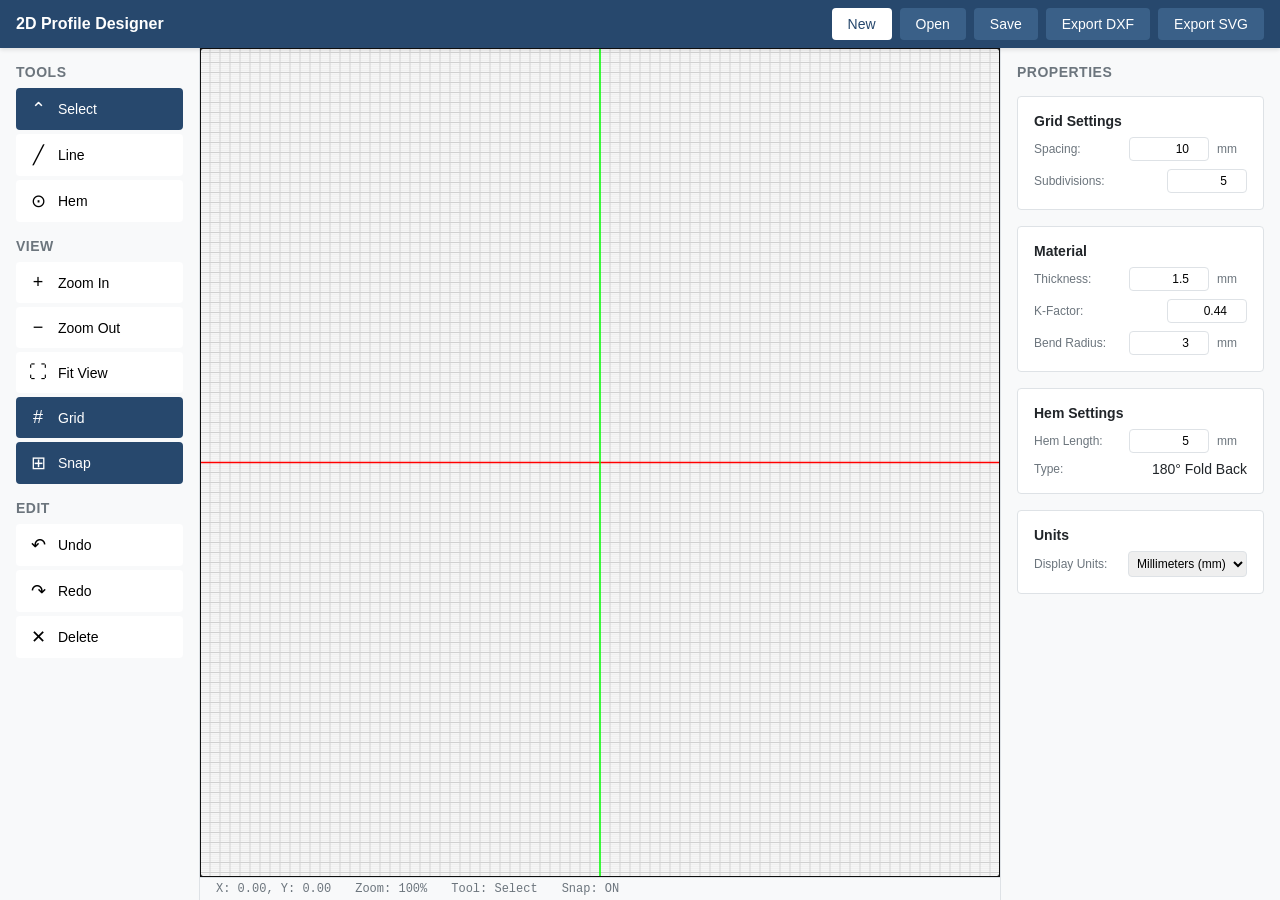
<file: 2D_Profile_Designer2.0/index.html>
<!DOCTYPE html>
<html lang="en">
<head>
    <meta charset="UTF-8">
    <meta name="viewport" content="width=device-width, initial-scale=1.0">
    <title>2D Profile Designer - Kynetic Metal Works</title>
    <link rel="stylesheet" href="styles/main.css">
</head>
<body>
    <div id="app">
        <!-- Header -->
        <header class="app-header">
            <div class="logo-section">
                <h1>2D Profile Designer</h1>
            </div>
            <div class="header-actions">
                <button id="btn-new" class="btn btn-primary" title="New Profile (Ctrl+N)">New</button>
                <button id="btn-open" class="btn btn-secondary" title="Open Profile (Ctrl+O)">Open</button>
                <button id="btn-save" class="btn btn-secondary" title="Save Profile (Ctrl+S)">Save</button>
                <button id="btn-export-dxf" class="btn btn-secondary" title="Export to DXF">Export DXF</button>
                <button id="btn-export-svg" class="btn btn-secondary" title="Export to SVG">Export SVG</button>
            </div>
        </header>

        <!-- Main Content -->
        <div class="app-content">
            <!-- Tool Palette -->
            <aside class="tool-palette">
                <h3>Tools</h3>
                <div class="tool-group">
                    <button id="tool-select" class="tool-btn active" data-tool="select" title="Select Tool (V)">
                        <span class="tool-icon">⌃</span>
                        <span class="tool-label">Select</span>
                    </button>
                    <button id="tool-line" class="tool-btn" data-tool="line" title="Line Tool (L)">
                        <span class="tool-icon">╱</span>
                        <span class="tool-label">Line</span>
                    </button>
                    <button id="tool-hem" class="tool-btn" data-tool="hem" title="Hem Tool (H)">
                        <span class="tool-icon">⊙</span>
                        <span class="tool-label">Hem</span>
                    </button>
                </div>

                <h3>View</h3>
                <div class="tool-group">
                    <button id="view-zoom-in" class="tool-btn" title="Zoom In (+)">
                        <span class="tool-icon">+</span>
                        <span class="tool-label">Zoom In</span>
                    </button>
                    <button id="view-zoom-out" class="tool-btn" title="Zoom Out (-)">
                        <span class="tool-icon">−</span>
                        <span class="tool-label">Zoom Out</span>
                    </button>
                    <button id="view-fit" class="tool-btn" title="Fit to View (F)">
                        <span class="tool-icon">⛶</span>
                        <span class="tool-label">Fit View</span>
                    </button>
                    <button id="view-grid" class="tool-btn active" data-toggle="grid" title="Toggle Grid (G)">
                        <span class="tool-icon">#</span>
                        <span class="tool-label">Grid</span>
                    </button>
                    <button id="view-snap" class="tool-btn active" data-toggle="snap" title="Toggle Snap (Shift+G)">
                        <span class="tool-icon">⊞</span>
                        <span class="tool-label">Snap</span>
                    </button>
                </div>

                <h3>Edit</h3>
                <div class="tool-group">
                    <button id="edit-undo" class="tool-btn" title="Undo (Ctrl+Z)">
                        <span class="tool-icon">↶</span>
                        <span class="tool-label">Undo</span>
                    </button>
                    <button id="edit-redo" class="tool-btn" title="Redo (Ctrl+Y)">
                        <span class="tool-icon">↷</span>
                        <span class="tool-label">Redo</span>
                    </button>
                    <button id="edit-delete" class="tool-btn" title="Delete (Del)">
                        <span class="tool-icon">✕</span>
                        <span class="tool-label">Delete</span>
                    </button>
                </div>
            </aside>

            <!-- Canvas Area -->
            <main class="canvas-container">
                <div id="canvas-wrapper" class="canvas-wrapper">
                    <!-- Canvas will be created here by JavaScript -->
                </div>
                <div class="status-bar">
                    <span id="status-coords">X: 0.00, Y: 0.00</span>
                    <span id="status-zoom">Zoom: 100%</span>
                    <span id="status-tool">Tool: Select</span>
                    <span id="status-snap">Snap: ON</span>
                </div>
            </main>

            <!-- Properties Panel -->
            <aside class="properties-panel">
                <h3>Properties</h3>
                <div id="properties-content" class="properties-content">
                    <div class="property-section">
                        <h4>Grid Settings</h4>
                        <div class="property-field">
                            <label for="grid-spacing">Spacing:</label>
                            <input type="number" id="grid-spacing" value="10" min="1" step="1">
                            <span class="unit">mm</span>
                        </div>
                        <div class="property-field">
                            <label for="grid-subdivisions">Subdivisions:</label>
                            <input type="number" id="grid-subdivisions" value="5" min="1" max="10" step="1">
                        </div>
                    </div>

                    <div class="property-section">
                        <h4>Material</h4>
                        <div class="property-field">
                            <label for="material-thickness">Thickness:</label>
                            <input type="number" id="material-thickness" value="1.5" min="0.1" step="0.1">
                            <span class="unit">mm</span>
                        </div>
                        <div class="property-field">
                            <label for="material-kfactor">K-Factor:</label>
                            <input type="number" id="material-kfactor" value="0.44" min="0" max="1" step="0.01">
                        </div>
                        <div class="property-field">
                            <label for="bend-radius">Bend Radius:</label>
                            <input type="number" id="bend-radius" value="3" min="0" step="0.1">
                            <span class="unit">mm</span>
                        </div>
                    </div>

                    <div class="property-section">
                        <h4>Hem Settings</h4>
                        <div class="property-field">
                            <label for="hem-length">Hem Length:</label>
                            <input type="number" id="hem-length" value="5" min="1" step="0.5">
                            <span class="unit">mm</span>
                        </div>
                        <div class="property-field">
                            <label>Type:</label>
                            <span>180° Fold Back</span>
                        </div>
                    </div>

                    <div class="property-section">
                        <h4>Units</h4>
                        <div class="property-field">
                            <label for="units">Display Units:</label>
                            <select id="units">
                                <option value="mm" selected>Millimeters (mm)</option>
                                <option value="in">Inches (in)</option>
                            </select>
                        </div>
                    </div>

                    <div class="property-section" id="selection-properties" style="display: none;">
                        <h4>Selection</h4>
                        <div id="selection-properties-content">
                            <!-- Dynamic content based on selection -->
                        </div>
                    </div>
                </div>
            </aside>
        </div>
    </div>

    <!-- Load JavaScript modules -->
    <script type="module" src="js/main.js"></script>
</body>
</html>
</file>
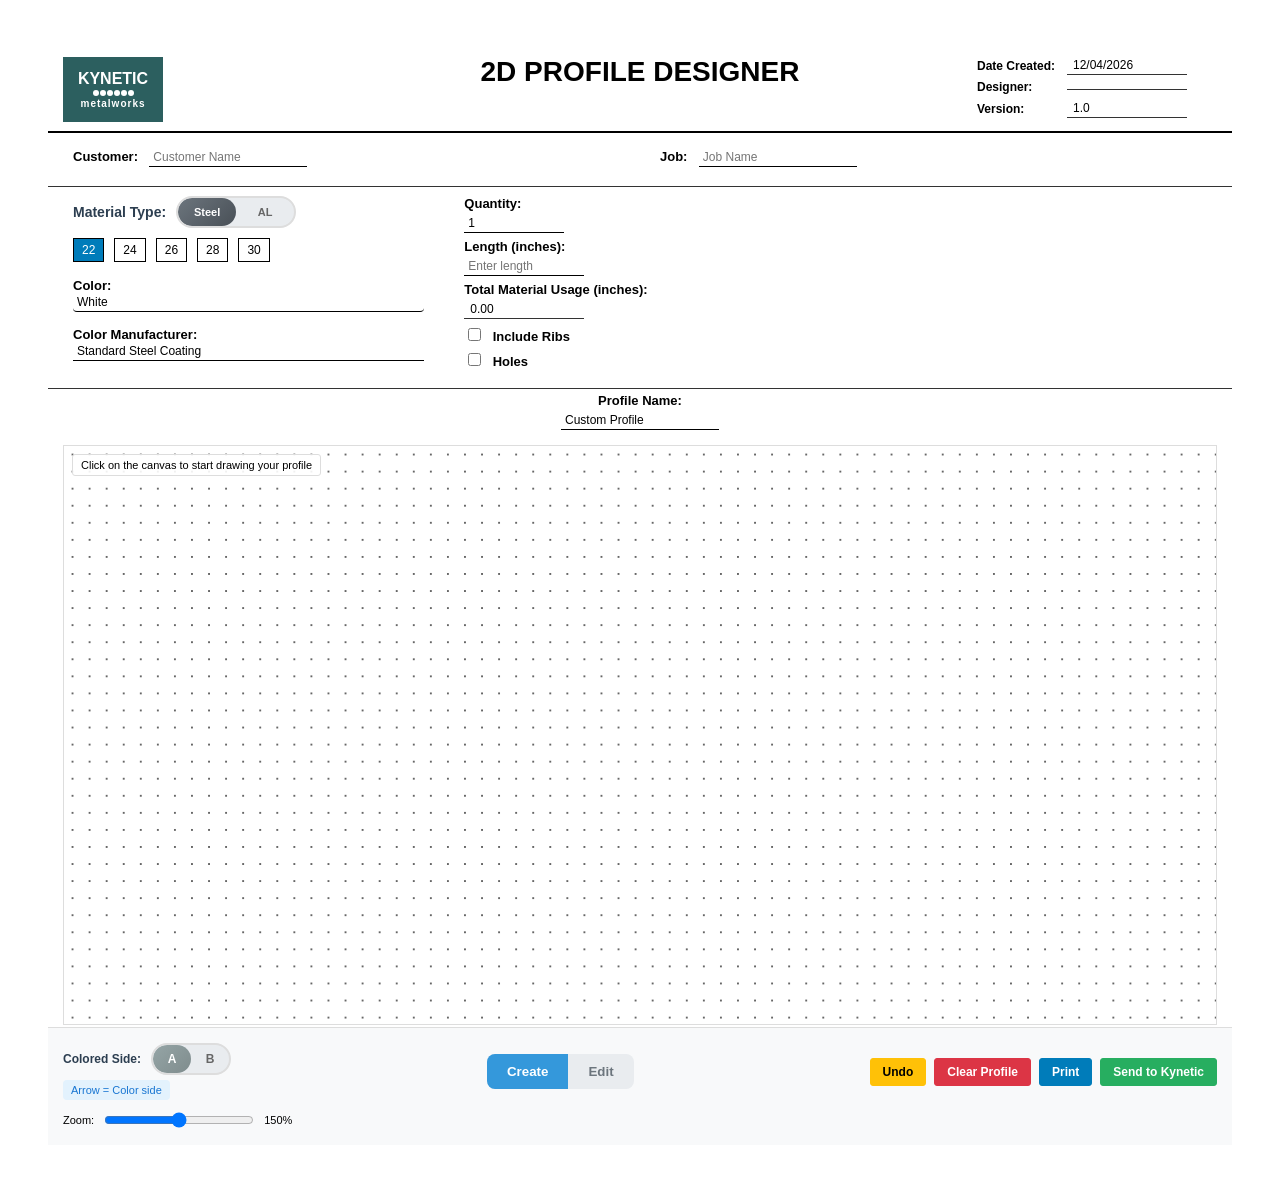
<file: 2D_Profile_Designer/profile.html>
<script>
    // --- PRINT SHEET DATA BINDING ---
    function populatePrintSheetFromDesigner() {
        try {
        // Gather data from designer fields
        const data = {};
        data.customer_name = document.getElementById('customerName')?.value || '';
        data.job_name = document.getElementById('jobName')?.value || '';
        data.profile_name = document.getElementById('profileName')?.value || '';
        data.color = document.getElementById('color')?.value || '';
        data.color_manufacturer = document.getElementById('colorManufacturer')?.value || '';
        data.quantity = document.getElementById('quantity')?.value || '';
        data.length = document.getElementById('lengthInput')?.value || '';
        data.material_usage = document.getElementById('totalLength') ? document.getElementById('totalLength').textContent.replace('"','') : '';
        data.date_ordered = new Date().toLocaleDateString();
        data.completed_by = '';
        data.date_finished = '';
        data.shipping_weight = '';
        data.dimensions = '';
        data.signature = '';

        // Metal type and gauge
        const metalType = document.getElementById('metalType').value;
        const metalGauge = document.getElementById('metalGauge').value;
        // Steel
        data.steel_22 = metalType === 'steel' && metalGauge === '22';
        data.steel_24 = metalType === 'steel' && metalGauge === '24';
        data.steel_26 = metalType === 'steel' && metalGauge === '26';
        data.steel_28 = metalType === 'steel' && metalGauge === '28';
        data.steel_30 = metalType === 'steel' && metalGauge === '30';
        // Aluminum
        data.al_019 = metalType === 'aluminum' && metalGauge === '.019';
        data.al_027 = metalType === 'aluminum' && metalGauge === '.027';
        data.al_032 = metalType === 'aluminum' && metalGauge === '.032';
        data.al_040 = metalType === 'aluminum' && metalGauge === '.040';
        data.al_050 = metalType === 'aluminum' && metalGauge === '.050';

        // Hole specifications
        data.has_holes = document.getElementById('hasHoles')?.checked || false;
        const holeUnit = document.querySelector('input[name="holeUnits"]:checked')?.value || 'inches';
        data.hole_unit = holeUnit;
        data.hole_size = getHoleSizeValue().toFixed(holeUnit === 'mm' ? 1 : 4);
        data.hole_spacing = getHoleSpacingValue().toFixed(holeUnit === 'mm' ? 1 : 4);
        data.start_from_end = getStartFromEndValue().toFixed(holeUnit === 'mm' ? 1 : 4);
        data.distance_from_edge = getDistanceFromEdgeValue().toFixed(holeUnit === 'mm' ? 1 : 4);

        // Ribs specifications
        data.has_ribs = document.getElementById('hasRibs')?.checked || false;

        // DXF and task specifications  
        data.dxf_standards = document.getElementById('dxfStandards')?.value || '';
        data.task_priority = document.getElementById('taskPriority')?.value || '';

        // Process checkboxes (example: not tracked in designer, so default to false)
        data.process_slit = false;
        data.process_punched = false;
        data.process_bent = false;
        data.process_packaged = false;
        data.process_shipped = false;
        data.process_invoiced = false;

        // Fill all print sheet fields
        for (const key in data) {
            const el = document.querySelector('#printSheetSection [data-field="' + key + '"]');
            if (el) {
                if (el.classList.contains('checkbox') || el.classList.contains('process-checkbox')) {
                    if (data[key]) {
                        el.classList.add('checked');
                    } else {
                        el.classList.remove('checked');
                    }
                } else {
                    el.textContent = data[key] || '';
                }
            }
        }
        
        // Show or hide hole details column based on has_holes
        const holeDetailsColumn = document.getElementById('holeDetailsColumn');
        if (holeDetailsColumn) {
            if (data.has_holes) {
                holeDetailsColumn.style.display = 'block';
            } else {
                holeDetailsColumn.style.display = 'none';
            }
        }

        // Copy the profile SVG to the drawing area
        const originalSvg = document.getElementById('canvas');
        const drawingArea = document.querySelector('#printSheetSection .drawing-area');
        
        if (originalSvg && drawingArea) {
            // Clear existing content except overlay
            const overlay = drawingArea.querySelector('.drawing-overlay');
            drawingArea.innerHTML = '';
            if (overlay) drawingArea.appendChild(overlay);
            
            // Clone and add the SVG
            const svgClone = originalSvg.cloneNode(true);
            
            // Scale the viewBox to fit content properly
            const bbox = originalSvg.getBBox ? originalSvg.getBBox() : null;
            if (bbox && bbox.width > 0 && bbox.height > 0) {
                const padding = 50;
                svgClone.setAttribute('viewBox', `${bbox.x - padding} ${bbox.y - padding} ${bbox.width + padding * 2} ${bbox.height + padding * 2}`);
                svgClone.setAttribute('preserveAspectRatio', 'xMidYMid meet');
            }
            
            // Center the SVG within the drawing area
            svgClone.style.width = '95%';
            svgClone.style.height = '95%';
            svgClone.style.display = 'block';
            svgClone.style.margin = '2.5% auto';
            svgClone.style.border = '1px solid #ccc';
            
            drawingArea.appendChild(svgClone);
        }
        
        } catch (error) {
            console.error('Error in populatePrintSheetFromDesigner:', error);
            alert('Error populating print sheet: ' + error.message);
        }
    }
    </script>



    <meta charset="UTF-8">
    <meta name="viewport" content="width=device-width, initial-scale=1.0">
    <title>Kynetic Metalworks - 2D Profile Designer</title>
    <style>
        /* Scope all resets to our container only - don't affect Odoo's layout */
        .profile-designer * {
            box-sizing: border-box;
        }

        .profile-designer {
            font-family: 'Segoe UI', Tahoma, Geneva, Verdana, sans-serif;
            background: white;
            margin: 0;
            padding: 20px;
        }

        .profile-designer .container {
            max-width: 100%;
            width: 100%;
            min-height: 100vh;
            margin: 0 auto;
            background: white;
            font-family: Arial, sans-serif;
            font-size: 12px;
            color: black;
            padding: 20px;
            box-sizing: border-box;
        }

        /* Order Sheet Input Styles - scoped to profile designer */
        .profile-designer .order-input {
            border: none;
            border-bottom: 1px solid #000;
            background: transparent;
            padding: 2px 4px;
            font-size: 12px;
            font-family: Arial, sans-serif;
            outline: none;
        }

        .profile-designer .order-input:focus {
            border-bottom: 2px solid #007cba;
            background: #f8f9fa;
        }

        .order-select {
            border: 1px solid #000;
            background: white;
            padding: 2px 4px;
            font-size: 12px;
            font-family: Arial, sans-serif;
            outline: none;
        }

        .order-select:focus {
            border-color: #007cba;
            background: #f8f9fa;
        }

        /* Gauge Selection Styling */
        .gauge-option {
            display: inline-block;
            padding: 4px 8px;
            border: 1px solid #000;
            cursor: pointer;
            background: white;
            margin-right: 2px;
        }

        .gauge-option.selected {
            background: #007cba;
            color: white;
        }

        .gauge-option:hover {
            background: #e6f3ff;
        }

        .top-controls {
            padding: 0;
            background: white;
            border: none;
        }

        .profile-info {
            flex: 1 1 auto;
            min-width: 0;
            display: flex;
            gap: 20px;
            align-items: center;
        }

        .input-field {
            display: flex;
            flex-direction: column;
            gap: 5px;
            min-width: 0;
        }

        .input-field label {
            font-weight: 600;
            color: #2c3e50;
            font-size: 14px;
        }

        .input-field input {
            padding: 8px 12px;
            border: 2px solid #e9ecef;
            border-radius: 6px;
            font-size: 14px;
            transition: border-color 0.3s ease;
        }

        .input-field input:focus {
            outline: none;
            border-color: #3498db;
            box-shadow: 0 0 10px rgba(52, 152, 219, 0.2);
        }

        .side-indicator {
            display: flex;
            align-items: center;
            margin-right: 20px;
            min-width: fit-content; /* Ensure it doesn't get compressed */
            flex-shrink: 0; /* Prevent shrinking */
        }

        .side-toggle-label {
            display: flex;
            align-items: center;
            gap: 10px;
            font-weight: 600;
            color: #2c3e50;
            cursor: pointer;
        }

        .side-toggle {
            position: relative;
            width: 80px;
            height: 32px;
            background: #e9ecef;
            border-radius: 16px;
            overflow: hidden;
            border: 2px solid #ddd;
            flex-shrink: 0; /* Prevent the toggle from shrinking */
            cursor: pointer;
        }

        .side-toggle input[type="checkbox"] {
            display: none;
        }

        .side-toggle-slider {
            position: relative;
            width: 100%;
            height: 100%;
            display: flex;
            align-items: center;
            transition: all 0.3s ease;
        }

        .side-toggle-slider::before {
            content: '';
            position: absolute;
            width: 50%;
            height: 100%;
            background: linear-gradient(135deg, #95a5a6, #7f8c8d);
            border-radius: 14px;
            transition: all 0.3s ease;
            transform: translateX(0);
            z-index: 1;
        }

        .side-toggle input:checked + .side-toggle-slider::before {
            transform: translateX(100%);
            background: linear-gradient(135deg, #3498db, #2980b9);
        }

        .side-label {
            position: absolute;
            width: 50%;
            text-align: center;
            font-size: 12px;
            font-weight: bold;
            color: white;
            z-index: 2;
            transition: all 0.3s ease;
        }

        .side-label.left {
            left: 0;
        }

        .side-label.right {
            right: 0;
        }

        .side-toggle input:not(:checked) + .side-toggle-slider .side-label.left {
            color: white;
        }

        .side-toggle input:not(:checked) + .side-toggle-slider .side-label.right {
            color: #666;
        }

        .side-toggle input:checked + .side-toggle-slider .side-label.left {
            color: #666;
        }

        .side-toggle input:checked + .side-toggle-slider .side-label.right {
            color: white;
        }

        .mode-controls {
            flex-shrink: 0;
            display: flex;
            gap: 15px;
            align-items: center;
            min-width: 0;
        }

        .mode-toggle {
            display: flex;
            background: #e9ecef;
            border-radius: 8px;
            overflow: hidden;
        }

        .mode-btn {
            padding: 10px 20px;
            border: none;
            background: transparent;
            color: #6c757d;
            font-weight: 600;
            cursor: pointer;
            transition: all 0.3s ease;
        }

        .mode-btn.active {
            background: #3498db;
            color: white;
        }

        .btn {
            padding: 10px 20px;
            border: none;
            border-radius: 6px;
            cursor: pointer;
            font-size: 14px;
            font-weight: 600;
            transition: all 0.3s ease;
        }

        .btn-primary {
            background: linear-gradient(135deg, #3498db, #2980b9);
            color: white;
        }

        .btn-primary:hover {
            background: linear-gradient(135deg, #2980b9, #1f6591);
            transform: translateY(-2px);
            box-shadow: 0 5px 15px rgba(52, 152, 219, 0.3);
        }

        .btn-success {
            background: linear-gradient(135deg, #27ae60, #229954);
            color: white;
        }

        .btn-success:hover {
            background: linear-gradient(135deg, #229954, #1e8449);
            transform: translateY(-2px);
            box-shadow: 0 5px 15px rgba(39, 174, 96, 0.3);
        }

        .btn-danger {
            background: linear-gradient(135deg, #e74c3c, #c0392b);
            color: white;
        }

        .btn-danger:hover {
            background: linear-gradient(135deg, #c0392b, #a93226);
            transform: translateY(-2px);
            box-shadow: 0 5px 15px rgba(231, 76, 60, 0.3);
        }

        .main-content {
            height: calc(100vh - 300px);
            min-height: 500px;
        }

        .canvas-container {
            width: 100%;
            height: 100%;
            position: relative;
            background: #ffffff;
            overflow: hidden;
        }

        .canvas-container.edit-mode #canvas {
            cursor: default;
        }

        #canvas {
            cursor: crosshair;
            background: 
                radial-gradient(circle, #666666 1px, transparent 1px);
            background-size: 24px 24px;
        }

        .measurement-label {
            fill: #000000;
            font-size: 12px;
            font-weight: bold;
            font-family: 'Segoe UI', sans-serif;
            pointer-events: none;
            user-select: none;
            transition: all 0.3s ease;
        }

        .angle-label {
            fill: #e67e22;
            font-size: 12px;
            font-weight: bold;
            font-family: 'Segoe UI', sans-serif;
            pointer-events: none;
            user-select: none;
            transition: all 0.3s ease;
            stroke: white;
            stroke-width: 3px;
            paint-order: stroke fill;
        }

        .edit-mode .measurement-label,
        .edit-mode .angle-label {
            pointer-events: all;
            cursor: pointer;
        }

        .edit-mode .measurement-label:hover {
            fill: #e74c3c;
            font-size: 14px;
        }

        .edit-mode .angle-label:hover {
            fill: #9b59b6;
            font-size: 14px;
        }

        .clickable-bg {
            fill: rgba(255, 255, 255, 0.8);
            stroke: rgba(52, 152, 219, 0.5);
            stroke-width: 1;
            rx: 3;
            ry: 3;
            pointer-events: all;
            cursor: pointer;
            opacity: 0;
            transition: opacity 0.3s ease;
        }

        .edit-mode .clickable-bg {
            opacity: 1;
        }

        .edit-mode .clickable-bg:hover {
            fill: rgba(52, 152, 219, 0.1);
            stroke: rgba(52, 152, 219, 0.8);
            stroke-width: 2;
        }

        .angle-arc {
            stroke: #f39c12;
            stroke-width: 1;
            fill: rgba(243, 156, 18, 0.4);
            stroke-dasharray: 3,3;
            opacity: 0.8;
        }

        .snap-guide {
            pointer-events: none;
            z-index: 10;
        }

        .snap-guide[stroke] {
            animation: snapPulse 1s ease-in-out infinite alternate;
        }

        @keyframes snapPulse {
            from { opacity: 0.6; }
            to { opacity: 1.0; }
        }

        /* Color Picker Styles */
        .color-picker-input {
            background: white;
            border: 1px solid #ddd;
            padding: 8px;
            border-radius: 4px;
        }

        .color-picker-popup {
            position: absolute;
            left: 100%;
            top: 0;
            margin-left: 10px;
            background: white;
            border: 2px solid #3498db;
            border-radius: 10px;
            padding: 15px;
            box-shadow: 0 8px 25px rgba(0,0,0,0.2);
            z-index: 99999;
            min-width: 280px;
        }

        .color-grid {
            display: grid;
            grid-template-columns: repeat(5, 1fr);
            gap: 12px;
            margin-bottom: 10px;
        }

        .color-option {
            display: flex;
            flex-direction: column;
            align-items: center;
            cursor: pointer;
            padding: 8px;
            border-radius: 6px;
            transition: background-color 0.2s;
        }

        .color-option:hover {
            background-color: #f0f8ff;
        }

        .color-square {
            width: 32px;
            height: 32px;
            border-radius: 6px;
            border: 2px solid #ddd;
            margin-bottom: 5px;
            box-shadow: 0 2px 4px rgba(0,0,0,0.1);
        }

        .color-name {
            font-size: 11px;
            text-align: center;
            color: #333;
            font-weight: 500;
        }

        .edit-popup {
            position: absolute;
            background: white;
            border: 2px solid #3498db;
            border-radius: 10px;
            padding: 20px;
            box-shadow: 0 10px 30px rgba(0,0,0,0.3);
            z-index: 99999;
            min-width: 250px;
            display: none;
        }

        .edit-popup h4 {
            margin: 0 0 15px 0;
            color: #2c3e50;
            font-size: 16px;
        }

        .edit-popup .input-group {
            margin-bottom: 15px;
        }

        .edit-popup .input-group label {
            display: block;
            margin-bottom: 5px;
            color: #2c3e50;
            font-weight: 600;
        }

        .edit-popup .input-group input {
            width: 100%;
            padding: 10px;
            border: 2px solid #e9ecef;
            border-radius: 6px;
            font-size: 14px;
        }

        .edit-popup .btn {
            width: 48%;
            margin-right: 4%;
        }

        .edit-popup .btn:last-child {
            margin-right: 0;
        }

        .point {
            fill: #ff6b35;
            stroke: white;
            stroke-width: 2;
            cursor: pointer;
        }

        .point:hover {
            fill: #e85a2d;
            stroke-width: 3;
        }

        .point.draggable {
            cursor: grab;
            stroke-width: 2;
            r: 3;
        }

        .point.dragging {
            cursor: grabbing;
            fill: #e74c3c;
            stroke-width: 4;
        }

        .line {
            stroke: #b0b4b9;
            stroke-width: 3;
            fill: none;
            stroke-linecap: round;
            stroke-linejoin: round;
        }

        .preview-line {
            stroke: #95a5a6;
            stroke-width: 2;
            fill: none;
            stroke-dasharray: 5,5;
        }



        .hem-parallel {
            stroke: #b0b4b9;
            stroke-width: 3;
            fill: none;
            stroke-linecap: round;
            opacity: 1;
        }

        .leader-line {
            stroke: #666666;
            stroke-width: 1;
            fill: none;
            stroke-dasharray: 2,2;
            opacity: 0.6;
            pointer-events: none;
        }

        .coating-hash {
            stroke: #e74c3c;
            stroke-width: 1;
            stroke-linecap: round;
            opacity: 0.8;
        }

        .coating-arrow {
            stroke: #b0b4b9;
            stroke-width: 2;
            fill: none;
            stroke-linejoin: miter;
            opacity: 0.9;
        }

        .status {
            position: fixed;
            bottom: 0;
            left: 0;
            right: 0;
            background: #2c3e50;
            color: white;
            padding: 10px 20px;
            font-size: 14px;
            display: flex;
            justify-content: space-between;
            z-index: 1000;
        }

        .coords {
            font-family: monospace;
        }

        @media (max-width: 768px) {
            .top-controls {
                flex-direction: column;
                align-items: stretch;
                flex-wrap: wrap;
            }
            
            .profile-info {
                flex-direction: column;
            }
        }

        /* Canvas and Drawing Area Styles */
        .drawing-area {
            height: 580px;
            border: 1px solid #000;
            margin-top: 8px;
            position: relative;
            background: white;
        }

        .canvas-container {
            width: 100%;
            height: 100%;
            position: relative;
            overflow: hidden;
        }

        .drawing-canvas {
            width: 100%;
            height: 100%;
            display: block;
        }

        .mode-display {
            position: absolute;
            top: 8px;
            left: 8px;
            background: rgba(255, 255, 255, 0.9);
            padding: 4px 8px;
            font-size: 11px;
            border: 1px solid #ddd;
            border-radius: 3px;
        }

        /* Control Sections */
        .controls-section {
            padding: 15px;
            border-top: 1px solid #ddd;
            background: #f8f9fa;
        }

        .control-row {
            display: flex;
            align-items: center;
            justify-content: space-between;
            gap: 20px;
            margin-bottom: 10px;
            flex-wrap: wrap;
            min-height: 40px; /* Ensure enough height for the toggle */
        }

        .side-indicator {
            display: flex;
            flex-direction: column;
            align-items: flex-start;
        }

        .hash-info {
            margin-top: 5px;
            padding: 4px 8px;
            background: #e3f2fd;
            border-radius: 4px;
            font-size: 11px;
            color: #1976d2;
            font-weight: 500;
        }

        .mode-controls {
            display: flex;
            gap: 5px;
        }

        .action-buttons {
            display: flex;
            gap: 8px;
        }

        .btn {
            padding: 6px 12px;
            border: 1px solid #000;
            background: white;
            cursor: pointer;
            font-size: 12px;
            border-radius: 3px;
            transition: all 0.2s;
        }

        .btn:hover {
            background: #f0f0f0;
        }

        .btn-primary {
            background: #007cba;
            color: white;
            border-color: #007cba;
        }

        .btn-primary:hover {
            background: #005a8a;
        }

        .btn-warning {
            background: #ffc107;
            border-color: #ffc107;
        }

        .btn-warning:hover {
            background: #e0a800;
        }

        .btn-danger {
            background: #dc3545;
            color: white;
            border-color: #dc3545;
        }

        .btn-danger:hover {
            background: #c82333;
        }

        .zoom-control {
            display: flex;
            align-items: center;
            gap: 8px;
            font-size: 11px;
        }

        .zoom-control input[type="range"] {
            width: 150px;
        }

        /* Material Type Toggle */
        .material-type-toggle {
            display: flex;
            align-items: center;
            margin-bottom: 10px;
        }

        .material-toggle-label {
            display: flex;
            align-items: center;
            gap: 10px;
            font-weight: 600;
            color: #2c3e50;
            cursor: pointer;
            font-size: 14px;
        }

        .material-toggle {
            position: relative;
            width: 120px; /* Wider to accommodate "Aluminum" */
            height: 32px;
            background: #e9ecef;
            border-radius: 16px;
            overflow: hidden;
            border: 2px solid #ddd;
            flex-shrink: 0;
            cursor: pointer;
        }

        .material-toggle-slider {
            position: relative;
            width: 100%;
            height: 100%;
            display: flex;
            align-items: center;
            transition: all 0.3s ease;
        }

        .material-toggle-slider::before {
            content: '';
            position: absolute;
            width: 50%;
            height: 100%;
            background: linear-gradient(135deg, #6c757d, #495057);
            border-radius: 14px;
            transition: all 0.3s ease;
            transform: translateX(0);
            z-index: 1;
        }

        .material-toggle-slider.aluminum::before {
            transform: translateX(100%);
            background: linear-gradient(135deg, #007cba, #0056b3);
        }

        .material-toggle-slider .material-label {
            position: relative;
            width: 50%;
            display: flex;
            align-items: center;
            justify-content: center;
            font-size: 11px;
            font-weight: bold;
            color: white;
            z-index: 2;
            transition: color 0.3s ease;
            pointer-events: none; /* let clicks pass to the toggle */
        }

        .material-toggle-slider .material-label.left {
            margin-left: 0;
        }

        .material-toggle-slider .material-label.right {
            margin-right: 0;
        }

        .material-toggle-slider:not(.aluminum) .material-label.left {
            color: white;
        }

        .material-toggle-slider:not(.aluminum) .material-label.right {
            color: #666;
        }

        .material-toggle-slider.aluminum .material-label.left {
            color: #666;
        }

        .material-toggle-slider.aluminum .material-label.right {
            color: white;
        }

        /* Hem Toggle Styles */
        .hem-toggle-label {
            display: flex;
            align-items: center;
            gap: 10px;
            font-weight: 600;
            color: #2c3e50;
            cursor: pointer;
            font-size: 14px;
        }

        .hem-toggle {
            position: relative;
            width: 80px;
            height: 32px;
            background: #e9ecef;
            border-radius: 16px;
            overflow: hidden;
            border: 2px solid #ddd;
            flex-shrink: 0;
            cursor: pointer;
        }

        .hem-toggle input[type="checkbox"] {
            display: none;
        }

        .hem-toggle-slider {
            position: relative;
            width: 100%;
            height: 100%;
            display: flex;
            align-items: center;
            transition: all 0.3s ease;
        }

        .hem-toggle-slider::before {
            content: '';
            position: absolute;
            width: 50%;
            height: 100%;
            background: linear-gradient(135deg, #95a5a6, #7f8c8d);
            border-radius: 14px;
            transition: all 0.3s ease;
            transform: translateX(0);
            z-index: 1;
        }

        .hem-toggle input:checked + .hem-toggle-slider::before {
            transform: translateX(100%);
            background: linear-gradient(135deg, #3498db, #2980b9);
        }

        .hem-label {
            position: absolute;
            width: 50%;
            text-align: center;
            font-size: 12px;
            font-weight: bold;
            color: white;
            z-index: 2;
            transition: all 0.3s ease;
        }

        .hem-label.left {
            left: 0;
        }

        .hem-label.right {
            right: 0;
        }

        .hem-toggle input:not(:checked) + .hem-toggle-slider .hem-label.left {
            color: white;
        }

        .hem-toggle input:not(:checked) + .hem-toggle-slider .hem-label.right {
            color: #666;
        }

        .hem-toggle input:checked + .hem-toggle-slider .hem-label.left {
            color: #666;
        }

        .hem-toggle input:checked + .hem-toggle-slider .hem-label.right {
            color: white;
        }

        /* Line Cross Popup */
        #lineCrossPopup {
            position: fixed;
            left: 50%;
            top: 50%;
            transform: translate(-50%, -50%);
            background: white;
            border: 2px solid #e74c3c;
            border-radius: 10px;
            padding: 24px;
            z-index: 3000;
            box-shadow: 0 10px 30px rgba(0,0,0,0.3);
            display: none;
        }

        #lineCrossPopup h3 {
            color: #e74c3c;
            margin-bottom: 12px;
        }

        #lineCrossPopup .btn {
            width: 100%;
            margin-top: 12px;
        }

        /* New styles for resizable description box */
        .input-field input#profileDescription {
            min-height: 48px;
            height: 48px;
            font-size: 15px;
            padding: 10px 12px;
            resize: vertical;
        }

        /* PRINT SHEET STYLES */
        @page {
            size: 8.5in 11in;
            margin: 0;
        }

        #printSheetSection {
            font-family: Arial, sans-serif;
            font-size: 12px;
            line-height: 1.2;
            background: white;
            width: 8.5in;
            height: 11in;
            padding: 15px;
            margin: 0 auto;
            box-sizing: border-box;
        }

        #printSheetSection * {
            box-sizing: border-box;
        }

        /* Data containers for easy insertion */
        .data-field {
            display: inline-block;
            min-width: 120px;
            padding: 2px 6px;
            border-bottom: 1px solid #333;
            font-weight: normal;
            background: transparent;
            font-size: 12px;
        }

        .data-field.wide {
            min-width: 250px;
        }

        .data-field.compact {
            min-width: 150px;
        }

        .data-field.full {
            width: 100%;
        }

        /* Print Sheet Header Section */
        .header {
            position: relative;
            display: flex;
            justify-content: space-between;
            align-items: center;
            margin-bottom: 10px;
            border-bottom: 2px solid black;
            padding: 8px 15px;
        }

        .logo-section {
            display: flex;
            align-items: center;
        }

        .logo-box {
            width: 100px;
            height: 65px;
            background-color: #2c5f5f;
            color: white;
            display: flex;
            flex-direction: column;
            justify-content: center;
            align-items: center;
            font-weight: bold;
        }

        .logo-text {
            font-size: 16px;
            margin-bottom: 2px;
        }

        .dots {
            display: flex;
            gap: 1px;
            margin-bottom: 2px;
        }

        .dot {
            width: 6px;
            height: 6px;
            background-color: white;
            border-radius: 50%;
        }

        .metalworks {
            font-size: 10px;
            letter-spacing: 1px;
        }

        .title-section {
            position: absolute;
            left: 50%;
            transform: translateX(-50%);
            top: 8px;
            text-align: center;
            pointer-events: none; /* allow clicks through header to controls */
        }

        .order-sheet-title {
            font-size: 28px;
            font-weight: bold;
            margin: 0 6px 3px;
        }

        .dates-section {
            text-align: left;
            min-width: 240px;
        }

        .date-row {
            margin-bottom: 5px;
            display: flex;
            align-items: center;
        }

        .date-label {
            font-size: 12px;
            font-weight: bold;
            width: 90px;
            display: inline-block;
        }

        /* Main Content Sections */
        .section {
            margin: 4px 0;
            padding: 5px 15px;
        }

        .section.bordered {
            border-bottom: 1px solid #333;
            padding-bottom: 5px;
        }

        .row {
            display: flex;
            gap: 20px;
            margin-bottom: 8px;
            align-items: flex-start;
        }

        .col {
            flex: 1;
            padding: 0 10px;
        }

        .col.narrow {
            flex: 0.8;
        }

        .col.wide {
            flex: 1.5;
        }

        .field-group {
            margin-bottom: 6px;
        }

        .field-group.centered-field {
            text-align: center;
            margin-bottom: 15px;
        }

        .field-label {
            font-size: 13px;
            font-weight: bold;
            margin-bottom: 3px;
            display: block;
        }

        .field-label.inline {
            display: inline;
            margin-right: 8px;
        }

        /* Material Selection */
        .material-group {
            margin-bottom: 8px;
        }

        .material-label {
            font-size: 14px;
            font-weight: bold;
            width: 40px;
            display: inline-block;
        }

        .option-group {
            display: inline-flex;
            gap: 8px;
            flex-wrap: wrap;
        }

        .option {
            display: flex;
            align-items: center;
            gap: 3px;
        }

        .checkbox {
            width: 14px;
            height: 14px;
            border: 2px solid #333;
            display: inline-block;
            position: relative;
        }

        .checkbox.checked::after {
            content: '✓';
            position: absolute;
            top: -2px;
            left: 1px;
            font-size: 12px;
            font-weight: bold;
        }

        .option-label {
            font-size: 12px;
            font-weight: bold;
        }

        /* Profile Drawing Area */
        .profile-section {
            margin: 4px 0 2px 0;
            padding: 0 15px;
        }

        .drawing-area {
            height: 580px;
            background-image: radial-gradient(circle, #666666 1px, transparent 1px);
            background-size: 24px 24px;
            border: 1px solid #ddd;
            margin-top: 3px;
            position: relative;
        }

        .drawing-overlay {
            position: absolute;
            top: 8px;
            left: 8px;
            background: rgba(255, 255, 255, 0.9);
            padding: 3px;
            font-size: 10px;
            border-radius: 2px;
        }

        /* Process Status */
        .process-section {
            margin-top: 3px;
        }

        .process-grid {
            display: grid;
            grid-template-columns: repeat(6, 1fr);
            gap: 4px;
            margin-top: 2px;
        }

        .process-item {
            display: flex;
            flex-direction: column;
            align-items: center;
            gap: 1px;
        }

        .process-checkbox {
            width: 18px;
            height: 14px;
            border: 1px solid #333;
            position: relative;
        }

        .process-checkbox.checked::after {
            content: '✓';
            position: absolute;
            top: -2px;
            left: 2px;
            font-size: 12px;
            font-weight: bold;
        }

        .process-label {
            font-size: 8px;
            font-weight: bold;
            text-align: center;
        }

        /* Bottom Section */
        .bottom-grid {
            display: grid;
            grid-template-columns: 1fr 1fr 1fr;
            gap: 6px;
            margin-top: 6px;
        }

        .bottom-field {
            display: flex;
            flex-direction: column;
        }

        .bottom-label {
            font-size: 9px;
            font-weight: bold;
            margin-bottom: 1px;
        }

        /* Print Optimizations */
        @media print {
            * {
                margin: 0;
                padding: 0;
                box-sizing: border-box;
            }

            body {
                -webkit-print-color-adjust: exact;
                print-color-adjust: exact;
            }
            
            .data-field {
                border-bottom-style: solid;
            }

            #printSheetSection {
                width: 100% !important;
                height: 100% !important;
                padding: 15px !important;
                margin: 0 !important;
                font-size: 12px !important;
                page-break-inside: avoid;
                display: block !important;
            }

            .container {
                display: none !important;
            }

            /* Hide any other elements that might show during print */
            body > *:not(#printSheetSection) {
                display: none !important;
            }
            
            /* Hide placeholder ghost text on print */
            .data-field:empty::after {
                display: none !important;
            }
            
            /* Remove dotted grid from profile area for print */
            .drawing-area {
                background-image: none !important;
                background: white !important;
            }
        }

        /* Data insertion helpers */
        .data-field:empty::after {
            content: attr(data-placeholder);
            color: #999;
            font-style: italic;
        }

        /* Minimal Odoo compatibility fix - scoped to prevent conflicts */
        .profile-designer .container {
            position: relative !important;
            z-index: 10000 !important;
        }
        
        .profile-designer .canvas-container,
        .profile-designer .control-panel {
            position: relative !important;
            z-index: 10001 !important;
        }
        
        /* TOP NAVIGATION BAR */
        .top-nav {
            background: linear-gradient(135deg, #2c3e50, #34495e);
            color: white;
            padding: 10px 20px;
            display: none; /* Hidden for now */
            justify-content: space-between;
            align-items: center;
            box-shadow: 0 2px 5px rgba(0,0,0,0.1);
            margin-bottom: 20px;
        }
        
        .nav-brand {
            font-size: 18px;
            font-weight: bold;
            color: #ecf0f1;
        }
        
        .nav-menu {
            display: flex;
            gap: 20px;
            align-items: center;
        }
        
        .nav-item {
            color: #bdc3c7;
            text-decoration: none;
            padding: 8px 12px;
            border-radius: 4px;
            transition: all 0.3s ease;
            cursor: pointer;
        }
        
        .nav-item:hover {
            background: rgba(255,255,255,0.1);
            color: #ecf0f1;
        }
        
        .nav-item.active {
            background: rgba(52, 152, 219, 0.8);
            color: white;
        }
        
        .nav-actions {
            display: flex;
            gap: 10px;
            align-items: center;
        }
        
        .nav-btn {
            background: #3498db;
            color: white;
            border: none;
            padding: 6px 12px;
            border-radius: 4px;
            cursor: pointer;
            font-size: 12px;
            transition: background 0.3s ease;
        }
        
        .nav-btn:hover {
            background: #2980b9;
        }
        
        .nav-btn.success {
            background: #27ae60;
        }
        
        .nav-btn.success:hover {
            background: #229954;
        }
    </style>

<div class="profile-designer">
    <!-- Top Navigation Bar -->
    <div class="top-nav">
        <div class="nav-brand">Kynetic MetalWorks - 2D Profile Designer</div>
        <div class="nav-menu">
            <a href="#" class="nav-item active" onclick="showDesigner()">Designer</a>
            <a href="#" class="nav-item" onclick="showTemplates()">Templates</a>
            <a href="#" class="nav-item" onclick="showHistory()">History</a>
            <a href="#" class="nav-item" onclick="showHelp()">Help</a>
        </div>
        <div class="nav-actions">
            <button class="nav-btn" onclick="saveProject()">Save</button>
            <button class="nav-btn" onclick="loadProject()">Load</button>
            <button class="nav-btn success" onclick="exportDXF()">Export DXF</button>
        </div>
    </div>
    
    <div class="container">
        <!-- Order Sheet Style Header -->
        <div class="header">
            <div class="logo-section">
                <div class="logo-box">
                    <div class="logo-text">KYNETIC</div>
                    <div class="dots">
                        <div class="dot"></div>
                        <div class="dot"></div>
                        <div class="dot"></div>
                        <div class="dot"></div>
                        <div class="dot"></div>
                        <div class="dot"></div>
                    </div>
                    <div class="metalworks">metalworks</div>
                </div>
            </div>
            
            <div class="title-section">
                <div class="order-sheet-title">2D PROFILE DESIGNER</div>
            </div>
            
            <div class="dates-section">
                <div class="date-row">
                    <span class="date-label">Date Created:</span>
                    <span class="data-field" id="dateCreated"></span>
                </div>
                <div class="date-row">
                    <span class="date-label">Designer:</span>
                    <span class="data-field" placeholder="Your Name"></span>
                </div>
                <div class="date-row">
                    <span class="date-label">Version:</span>
                    <span class="data-field">1.0</span>
                </div>
            </div>
        </div>
        
        <!-- Customer and Job Information Section -->
        <div class="section bordered">
            <div class="row">
                <div class="col">
                    <div class="field-group">
                        <span class="field-label inline">Customer:</span>
                        <input type="text" id="customerName" class="order-input" placeholder="Customer Name" required>
                    </div>
                </div>
                <div class="col">
                    <div class="field-group">
                        <span class="field-label inline">Job:</span>
                        <input type="text" id="jobName" class="order-input" placeholder="Job Name">
                    </div>
                </div>
            </div>
        </div>
        
        <!-- Material Properties and Order Information Section -->
        <div class="section bordered">
            <div class="row">
                <!-- Left Column: Material Properties -->
                <div class="col">
                    <!-- Hidden selects for compatibility -->
                    <select id="metalType" style="display: none;" onchange="updateGaugeOptions()">
                        <option value="steel" selected>Steel</option>
                        <option value="aluminum">Aluminum</option>
                    </select>
                    <select id="metalGauge" style="display: none;">
                        <option value="22" selected>22</option>
                        <option value="24">24</option>
                        <option value="26">26</option>
                        <option value="28">28</option>
                        <option value="30">30</option>
                    </select>
                    
                    <!-- Material Type Toggle -->
                    <div class="material-type-toggle" style="margin-bottom: 10px;">
                        <div class="material-toggle-label">
                            <span>Material Type:</span>
                            <div class="material-toggle" onclick="toggleMaterialType()">
                                <div class="material-toggle-slider" id="materialToggleSlider">
                                    <span class="material-label left">Steel</span>
                                    <span class="material-label right">AL</span>
                                </div>
                            </div>
                        </div>
                    </div>
                    
                    <div class="material-group">
                        <span class="material-label"></span>
                        <div class="option-group" id="steelOptions">
                            <div class="option">
                                <span class="gauge-option" data-gauge="22">22</span>
                            </div>
                            <div class="option">
                                <span class="gauge-option" data-gauge="24">24</span>
                            </div>
                            <div class="option">
                                <span class="gauge-option" data-gauge="26">26</span>
                            </div>
                            <div class="option">
                                <span class="gauge-option" data-gauge="28">28</span>
                            </div>
                            <div class="option">
                                <span class="gauge-option" data-gauge="30">30</span>
                            </div>
                        </div>
                    </div>
                    
                    <div class="material-group">
                        <span class="material-label"></span>
                        <div class="option-group" id="aluminumOptions" style="display: none;">
                            <div class="option">
                                <span class="gauge-option" data-gauge=".019">.019</span>
                            </div>
                            <div class="option">
                                <span class="gauge-option" data-gauge=".027">.027</span>
                            </div>
                            <div class="option">
                                <span class="gauge-option" data-gauge=".032">.032</span>
                            </div>
                            <div class="option">
                                <span class="gauge-option" data-gauge=".040">.040</span>
                            </div>
                            <div class="option">
                                <span class="gauge-option" data-gauge=".050">.050</span>
                            </div>
                        </div>
                    </div>
                    
                    <div class="field-group">
                        <span class="field-label inline">Color:</span>
                        <div style="position: relative;">
                            <input type="text" id="color" class="order-input color-picker-input" placeholder="Select color..." style="width: 100%; cursor: pointer;" readonly>
                            <div id="colorPickerPopup" class="color-picker-popup" style="display: none;"></div>
                        </div>
                    </div>
                    
                    <div class="field-group" style="margin-top: 15px;">
                        <span class="field-label inline">Color Manufacturer:</span>
                        <input type="text" id="colorManufacturer" class="order-input" placeholder="e.g. Sherwin Williams" style="width: 100%;">
                    </div>
                </div>
                
                <!-- Right Column: Quantity & Measurements -->
                <div class="col">
                    <div class="field-group">
                        <span class="field-label">Quantity:</span>
                        <input type="number" id="quantity" class="order-input" value="1" min="1" style="width: 100px;">
                    </div>
                    
                    <div class="field-group">
                        <span class="field-label">Length (inches):</span>
                        <input type="number" id="lengthInput" class="order-input" step="0.01" min="0" placeholder="Enter length" style="width: 120px;">
                    </div>
                    
                    <div class="field-group">
                        <span class="field-label">Total Material Usage (inches):</span>
                        <span class="data-field" id="totalLength">0.00</span>
                    </div>
                    
                    <div class="field-group">
                        <input type="checkbox" id="hasRibs" style="margin-right: 8px;">
                        <span class="field-label inline">Include Ribs</span>
                    </div>
                    
                    <div class="field-group">
                        <input type="checkbox" id="hasHoles" style="margin-right: 8px;">
                        <span class="field-label inline">Holes</span>
                    </div>
                </div>
                
                <!-- Third Column: Hole Specifications -->
                <div class="col">
                    <div id="holeFields" style="display: none; margin-top: 10px;">
                        <!-- Unit Toggle -->
                        <div class="field-group" style="margin-bottom: 12px; padding: 8px; background: #f8f9fa; border-radius: 4px;">
                            <span class="field-label" style="margin-right: 10px;">Units:</span>
                            <label style="margin-right: 15px; cursor: pointer;">
                                <input type="radio" name="holeUnits" value="inches" checked onchange="updateHoleUnitLabels()"> Inches
                            </label>
                            <label style="cursor: pointer;">
                                <input type="radio" name="holeUnits" value="mm" onchange="updateHoleUnitLabels()"> Millimeters
                            </label>
                        </div>

                        <div class="field-group">
                            <span class="field-label"><span id="holeSizeLabel">Hole Size (inches):</span></span>
                            <div class="increment-input-container">
                                <input type="number" id="holeSizeWhole" class="order-input" min="0" value="0" step="0.1" style="width: 70px;">
                                <span class="increment-controls" id="holeSizeControls">
                                    <button type="button" onclick="adjustHoleSize('holeSize', 1)" style="font-size: 10px; width: 20px; height: 15px;">+</button>
                                    <span id="holeSizeFraction" class="fraction-display">1/4</span>
                                    <button type="button" onclick="adjustHoleSize('holeSize', -1)" style="font-size: 10px; width: 20px; height: 15px;">-</button>
                                </span>
                            </div>
                        </div>

                        <div class="field-group">
                            <span class="field-label"><span id="holeSpacingLabel">Spacing (OC inches):</span></span>
                            <div class="increment-input-container">
                                <input type="number" id="holeSpacingWhole" class="order-input" min="0" value="12" step="0.1" style="width: 70px;">
                                <span class="increment-controls" id="holeSpacingControls">
                                    <button type="button" onclick="adjustHoleSize('holeSpacing', 1)" style="font-size: 10px; width: 20px; height: 15px;">+</button>
                                    <span id="holeSpacingFraction" class="fraction-display">0</span>
                                    <button type="button" onclick="adjustHoleSize('holeSpacing', -1)" style="font-size: 10px; width: 20px; height: 15px;">-</button>
                                </span>
                            </div>
                        </div>

                        <div class="field-group">
                            <span class="field-label"><span id="startFromEndLabel">From End (OC inches):</span></span>
                            <div class="increment-input-container">
                                <input type="number" id="startFromEndWhole" class="order-input" min="0" value="6" step="0.1" style="width: 70px;">
                                <span class="increment-controls" id="startFromEndControls">
                                    <button type="button" onclick="adjustHoleSize('startFromEnd', 1)" style="font-size: 10px; width: 20px; height: 15px;">+</button>
                                    <span id="startFromEndFraction" class="fraction-display">0</span>
                                    <button type="button" onclick="adjustHoleSize('startFromEnd', -1)" style="font-size: 10px; width: 20px; height: 15px;">-</button>
                                </span>
                            </div>
                        </div>

                        <div class="field-group">
                            <span class="field-label"><span id="distanceFromEdgeLabel">From Edge (OC inches):</span></span>
                            <div class="increment-input-container">
                                <input type="number" id="distanceFromEdgeWhole" class="order-input" min="0" value="1" step="0.1" style="width: 70px;">
                                <span class="increment-controls" id="distanceFromEdgeControls">
                                    <button type="button" onclick="adjustHoleSize('distanceFromEdge', 1)" style="font-size: 10px; width: 20px; height: 15px;">+</button>
                                    <span id="distanceFromEdgeFraction" class="fraction-display">0</span>
                                    <button type="button" onclick="adjustHoleSize('distanceFromEdge', -1)" style="font-size: 10px; width: 20px; height: 15px;">-</button>
                                </span>
                            </div>
                        </div>
                    </div>
                </div>
            </div>
        </div>
        
        <!-- Profile Drawing Section -->
        <div class="profile-section">
            <div class="field-group centered-field">
                <span class="field-label">Profile Name:</span>
                <input type="text" id="profileName" class="order-input full" value="Custom Profile" placeholder="Profile Description" required>
            </div>
            
            <div class="field-group" style="display: none;">
                <span class="field-label">DXF Standards:</span>
                <select id="dxfStandards" class="order-select full">
                    <option value="Imperial (Inches)" selected>Imperial (Inches)</option>
                    <option value="Metric (Millimeters)">Metric (Millimeters)</option>
                    <option value="AutoCAD 2018">AutoCAD 2018</option>
                    <option value="AutoCAD 2021">AutoCAD 2021</option>
                    <option value="Custom">Custom Standards</option>
                </select>
            </div>
            
            <div class="field-group" style="display: none;">
                <span class="field-label">Task Submission Priority:</span>
                <select id="taskPriority" class="order-select full">
                    <option value="Standard" selected>Standard (5-7 business days)</option>
                    <option value="Rush">Rush (2-3 business days)</option>
                    <option value="Expedited">Expedited (1-2 business days)</option>
                    <option value="Emergency">Emergency (Same day)</option>
                </select>
            </div>
            
            <div class="drawing-area">
                <div class="canvas-container" id="canvasContainer">
                    <svg id="canvas" class="drawing-canvas" 
                         style="cursor: crosshair; background: radial-gradient(circle, #666666 1px, transparent 1px); background-size: 24px 24px;">
                        <g id="grid"></g>
                        <g id="lines"></g>
                        <g id="points"></g>
                        <g id="labels"></g>
                    </svg>
                    <div id="mode" class="mode-display">Click on the canvas to start drawing your profile</div>
                </div>
            </div>
        </div>
        
        <!-- Control Buttons and Settings -->
        <div class="controls-section">
            <div class="control-row">
                <div class="side-indicator">
                    <label class="side-toggle-label" for="sideToggle">
                        <span>Colored Side:</span>
                        <div class="side-toggle">
                            <input type="checkbox" id="sideToggle" onchange="toggleCoatedSide()">
                            <div class="side-toggle-slider">
                                <span class="side-label left">A</span>
                                <span class="side-label right">B</span>
                            </div>
                        </div>
                    </label>
                    <div id="hashSideInfo" class="hash-info">Arrow = Color side</div>
                </div>
                
                <div class="mode-controls">
                    <div class="mode-toggle">
                        <button class="mode-btn active" onclick="setMode('create')" id="createModeBtn">Create</button>
                        <button class="mode-btn" onclick="setMode('edit')" id="editModeBtn">Edit</button>
                    </div>
                </div>
                
                <div class="action-buttons">
                    <button class="btn btn-warning" onclick="undoLastAction()" id="undoBtn">Undo</button>
                    <button class="btn btn-danger" onclick="clearCanvas()">Clear Profile</button>
                    <button class="btn btn-primary" onclick="forcePrint()">Print</button>
                    <button class="btn btn-success" onclick="sendToKynetic()" id="sendToKyneticBtn" style="background: #27ae60 !important; color: white !important; border: 1px solid #27ae60 !important;">Send to Kynetic</button>
                </div>
            </div>
            
            <div class="zoom-control">
                <label for="zoomSlider">Zoom:</label>
                <input type="range" id="zoomSlider" min="0" max="2" step="0.25" value="1" oninput="handleZoomSlider(this.value)">
                <span id="zoomValue">150%</span>
            </div>
        </div>
    </div> <!-- End profile-designer wrapper -->
    <script>
    // Odoo integration fix v2.6
    console.log('Profile Designer v2.6 - CSS Scoped to Prevent Odoo Conflicts');
    
    // --- PRINT SHEET SHOW/HIDE AND PRINT LOGIC ---
    function showPrintSheet() {
        try {
            // First, populate the print sheet with dataPerfec
            populatePrintSheetFromDesigner();
            
            // Clear the preview line so it doesn't appear in print
            clearPreviewLine();
            
            // Verify the print sheet exists
            const printSheet = document.getElementById('printSheetSection');
            const container = document.querySelector('.container');
            
            if (!printSheet) {
                alert('Error: Print sheet not found. Please refresh the page and try again.');
                return;
            }
            
            if (!container) {
                alert('Error: Main container not found. Please refresh the page and try again.');
                return;
            }
            
            // Hide main UI, show print sheet (with additional null checks)
            if (container && container.style) {
                container.style.display = 'none';
            }
            if (printSheet && printSheet.style) {
                printSheet.style.display = 'block';
            }
            
            // Force a repaint to ensure the print sheet is visible
            if (printSheet) {
                printSheet.offsetHeight;
            }
        
        // Hide main UI, show print sheet
        container.style.display = 'none';
        printSheet.style.display = 'block';
        
        // Force a repaint to ensure the print sheet is visible
        printSheet.offsetHeight;
        
        // Check for populated fields
        const populatedFields = printSheet.querySelectorAll('[data-field]');
        let nonEmptyFields = 0;
        populatedFields.forEach(field => {
            const hasTextContent = field.textContent.trim().length > 0;
            const isCheckedCheckbox = field.classList.contains('checked');
            const isCheckboxField = field.classList.contains('checkbox') || field.classList.contains('process-checkbox');
            
            // Count as populated if: has text content OR is a checkbox (checked or unchecked is still "populated")
            if (hasTextContent || isCheckboxField) {
                nonEmptyFields++;
            }
        });
        
        // Add a longer delay for Odoo environments and verify content before printing
        setTimeout(() => {
            // Final verification before printing
            const finalCheck = document.getElementById('printSheetSection');
            if (!finalCheck || finalCheck.style.display === 'none') {
                alert('Print sheet preparation failed. Please try again.');
                return;
            }
            
            window.print();
            window.print();
            // Restore UI after printing
            setTimeout(hidePrintSheet, 1000);
        }, 750); // Increased delay for Odoo
        
        } catch (error) {
            console.error('Error in showPrintSheet:', error);
            alert('Error showing print sheet: ' + error.message);
        }
    }
    
    function hidePrintSheet() {
        const printSheet = document.getElementById('printSheetSection');
        const container = document.querySelector('.container');
        
        if (printSheet) {
            printSheet.style.display = 'none';
        }
        if (container) {
            container.style.display = '';
        }
    }
    
    // FORCE PRINT FUNCTION FOR ODOO COMPATIBILITY
    function forcePrint() {
        
        // First, populate the print sheet with data
        populatePrintSheetFromDesigner();
        
        // Clear the preview line so it doesn't appear in print
        clearPreviewLine();
        
        // Get the print sheet content
        const printSheet = document.getElementById('printSheetSection');
        if (!printSheet) {
            alert('Print sheet not found!');
            return;
        }
        
        // Get all styles from the current document
        let allStyles = '';
        const styleElements = document.querySelectorAll('style');
        styleElements.forEach(style => {
            allStyles += style.innerHTML + '\n';
        });
        
        // Create a new window with just the print sheet content
        const printWindow = window.open('', '_blank', 'width=800,height=600');
        
        if (!printWindow) {
            alert('Popup blocked! Please allow popups for this site and try again.');
            return;
        }
        
        const htmlContent = `<!DOCTYPE html>
<html>
<head>
<title>Profile Order Sheet</title>
<style>
${allStyles}
body { margin: 0; padding: 0; }
.container { display: none !important; }
#printSheetSection { display: block !important; }
</style>
</head>
<body>
${printSheet.outerHTML}
</body>
</html>`;
        
        printWindow.document.write(htmlContent);
        printWindow.document.close();
        
        // Auto-print after a short delay
        setTimeout(function() {
            printWindow.print();
            setTimeout(function() {
                printWindow.close();
            }, 1000);
        }, 500);
    }
    
    // Optional: Hide print sheet on page load
    const initialPrintSheet = document.getElementById('printSheetSection');
    if (initialPrintSheet) {
        initialPrintSheet.style.display = 'none';
    }
    </script>
        </div>
    </div>

    <!-- Edit Popup (moved outside container) -->
    <div id="editPopup" class="edit-popup">
        <h4 id="popupTitle">Edit Element</h4>
        <div class="input-group">
            <label id="popupLabel">Value:</label>
            <!-- Length input with fraction controls and arrows -->
            <div id="lengthInputs" style="display: none;">
                <div style="display: flex; align-items: center; gap: 5px;">
                    <input type="number" id="wholeInches" min="0" step="1" style="width: 60px;" placeholder="0"> inches
                    <div style="display: flex; align-items: center; gap: 2px;">
                        <div id="fractionDisplay" style="min-width: 40px; text-align: center; border: 1px solid #ccc; padding: 2px 4px; background: white;">0</div>
                        <div style="display: flex; flex-direction: column;">
                            <button type="button" onclick="adjustFraction(1)" style="font-size: 10px; width: 20px; height: 15px; padding: 0; margin: 0;">▲</button>
                            <button type="button" onclick="adjustFraction(-1)" style="font-size: 10px; width: 20px; height: 15px; padding: 0; margin: 0;">▼</button>
                        </div>
                    </div>
                    <span>in</span>
                </div>
            </div>
            <!-- Angle input (whole degrees only) -->
            <input type="number" id="popupInput" step="1" placeholder="Enter angle in degrees" style="display: none;">
        </div>
        <div>
            <button class="btn btn-primary" onclick="applyPopupEdit()">Apply</button>
            <button class="btn btn-danger" onclick="closeEditPopup()">Cancel</button>
        </div>
    </div>
    

    <script>
async function downloadProfileImage() {
    const container = document.querySelector('.canvas-container');
    
    if (!container) {
        console.error('Canvas container not found');
        alert('Canvas container not found');
        return;
    }
    
    try {
        // Load html2canvas if not available
        if (typeof html2canvas === 'undefined') {
            await loadHtml2Canvas();
        }
        
        const canvas = await html2canvas(container, {
            backgroundColor: 'white',
            scale: 2, // Higher resolution for crisp image
            useCORS: true,
            allowTaint: true,
            logging: false,
            width: container.offsetWidth,
            height: container.offsetHeight,
            scrollX: 0,
            scrollY: 0
        });
        
        // Download the canvas as PNG
        canvas.toBlob((blob) => {
            if (!blob) {
                console.error('Failed to create blob from canvas');
                return;
            }
            
            const url = URL.createObjectURL(blob);
            const a = document.createElement('a');
            a.download = 'profile.png';
            a.href = url;
            a.style.display = 'none';
            
            document.body.appendChild(a);
            a.click();            
            setTimeout(() => URL.revokeObjectURL(url), 100);
        }, 'image/png', 1.0);
        
    } catch (error) {
        console.error('Screenshot failed:', error);
        alert('Screenshot failed: ' + error.message);
    }
}

function loadHtml2Canvas() {
    return new Promise((resolve, reject) => {
        if (typeof html2canvas !== 'undefined') {
            resolve();
            return;
        }
        
        const script = document.createElement('script');
        script.src = 'https://cdnjs.cloudflare.com/ajax/libs/html2canvas/1.4.1/html2canvas.min.js';
        script.onload = () => {
            resolve();
        };
        script.onerror = () => {
            // Note: This external library is only needed for the "Download Profile Image" feature
            // All other functionality (including print/export) works without external dependencies
            reject(new Error('Failed to load html2canvas library - Download Image feature unavailable'));
        };
        document.head.appendChild(script);
    });
}

        let isDrawing = true; // Auto-start drawing
        let isEditMode = false;
        let isDragging = false;
        let dragPointIndex = -1;
        let currentEditElement = null;
        let coatedSideRight = false; // false = left/top coated, true = right/bottom coated
        let points = [];
        let entities = []; // DXF entity storage
        let scale = 24; // Initialize to baseScale - this will be used for measurements only
        let offset = { x: 50, y: 50 };

        // Undo system
        let undoHistory = [];
        const MAX_UNDO_HISTORY = 50;

        // Zoom system
        let zoomLevel = 1.0;
        let baseScale = 24; // Base pixels per inch (1/4" grid spacing)
        let panOffset = { x: 0, y: 0 };
        let isPanning = false;
        let lastPanPoint = { x: 0, y: 0 };
        let isSpacePressed = false;
        let hasStartHem = false; // Flag to track if a start hem has been created

        // DXF layers
        const LAYERS = {
            PROFILE: 'PROFILE',
            HEM: 'HEM',
            CONSTRUCTION: 'CONSTRUCTION'
        };

            // Convert entities array to a valid DXF string (R12+)
            function entitiesToDXF(entities) {
                // DXF header
                let dxf = [
                    "0",
                    "SECTION",
                    "2",
                    "HEADER",
                    "0",
                    "ENDSEC",
                    "0",
                    "SECTION",
                    "2",
                    "TABLES",
                    "0",
                    "ENDSEC",
                    "0",
                    "SECTION",
                    "2",
                    "BLOCKS",
                    "0",
                    "ENDSEC",
                    "0",
                    "SECTION",
                    "2",
                    "ENTITIES"
                ];

                // Entities
                for (const ent of entities) {
                    if (ent.type === "POINT") {
                        dxf.push(
                            "0", "POINT",
                            "8", ent.layer || "PROFILE",
                            "10", Number(ent.x).toFixed(6),
                            "20", Number(ent.y).toFixed(6),
                            "30", "0"
                        );
                    } else if (ent.type === "LINE") {
                        dxf.push(
                            "0", "LINE",
                            "8", ent.layer || "PROFILE",
                            "10", Number(ent.x1).toFixed(6),
                            "20", Number(ent.y1).toFixed(6),
                            "30", "0",
                            "11", Number(ent.x2).toFixed(6),
                            "21", Number(ent.y2).toFixed(6),
                            "31", "0"
                        );
                    }
                    // Add more entity types as needed
                }

                // DXF footer
                dxf.push(
                    "0",
                    "ENDSEC",
                    "0",
                    "EOF"
                );

                return dxf.join("\r\n");
            }

        const canvas = document.getElementById('canvas');
        const pointsGroup = document.getElementById('points');
        const linesGroup = document.getElementById('lines');
        const labelsGroup = document.getElementById('labels');

        // Visual snap guide function
        function showSnapGuides(fromPoint, toPoint, isSnapped) {
            // Remove existing snap guides
            const existingGuides = document.querySelectorAll('.snap-guide');
            existingGuides.forEach(guide => guide.remove());

            if (isSnapped) {
                // Create a visual guide line to show snapping (orange dotted line)
                const guide = document.createElementNS('http://www.w3.org/2000/svg', 'line');
                guide.classList.add('snap-guide');
                guide.setAttribute('x1', fromPoint.x);
                guide.setAttribute('y1', fromPoint.y);
                guide.setAttribute('x2', toPoint.x);
                guide.setAttribute('y2', toPoint.y);
                guide.setAttribute('stroke', '#ff6b35'); // Orange to match theme
                guide.setAttribute('stroke-width', '3');
                guide.setAttribute('stroke-dasharray', '5,5'); // Dotted pattern
                guide.setAttribute('opacity', '0.8');
                guide.style.pointerEvents = 'none';

                // Add to lines group so it appears under other elements
                linesGroup.appendChild(guide);
            }
        }

        // Color data for different material types
        const colorData = {
            steel: [
                { name: "Deep Black", hex: "#1a1a1a", manufacturer: "CMG" },
                { name: "Matte Black", hex: "#2d2d2d", manufacturer: "CMG" },
                { name: "Charcoal Gray", hex: "#4a4a4a", manufacturer: "CMG" },
                { name: "Musket Gray", hex: "#6b6b6b", manufacturer: "CMG" },
                { name: "Slate Gray", hex: "#8a8a8a", manufacturer: "CMG" },
                { name: "Ash Gray", hex: "#a8a8a8", manufacturer: "CMG" },
                { name: "Almond", hex: "#e8dcc0", manufacturer: "CMG" },
                { name: "Bright White", hex: "#f8f8ff", manufacturer: "CMG" },
                { name: "Bone White", hex: "#f5f5dc", manufacturer: "CMG" },
                { name: "Stone White", hex: "#e6e6e6", manufacturer: "CMG" },
                { name: "Cityscape", hex: "#7a7a7a", manufacturer: "CMG" },
                { name: "Pebble Clay", hex: "#9d9d8a", manufacturer: "CMG" },
                { name: "Sandstone", hex: "#c4b59a", manufacturer: "CMG" },
                { name: "Sierra Tan", hex: "#d2b48c", manufacturer: "CMG" },
                { name: "Antique Ivory", hex: "#f2e7d5", manufacturer: "CMG" },
                { name: "Medium Bronze", hex: "#6b5d4f", manufacturer: "CMG" },
                { name: "Dark Bronze", hex: "#4a3f35", manufacturer: "CMG" },
                { name: "Extra Dark Bronze", hex: "#3d3529", manufacturer: "CMG" },
                { name: "Regal Red", hex: "#8b1538", manufacturer: "CMG" },
                { name: "Colonial Red", hex: "#722f37", manufacturer: "CMG" },
                { name: "Burgundy", hex: "#4a1c2b", manufacturer: "CMG" },
                { name: "Terra Cotta", hex: "#cd853f", manufacturer: "CMG" },
                { name: "Mansard Brown", hex: "#654321", manufacturer: "CMG" },
                { name: "Burnished Slate", hex: "#4f4f3a", manufacturer: "CMG" },
                { name: "Hartford Green", hex: "#355e3b", manufacturer: "CMG" },
                { name: "Classic Green", hex: "#2d5016", manufacturer: "CMG" },
                { name: "Hemlock Green", hex: "#4a5d23", manufacturer: "CMG" },
                { name: "Teal", hex: "#4682b4", manufacturer: "CMG" },
                { name: "Slate Blue", hex: "#6a5acd", manufacturer: "CMG" },
                { name: "Royal Blue", hex: "#4169e1", manufacturer: "CMG" },
                { name: "Galvalume Plus", hex: "#b8b8b8", manufacturer: "CMG" },
                { name: "Copper Penny", hex: "#b87333", manufacturer: "CMG" },
                { name: "Weathered Zinc", hex: "#71797e", manufacturer: "CMG" },
                { name: "Silver Metallic", hex: "#c0c0c0", manufacturer: "CMG" },
                { name: "Champagne", hex: "#daa520", manufacturer: "CMG" },
                { name: "Aged Copper", hex: "#8fbc8f", manufacturer: "CMG" },
                { name: "Black Ore", hex: "#2f2f2f", manufacturer: "CMG" },
                { name: "Vintage", hex: "#8b7355", manufacturer: "CMG" },
                { name: "Western Rust", hex: "#8b4513", manufacturer: "CMG" },
                { name: "Rustic Rawhide", hex: "#a0522d", manufacturer: "CMG" },
            ],
            aluminum: [
                // Gemstone Colors
                { name: "White Select 0104", hex: "#FFFFFF", manufacturer: "Gemstone" },
                { name: "Almond 0306", hex: "#F0E68C", manufacturer: "Gemstone" },
                { name: "Cashmere 0201", hex: "#E6E6FA", manufacturer: "Gemstone" },
                { name: "Black 1601", hex: "#000000", manufacturer: "Gemstone" },
                { name: "Caribou Brown 1402", hex: "#8B4513", manufacturer: "Gemstone" },
                { name: "Pebble 1007", hex: "#A9A9A9", manufacturer: "Gemstone" },
                { name: "Pottery 0309", hex: "#8B4513", manufacturer: "Gemstone" },
                { name: "Charcoal 0907", hex: "#36454F", manufacturer: "Gemstone" },
                { name: "Champagne 0402", hex: "#F7E7CE", manufacturer: "Gemstone" },
                { name: "Amber 0310", hex: "#FFBF00", manufacturer: "Gemstone" },
                { name: "Harvard Slate 0809", hex: "#2F4F4F", manufacturer: "Gemstone" },
                { name: "Wrought Iron 0609", hex: "#4B4B4D", manufacturer: "Gemstone" },
                { name: "RV Brownstone 1009", hex: "#8B4513", manufacturer: "Gemstone" },
                { name: "Sandalwood LG 0409", hex: "#F4A460", manufacturer: "Gemstone" },
                { name: "Linen 0205", hex: "#FAF0E6", manufacturer: "Gemstone" },
                { name: "Dark Drift 1105", hex: "#696969", manufacturer: "Gemstone" },
                { name: "Brown 1404", hex: "#8B4513", manufacturer: "Gemstone" },
                { name: "Musket Brown 1406", hex: "#8B4513", manufacturer: "Gemstone" },
                { name: "Khaki XL 1103", hex: "#BC9A6A", manufacturer: "Gemstone" },
                { name: "Khaki Brown 1010", hex: "#8B4513", manufacturer: "Gemstone" },
                { name: "Mist Grey XL 0802", hex: "#B8B8B8", manufacturer: "Gemstone" },
                { name: "Lite Maple 0410", hex: "#DEB887", manufacturer: "Gemstone" },
                { name: "Pearl 0107", hex: "#F8F8FF", manufacturer: "Gemstone" },
                { name: "Sable 0906", hex: "#87653A", manufacturer: "Gemstone" },
                { name: "Rockport Brown 1106", hex: "#8B4513", manufacturer: "Gemstone" },
                { name: "Wolf White 0102", hex: "#F5F5F5", manufacturer: "Gemstone" },
                { name: "Wicker 1002", hex: "#D2B48C", manufacturer: "Gemstone" },
                { name: "Smoked Timber 0909", hex: "#A0522D", manufacturer: "Gemstone" },
                { name: "Bright White 0103", hex: "#FFFFFF", manufacturer: "Gemstone" },
                { name: "Brownstone 1102", hex: "#8B4513", manufacturer: "Gemstone" },
                { name: "Linen Select 0203", hex: "#FAF0E6", manufacturer: "Gemstone" },
                { name: "Mocha 0406", hex: "#8B4513", manufacturer: "Gemstone" },
                { name: "Sandalwood Matchcoat 0307", hex: "#F4A460", manufacturer: "Gemstone" },
                { name: "Tan 1101", hex: "#D2B48C", manufacturer: "Gemstone" },
                
                // Norandex Colors
                { name: "Almond", hex: "#F0E68C", manufacturer: "Norandex" },
                { name: "Herringbone", hex: "#D2B48C", manufacturer: "Norandex" },
                { name: "Black", hex: "#000000", manufacturer: "Norandex" },
                { name: "Desert Sand", hex: "#EDC9AF", manufacturer: "Norandex" },
                { name: "Linen", hex: "#FAF0E6", manufacturer: "Norandex" },
                { name: "Musket Brown", hex: "#8B4513", manufacturer: "Norandex" },
                { name: "Pebblestone Clay", hex: "#BC9A6A", manufacturer: "Norandex" },
                { name: "Sandstone D46", hex: "#F5DEB3", manufacturer: "Norandex" },
                { name: "80 White", hex: "#FFFFFF", manufacturer: "Norandex" },
                
                // Kaycan Colors
                { name: "MC White (actual color)", hex: "#FFFFFF", manufacturer: "Kaycan" },
                { name: "Charcoal", hex: "#36454F", manufacturer: "Kaycan" },
                { name: "Wolf White", hex: "#F5F5F5", manufacturer: "Kaycan" },
                { name: "Wicker", hex: "#D2B48C", manufacturer: "Kaycan" },
                { name: "Sandalwood", hex: "#F4A460", manufacturer: "Kaycan" },
                
                // ALC Colors
                { name: "30 White 002", hex: "#FFFFFF", manufacturer: "ALC" },
                { name: "Almond 008", hex: "#F0E68C", manufacturer: "ALC" },
                { name: "Aspen Grey 019", hex: "#C0C0C0", manufacturer: "ALC" },
                { name: "Black 001", hex: "#000000", manufacturer: "ALC" },
                { name: "Brandy Wood 018", hex: "#8B4513", manufacturer: "ALC" },
                { name: "Carmel 030", hex: "#DEB887", manufacturer: "ALC" },
                { name: "Cashmere 009", hex: "#E6E6FA", manufacturer: "ALC" },
                { name: "Charcoal Grey 025", hex: "#36454F", manufacturer: "ALC" },
                { name: "Cobblestone 012", hex: "#A9A9A9", manufacturer: "ALC" },
                { name: "Corn Silk 021", hex: "#FFF8DC", manufacturer: "ALC" },
                { name: "Harbor Grey 024", hex: "#708090", manufacturer: "ALC" },
                { name: "Iron 014", hex: "#4B4B4D", manufacturer: "ALC" },
                { name: "Jefferson Tan 006", hex: "#CD853F", manufacturer: "ALC" },
                { name: "Jefferson Tan AL 007", hex: "#CD853F", manufacturer: "ALC" },
                { name: "Linen 004", hex: "#FAF0E6", manufacturer: "ALC" },
                { name: "London Brown 011", hex: "#8B4513", manufacturer: "ALC" },
                { name: "Montana Suede 016", hex: "#BC9A6A", manufacturer: "ALC" },
                { name: "Musket Brown 015", hex: "#8B4513", manufacturer: "ALC" },
                { name: "Musket Brown AL 022", hex: "#8B4513", manufacturer: "ALC" },
                { name: "Pebblestone Clay 010", hex: "#BC9A6A", manufacturer: "ALC" },
                { name: "Rugged Canyon 017", hex: "#A0522D", manufacturer: "ALC" },
                { name: "Sage 020", hex: "#9CAF88", manufacturer: "ALC" },
                { name: "Sandtone 013", hex: "#F5DEB3", manufacturer: "ALC" },
                { name: "Savannah Wicker 031", hex: "#DEB887", manufacturer: "ALC" },
                { name: "Silver Grey 028", hex: "#C0C0C0", manufacturer: "ALC" },
                { name: "Terra Bronze 026", hex: "#8B4513", manufacturer: "ALC" },
                { name: "Whispering Timber 032", hex: "#D2B48C", manufacturer: "ALC" },
                { name: "White 003", hex: "#FFFFFF", manufacturer: "ALC" },
                { name: "Wicker 027", hex: "#D2B48C", manufacturer: "ALC" },
                { name: "Woodland Retreat 005", hex: "#8FBC8F", manufacturer: "ALC" },
                
                // Kynetic Colors
                { name: "White TWK 30", hex: "#FFFFFF", manufacturer: "Kynetic" },
                { name: "Almond 53", hex: "#F0E68C", manufacturer: "Kynetic" },
                { name: "Aspen Grey E8", hex: "#C0C0C0", manufacturer: "Kynetic" },
                { name: "Black 33", hex: "#000000", manufacturer: "Kynetic" },
                { name: "Brandy Wood 147", hex: "#8B4513", manufacturer: "Kynetic" },
                { name: "60 Carmel", hex: "#DEB887", manufacturer: "Kynetic" },
                { name: "Cashmere 413", hex: "#E6E6FA", manufacturer: "Kynetic" },
                { name: "Charcoal Grey 80", hex: "#36454F", manufacturer: "Kynetic" },
                { name: "902 Cobblestone", hex: "#A9A9A9", manufacturer: "Kynetic" },
                { name: "Cornsilk 210", hex: "#FFF8DC", manufacturer: "Kynetic" },
                { name: "Harbor Grey 35", hex: "#708090", manufacturer: "Kynetic" },
                { name: "Iron 814", hex: "#4B4B4D", manufacturer: "Kynetic" },
                { name: "Jefferson Tan AO", hex: "#CD853F", manufacturer: "Kynetic" },
                { name: "067-Jefferson Tan", hex: "#CD853F", manufacturer: "Kynetic" },
                { name: "Linen 44", hex: "#FAF0E6", manufacturer: "Kynetic" },
                { name: "London Brown JN", hex: "#8B4513", manufacturer: "Kynetic" },
                { name: "Montana Suede IF", hex: "#BC9A6A", manufacturer: "Kynetic" },
                { name: "Musket Brown 59", hex: "#8B4513", manufacturer: "Kynetic" },
                { name: "TMK Musket Brown", hex: "#8B4513", manufacturer: "Kynetic" },
                { name: "Pebblestone Clay 052", hex: "#BC9A6A", manufacturer: "Kynetic" },
                { name: "Rugged Canyon 100", hex: "#A0522D", manufacturer: "Kynetic" },
                { name: "Sage 18", hex: "#9CAF88", manufacturer: "Kynetic" },
                { name: "Sandtone 39", hex: "#F5DEB3", manufacturer: "Kynetic" },
                { name: "Savannah Wicker", hex: "#DEB887", manufacturer: "Kynetic" },
                { name: "Silver Grey 02", hex: "#C0C0C0", manufacturer: "Kynetic" },
                { name: "Terra Bronze 34", hex: "#8B4513", manufacturer: "Kynetic" },
                { name: "Whispering Timber 354", hex: "#D2B48C", manufacturer: "Kynetic" },
                { name: "White 04", hex: "#FFFFFF", manufacturer: "Kynetic" },
                { name: "Wicker A7", hex: "#D2B48C", manufacturer: "Kynetic" },
                { name: "Woodland Retreat 355", hex: "#8FBC8F", manufacturer: "Kynetic" }
            ]
        };

        // Color picker functionality
        function initializeColorPicker() {
            const colorInput = document.getElementById('color');
            const colorPickerPopup = document.getElementById('colorPickerPopup');
            const colorManufacturerInput = document.getElementById('colorManufacturer');
            
            // Set default color
            colorInput.value = 'White';
            colorManufacturerInput.value = 'Standard Steel Coating';
            
            // Click handler for color input
            colorInput.addEventListener('click', function(e) {
                e.preventDefault();
                showColorPickerPopup();
            });
            
            // Close popup when mouse leaves
            colorPickerPopup.addEventListener('mouseleave', function() {
                hideColorPickerPopup();
            });
        }

        function showColorPickerPopup() {
            const popup = document.getElementById('colorPickerPopup');
            const metalType = document.getElementById('metalType').value;
            
            // Get colors for current material type
            const colors = colorData[metalType] || colorData.steel;
            
            // Build the color grid HTML
            let gridHTML = '<div class="color-grid">';
            colors.forEach(color => {
                gridHTML += `
                    <div class="color-option" onclick="selectColor('${color.name}', '${color.manufacturer}')">
                        <div class="color-square" style="background-color: ${color.hex};"></div>
                        <div class="color-name">${color.name}</div>
                    </div>
                `;
            });
            gridHTML += '</div>';
            
            popup.innerHTML = gridHTML;
            popup.style.display = 'block';
        }

        function hideColorPickerPopup() {
            const popup = document.getElementById('colorPickerPopup');
            popup.style.display = 'none';
        }

        function selectColor(colorName, manufacturer) {
            const colorInput = document.getElementById('color');
            const colorManufacturerInput = document.getElementById('colorManufacturer');
            
            // Set the selected color and manufacturer
            colorInput.value = colorName;
            colorManufacturerInput.value = manufacturer;
            
            // Hide the popup
            hideColorPickerPopup();
        }

        // Update color picker when metal type changes
        function updateColorPickerForMaterial() {
            // If popup is open, refresh it with new material colors
            const popup = document.getElementById('colorPickerPopup');
            if (popup.style.display !== 'none') {
                showColorPickerPopup();
            }
        }

        // DXF Coordinate conversion functions
        function screenToDxf(screenPoint) {
            // Convert from screen coordinates to DXF coordinates
            // Screen: origin top-left, Y increases downward
            // DXF: standard Cartesian, Y increases upward
            // Use baseScale for consistent measurements regardless of zoom
            const dxfX = (screenPoint.x - offset.x) / baseScale;
            const dxfY = (canvas.clientHeight - screenPoint.y - offset.y) / baseScale;
            return { x: dxfX, y: dxfY };
        }

        function dxfToScreen(dxfPoint) {
            // Convert from DXF coordinates to screen coordinates
            // Use baseScale for consistent measurements regardless of zoom
            const screenX = dxfPoint.x * baseScale + offset.x;
            const screenY = canvas.clientHeight - (dxfPoint.y * baseScale + offset.y);
            return { x: screenX, y: screenY };
        }

        // Snapping system for precise 1/16" grid-based placement
        let isShiftPressed = false; // Global flag for shift key (future: disable snapping)

        function snapToGrid(x, y) {
            // Snap coordinates to nearest 1/16 inch in DXF space
            const dxfCoords = screenToDxf({ x, y });

            // Round to nearest 1/16" (0.0625")
            const snapIncrement = 1 / 16; // 1/16 inch
            const snappedDxfX = Math.round(dxfCoords.x / snapIncrement) * snapIncrement;
            const snappedDxfY = Math.round(dxfCoords.y / snapIncrement) * snapIncrement;

            // Convert back to screen coordinates
            const snappedScreen = dxfToScreen({ x: snappedDxfX, y: snappedDxfY });
            return snappedScreen;
        }

        function applySnapping(x, y, enableGrid = true, enableDirection = true) {
            // Combined snapping: grid + directional (horizontal/vertical)
            let snappedX = x;
            let snappedY = y;

            // Step 1: Apply grid snapping (1/16" increments)
            if (enableGrid) {
                const gridSnapped = snapToGrid(x, y);
                snappedX = gridSnapped.x;
                snappedY = gridSnapped.y;
            }

            // Step 2: Apply directional snapping (horizontal/vertical alignment)
            if (enableDirection && points.length > 0) {
                const last = points[points.length - 1];
                const dx = snappedX - last.x;
                const dy = snappedY - last.y;
                const angle = Math.atan2(dy, dx) * 180 / Math.PI;

                // Normalize angle to 0-360 range
                let normAngle = angle;
                while (normAngle < 0) normAngle += 360;
                while (normAngle >= 360) normAngle -= 360;

                const threshold = 8; // 8 degree snap threshold for tighter precision

                // Snap to horizontal (0° or 180°)
                const isHorizontal = (Math.abs(normAngle) < threshold) ||
                                   (Math.abs(normAngle - 180) < threshold) ||
                                   (Math.abs(normAngle - 360) < threshold) ||
                                   (Math.abs(angle - 180) < threshold) ||
                                   (Math.abs(angle + 180) < threshold);

                if (isHorizontal) {
                    snappedY = last.y; // Snap to same Y coordinate
                }
                // Snap to vertical (90° or 270°)
                else if ((Math.abs(normAngle - 90) < threshold) || (Math.abs(normAngle - 270) < threshold)) {
                    snappedX = last.x; // Snap to same X coordinate
                }
            }

            return { x: snappedX, y: snappedY, isSnapped: enableDirection };
        }

        // Undo system functions
        function saveState(actionType, actionData = {}) {
            const state = {
                points: JSON.parse(JSON.stringify(points)), // Deep copy
                actionType: actionType,
                actionData: actionData,
                timestamp: Date.now()
            };
            
            undoHistory.push(state);
            
            // Limit history size
            if (undoHistory.length > MAX_UNDO_HISTORY) {
                undoHistory.shift();
            }
            
            // Update undo button state
            updateUndoButton();
        }

        function undoLastAction() {
            if (undoHistory.length === 0) {
                return;
            }
            
            // Get the last state
            const lastState = undoHistory.pop();
            
            // Restore the points array
            points = JSON.parse(JSON.stringify(lastState.points));
            
            // Redraw the profile
            redrawProfile();
            
            // Update undo button state
            updateUndoButton();
            

        }

        function updateUndoButton() {
            const undoButton = document.querySelector('button[onclick="undoLastAction()"]');
            if (undoButton) {
                undoButton.disabled = undoHistory.length === 0;
                undoButton.style.opacity = undoHistory.length === 0 ? '0.5' : '1';
            }
        }

        // Zoom system functions
        function handleZoomSlider(value) {
            zoomLevel = parseFloat(value);
            
            // Apply boundary constraints when zoom changes
            const viewportWidth = canvas.clientWidth;
            const viewportHeight = canvas.clientHeight;
            const workingAreaWidth = (12 * baseScale) * zoomLevel; // 12 inches * scale * zoom
            const workingAreaHeight = (16 * baseScale) * zoomLevel; // 16 inches * scale * zoom
            const margin = 50 * zoomLevel; // Scale margin with zoom
            
            const minPanX = Math.min(0, viewportWidth - workingAreaWidth - margin);
            const maxPanX = margin;
            const minPanY = Math.min(0, viewportHeight - workingAreaHeight - margin);
            const maxPanY = margin;
            
            panOffset.x = Math.max(minPanX, Math.min(maxPanX, panOffset.x));
            panOffset.y = Math.max(minPanY, Math.min(maxPanY, panOffset.y));
            
            applyZoom();
            updateZoomDisplay();
        }

        function handleWheelZoom(event) {
            event.preventDefault();
            
            // Get mouse position relative to canvas
            const rect = canvas.getBoundingClientRect();
            const mouseX = event.clientX - rect.left;
            const mouseY = event.clientY - rect.top;
            
            // Calculate zoom change
            const zoomChange = event.deltaY > 0 ? 0.9 : 1.1;
            const newZoom = Math.max(0.75, Math.min(3, zoomLevel * zoomChange));
            
            if (newZoom !== zoomLevel) {
                // Calculate pan adjustment to zoom towards mouse cursor
                const zoomRatio = newZoom / zoomLevel;
                const newPanX = mouseX - (mouseX - panOffset.x) * zoomRatio;
                const newPanY = mouseY - (mouseY - panOffset.y) * zoomRatio;
                
                // Apply boundary constraints
                const viewportWidth = canvas.clientWidth;
                const viewportHeight = canvas.clientHeight;
                const workingAreaWidth = (12 * baseScale) * newZoom; // 12 inches * scale * zoom
                const workingAreaHeight = (16 * baseScale) * newZoom; // 16 inches * scale * zoom
                const margin = 50 * newZoom; // Scale margin with zoom
                
                const minPanX = Math.min(0, viewportWidth - workingAreaWidth - margin);
                const maxPanX = margin;
                const minPanY = Math.min(0, viewportHeight - workingAreaHeight - margin);
                const maxPanY = margin;
                
                panOffset.x = Math.max(minPanX, Math.min(maxPanX, newPanX));
                panOffset.y = Math.max(minPanY, Math.min(maxPanY, newPanY));
                
                zoomLevel = newZoom;
                applyZoom();
                updateZoomDisplay();
                updateZoomSlider();
            }
        }

        function applyZoom() {
            // Do NOT update the scale for measurements - keep it at baseScale
            // scale = baseScale * zoomLevel; // REMOVED - this was causing the bug!
            
            // Apply transform to the main canvas groups, preserving top bar
            const groups = ['grid', 'lines', 'points', 'labels'];
            groups.forEach(groupId => {
                const group = document.getElementById(groupId);
                if (group) {
                    group.setAttribute('transform', `translate(${panOffset.x}, ${panOffset.y}) scale(${zoomLevel})`);
                }
            });
            
            // Update grid size to 1/4" spacing - scale with zoom for visual consistency
            const gridSpacing = baseScale * zoomLevel * 0.25;
            canvas.style.backgroundSize = `${gridSpacing}px ${gridSpacing}px`;
            
            // Update any hem info boxes that might be showing
            updateHemInfoBoxPositions();
        }

        function updateZoomDisplay() {
            const zoomValueSpan = document.getElementById('zoomValue');
            if (zoomValueSpan) {
                // Rescale display: internal 1.0 becomes "150%"
                zoomValueSpan.textContent = Math.round(zoomLevel * 150) + '%';
            }
        }

        function updateZoomSlider() {
            const zoomSlider = document.getElementById('zoomSlider');
            if (zoomSlider) {
                zoomSlider.value = zoomLevel;
            }
        }

        function updateHemInfoBoxPositions() {
            // Update positions of any visible hem info boxes to account for zoom/pan
            const hemInfoBoxes = document.querySelectorAll('.hem-info-box');
            hemInfoBoxes.forEach(box => {
                const pointIndex = parseInt(box.getAttribute('data-point-index'));
                if (pointIndex >= 0 && points[pointIndex]) {
                    const screenPos = dxfToScreen(points[pointIndex]);
                    box.style.left = screenPos.x + 'px';
                    box.style.top = screenPos.y + 'px';
                }
            });
        }

        function screenToTransformedCoordinates(screenX, screenY) {
            // Convert screen coordinates to coordinates in the transformed space
            // Account for zoom and pan
            const transformedX = (screenX - panOffset.x) / zoomLevel;
            const transformedY = (screenY - panOffset.y) / zoomLevel;
            return { x: transformedX, y: transformedY };
        }

        // Length measurement utilities
        function snapToSixteenth(value) {
            // Snap to nearest 1/16th of an inch
            return Math.round(value * 16) / 16;
        }

        function decimalToFraction(decimal) {
            // Convert decimal inches to fraction string
            const snapped = snapToSixteenth(decimal);
            const wholeInches = Math.floor(snapped);
            const remainder = snapped - wholeInches;
            
            if (remainder === 0) {
                return wholeInches === 0 ? '0' : wholeInches.toString();
            }
            
            // Convert remainder to sixteenths
            const sixteenths = Math.round(remainder * 16);
            
            // Reduce fraction to lowest terms
            const gcd = (a, b) => b === 0 ? a : gcd(b, a % b);
            const divisor = gcd(sixteenths, 16);
            const numerator = sixteenths / divisor;
            const denominator = 16 / divisor;
            
            const fractionStr = denominator === 1 ? numerator.toString() : `${numerator}/${denominator}`;
            
            if (wholeInches === 0) {
                return fractionStr;
            } else {
                return `${wholeInches} ${fractionStr}`;
            }
        }

        function formatLength(lengthInInches) {
            // Format length with snapping and fraction display
            const snapped = snapToSixteenth(lengthInInches);
            return decimalToFraction(snapped) + '"';
        }

        // Test cases for fraction conversion:
        // 0.5 -> "1/2"
        // 1.25 -> "1 1/4" 
        // 0.375 -> "3/8"
        // 2.0625 -> "2 1/16"
        // 0.125 -> "1/8"

        function handlePanStart(event) {
            // Allow panning with right-click OR left-click while space is pressed
            if (event.button === 2 || (event.button === 0 && isSpacePressed)) {
                event.preventDefault();
                isPanning = true;
                lastPanPoint = { x: event.clientX, y: event.clientY };
                canvas.style.cursor = 'grabbing';
            }
        }

        function handlePanMove(event) {
            if (isPanning) {
                event.preventDefault();
                const deltaX = event.clientX - lastPanPoint.x;
                const deltaY = event.clientY - lastPanPoint.y;
                
                // Calculate new pan offset
                const newPanX = panOffset.x + deltaX;
                const newPanY = panOffset.y + deltaY;
                
                // Get current viewport dimensions
                const viewportWidth = canvas.clientWidth;
                const viewportHeight = canvas.clientHeight;
                
                // Calculate the working area dimensions at current zoom
                const workingAreaWidth = (12 * baseScale) * zoomLevel; // 12 inches * scale * zoom
                const workingAreaHeight = (16 * baseScale) * zoomLevel; // 16 inches * scale * zoom
                const margin = 50 * zoomLevel; // Scale margin with zoom
                
                // Apply boundaries - prevent panning beyond working area edges
                const minPanX = Math.min(0, viewportWidth - workingAreaWidth - margin);
                const maxPanX = margin;
                const minPanY = Math.min(0, viewportHeight - workingAreaHeight - margin);
                const maxPanY = margin;
                
                panOffset.x = Math.max(minPanX, Math.min(maxPanX, newPanX));
                panOffset.y = Math.max(minPanY, Math.min(maxPanY, newPanY));
                
                lastPanPoint = { x: event.clientX, y: event.clientY };
                applyZoom();
            }
        }

        function handlePanEnd(event) {
            if (isPanning) {
                isPanning = false;
                // Set cursor based on current state
                canvas.style.cursor = isSpacePressed ? 'grab' : 'crosshair';
            }
        }

        function handleKeyDown(event) {
            if (event.code === 'Space' && !isSpacePressed) {
                // Only prevent default if not typing in an input field
                if (!['INPUT', 'TEXTAREA'].includes(event.target.tagName)) {
                    event.preventDefault();
                    isSpacePressed = true;
                    if (!isPanning) {
                        canvas.style.cursor = 'grab';
                    }
                }
            }
        }

        function handleKeyUp(event) {
            if (event.code === 'Space') {
                // Only prevent default if not typing in an input field
                if (!['INPUT', 'TEXTAREA'].includes(event.target.tagName)) {
                    event.preventDefault();
                    isSpacePressed = false;
                    if (!isPanning) {
                        canvas.style.cursor = 'crosshair';
                    }
                }
            }
        }

        // TOP NAVIGATION BAR FUNCTIONS
        function showDesigner() {
            // Set active nav item
            document.querySelectorAll('.nav-item').forEach(item => item.classList.remove('active'));
            event.target.classList.add('active');
            
            // Show main designer (already visible)
            document.querySelector('.container').style.display = 'block';
        }
        
        function showTemplates() {
            document.querySelectorAll('.nav-item').forEach(item => item.classList.remove('active'));
            event.target.classList.add('active');
            
            alert('Templates feature coming soon! This will allow you to save and load common profile templates.');
        }
        
        function showHistory() {
            document.querySelectorAll('.nav-item').forEach(item => item.classList.remove('active'));
            event.target.classList.add('active');
            
            alert('History feature coming soon! This will show your previously created profiles.');
        }
        
        function showHelp() {
            document.querySelectorAll('.nav-item').forEach(item => item.classList.remove('active'));
            event.target.classList.add('active');
            
            const helpText = `2D Profile Designer Help:

DRAWING:
• Click to place points
• Press ESC to finish current line
• Click and drag to pan the canvas
• Use mouse wheel to zoom

EDITING:
• Click on any line to edit length or angle
• Right-click on points to add hems
• Use the control buttons to adjust settings

FEATURES:
• Set material type, gauge, and color
• Add holes with precise specifications  
• Include ribs and custom specifications
• Export to DXF format for manufacturing

ORDERING:
• Fill in customer and job information
• Specify quantity and measurements
• Submit directly to manufacturing queue`;
            
            alert(helpText);
        }
        
        function saveProject() {
            const projectData = {
                customerName: document.getElementById('customerName').value,
                jobName: document.getElementById('jobName').value,
                profileName: document.getElementById('profileName').value,
                metalType: document.getElementById('metalType').value,
                metalGauge: document.getElementById('metalGauge').value,
                color: document.getElementById('color').value,
                colorManufacturer: document.getElementById('colorManufacturer').value,
                quantity: document.getElementById('quantity').value,
                hasRibs: document.getElementById('hasRibs').checked,
                hasHoles: document.getElementById('hasHoles').checked,
                holeSize: getHoleSizeValue(),
                holeSpacing: getHoleSpacingValue(),
                startFromEnd: document.getElementById('startFromEnd').value,
                distanceFromEdge: document.getElementById('distanceFromEdge').value,
                dxfStandards: document.getElementById('dxfStandards').value,
                taskPriority: document.getElementById('taskPriority').value,
                points: points,
                savedDate: new Date().toISOString()
            };
            
            const dataStr = JSON.stringify(projectData, null, 2);
            const dataBlob = new Blob([dataStr], {type: 'application/json'});
            const url = URL.createObjectURL(dataBlob);
            
            const link = document.createElement('a');
            link.href = url;
            link.download = `profile-${projectData.profileName.replace(/[^a-z0-9]/gi, '_')}-${Date.now()}.json`;
            link.click();
            
            URL.revokeObjectURL(url);
        }
        
        function loadProject() {
            const input = document.createElement('input');
            input.type = 'file';
            input.accept = '.json';
            
            input.onchange = function(e) {
                const file = e.target.files[0];
                if (!file) return;
                
                const reader = new FileReader();
                reader.onload = function(e) {
                    try {
                        const projectData = JSON.parse(e.target.result);
                        
                        // Restore form fields
                        if (projectData.customerName) document.getElementById('customerName').value = projectData.customerName;
                        if (projectData.jobName) document.getElementById('jobName').value = projectData.jobName;
                        if (projectData.profileName) document.getElementById('profileName').value = projectData.profileName;
                        if (projectData.metalType) document.getElementById('metalType').value = projectData.metalType;
                        if (projectData.metalGauge) document.getElementById('metalGauge').value = projectData.metalGauge;
                        if (projectData.color) document.getElementById('color').value = projectData.color;
                        if (projectData.colorManufacturer) document.getElementById('colorManufacturer').value = projectData.colorManufacturer;
                        if (projectData.quantity) document.getElementById('quantity').value = projectData.quantity;
                        if (projectData.hasRibs !== undefined) document.getElementById('hasRibs').checked = projectData.hasRibs;
                        if (projectData.hasHoles !== undefined) {
                            document.getElementById('hasHoles').checked = projectData.hasHoles;
                            document.getElementById('holeFields').style.display = projectData.hasHoles ? 'block' : 'none';
                        }
                        if (projectData.holeSize) setHoleSizeValue(parseFloat(projectData.holeSize));
                        if (projectData.holeSpacing) setHoleSpacingValue(parseFloat(projectData.holeSpacing));
                        if (projectData.startFromEnd) document.getElementById('startFromEnd').value = projectData.startFromEnd;
                        if (projectData.distanceFromEdge) document.getElementById('distanceFromEdge').value = projectData.distanceFromEdge;
                        if (projectData.dxfStandards) document.getElementById('dxfStandards').value = projectData.dxfStandards;
                        if (projectData.taskPriority) document.getElementById('taskPriority').value = projectData.taskPriority;
                        
                        // Restore points and redraw
                        if (projectData.points) {
                            points.length = 0;
                            points.push(...projectData.points);
                            redrawCanvas();
                        }
                        
                        // Update metal type and gauge display
                        updateGaugeOptions();
                        updateOrderSheetGaugeDisplay();
                        
                        alert('Project loaded successfully!');
                    } catch (error) {
                        alert('Error loading project file: ' + error.message);
                    }
                };
                reader.readAsText(file);
            };
            
            input.click();
        }
        
        function exportDXF() {
            if (points.length < 2) {
                alert('Please create a profile with at least 2 points before exporting.');
                return;
            }
            
            // Generate DXF data
            const dxfData = generateDXFData();
            const profileName = document.getElementById('profileName').value || 'CustomProfile';
            
            // Create and download DXF file
            const dataBlob = new Blob([dxfData], {type: 'application/dxf'});
            const url = URL.createObjectURL(dataBlob);
            
            const link = document.createElement('a');
            link.href = url;
            link.download = `${profileName.replace(/[^a-z0-9]/gi, '_')}-${Date.now()}.dxf`;
            link.click();
            
            URL.revokeObjectURL(url);
        }

        function closeEditPopup() {
            const popup = document.getElementById('editPopup');
            popup.style.display = 'none';
            currentEditElement = null;
        }

        // Global variable to track current sixteenths value for line length edit
        let currentSixteenths = 0;

        function simplifyFraction(numerator, denominator = 16) {
            if (numerator === 0) return "0";
            
            const gcd = (a, b) => {
                a = Math.abs(a);
                b = Math.abs(b);
                while (b !== 0) {
                    const temp = b;
                    b = a % b;
                    a = temp;
                }
                return a;
            };
            
            const divisor = gcd(numerator, denominator);
            const simplifiedNum = numerator / divisor;
            const simplifiedDen = denominator / divisor;
            
            if (simplifiedDen === 1) return simplifiedNum.toString();
            return `${simplifiedNum}/${simplifiedDen}`;
        }

        function adjustFraction(direction) {
            currentSixteenths = Math.max(0, Math.min(15, currentSixteenths + direction));
            const fractionDisplay = document.getElementById('fractionDisplay');
            fractionDisplay.textContent = simplifyFraction(currentSixteenths);
        }

        // Global variable to track current HEM sixteenths value
        let currentHemSixteenths = 16; // Default 1 inch = 16 sixteenths

        // Global variables to track hole size sixteenths values
        let currentHoleSizeSixteenths = 4; // Default 1/4 inch = 4 sixteenths
        let currentHoleSpacingSixteenths = 0; // Default 12 inches = 0 sixteenths (whole numbers)
        let currentStartFromEndSixteenths = 0; // Default 6 inches = 0 sixteenths
        let currentDistanceFromEdgeSixteenths = 0; // Default 1 inch = 0 sixteenths

        function adjustHoleSize(fieldType, direction) {
            const isMetric = document.querySelector('input[name="holeUnits"]:checked').value === 'mm';
            let wholeElement = document.getElementById(fieldType + 'Whole');

            if (isMetric) {
                // Metric mode: increment by 0.1 mm
                let currentValue = parseFloat(wholeElement.value) || 0;
                currentValue += direction * 0.1;
                currentValue = Math.max(0, Math.round(currentValue * 10) / 10); // Round to 1 decimal
                wholeElement.value = currentValue.toFixed(1);
            } else {
                // Imperial mode: increment by 1/16 inch, max 15/16
                let currentSixteenths;
                let displayElement;

                switch(fieldType) {
                    case 'holeSize':
                        currentHoleSizeSixteenths = Math.max(1, Math.min(15, currentHoleSizeSixteenths + direction));
                        currentSixteenths = currentHoleSizeSixteenths;
                        displayElement = document.getElementById('holeSizeFraction');
                        break;
                    case 'holeSpacing':
                        currentHoleSpacingSixteenths = Math.max(0, Math.min(15, currentHoleSpacingSixteenths + direction));
                        currentSixteenths = currentHoleSpacingSixteenths;
                        displayElement = document.getElementById('holeSpacingFraction');
                        break;
                    case 'startFromEnd':
                        currentStartFromEndSixteenths = Math.max(0, Math.min(15, currentStartFromEndSixteenths + direction));
                        currentSixteenths = currentStartFromEndSixteenths;
                        displayElement = document.getElementById('startFromEndFraction');
                        break;
                    case 'distanceFromEdge':
                        currentDistanceFromEdgeSixteenths = Math.max(0, Math.min(15, currentDistanceFromEdgeSixteenths + direction));
                        currentSixteenths = currentDistanceFromEdgeSixteenths;
                        displayElement = document.getElementById('distanceFromEdgeFraction');
                        break;
                }

                // Handle rollover to next whole inch (when reaching 16/16)
                if (currentSixteenths > 15) {
                    currentSixteenths = 0;
                    wholeElement.value = parseInt(wholeElement.value) + 1;
                    switch(fieldType) {
                        case 'holeSize': currentHoleSizeSixteenths = 0; break;
                        case 'holeSpacing': currentHoleSpacingSixteenths = 0; break;
                        case 'startFromEnd': currentStartFromEndSixteenths = 0; break;
                        case 'distanceFromEdge': currentDistanceFromEdgeSixteenths = 0; break;
                    }
                }
                // Handle rollunder to previous whole inch
                else if (currentSixteenths < 0 && parseInt(wholeElement.value) > 0) {
                    currentSixteenths = 15;
                    wholeElement.value = parseInt(wholeElement.value) - 1;
                    switch(fieldType) {
                        case 'holeSize': currentHoleSizeSixteenths = 15; break;
                        case 'holeSpacing': currentHoleSpacingSixteenths = 15; break;
                        case 'startFromEnd': currentStartFromEndSixteenths = 15; break;
                        case 'distanceFromEdge': currentDistanceFromEdgeSixteenths = 15; break;
                    }
                }

                if (currentSixteenths === 0) {
                    displayElement.textContent = '0';
                } else {
                    displayElement.textContent = simplifyFraction(currentSixteenths);
                }
            }
        }

        // Helper functions to get hole values in decimal format for compatibility
        function getHoleSizeValue() {
            const isMetric = document.querySelector('input[name="holeUnits"]:checked').value === 'mm';
            const value = parseFloat(document.getElementById('holeSizeWhole').value) || 0;

            if (isMetric) {
                // Return mm value as-is
                return value;
            } else {
                // Return inches (whole + fraction)
                return value + (currentHoleSizeSixteenths / 16);
            }
        }

        function getHoleSpacingValue() {
            const isMetric = document.querySelector('input[name="holeUnits"]:checked').value === 'mm';
            const value = parseFloat(document.getElementById('holeSpacingWhole').value) || 0;

            if (isMetric) {
                return value;
            } else {
                return value + (currentHoleSpacingSixteenths / 16);
            }
        }

        function getStartFromEndValue() {
            const isMetric = document.querySelector('input[name="holeUnits"]:checked').value === 'mm';
            const value = parseFloat(document.getElementById('startFromEndWhole').value) || 0;

            if (isMetric) {
                return value;
            } else {
                return value + (currentStartFromEndSixteenths / 16);
            }
        }

        function getDistanceFromEdgeValue() {
            const isMetric = document.querySelector('input[name="holeUnits"]:checked').value === 'mm';
            const value = parseFloat(document.getElementById('distanceFromEdgeWhole').value) || 0;

            if (isMetric) {
                return value;
            } else {
                return value + (currentDistanceFromEdgeSixteenths / 16);
            }
        }

        // Update hole measurement unit labels
        function updateHoleUnitLabels() {
            const isMetric = document.querySelector('input[name="holeUnits"]:checked').value === 'mm';
            const unit = isMetric ? 'mm' : 'inches';

            // Update labels
            document.getElementById('holeSizeLabel').textContent = `Hole Size (${unit}):`;
            document.getElementById('holeSpacingLabel').textContent = `Spacing (OC ${unit}):`;
            document.getElementById('startFromEndLabel').textContent = `From End (OC ${unit}):`;
            document.getElementById('distanceFromEdgeLabel').textContent = `From Edge (OC ${unit}):`;

            // Show/hide fraction displays and update values
            const fractionDisplays = ['holeSize', 'holeSpacing', 'startFromEnd', 'distanceFromEdge'];

            fractionDisplays.forEach(field => {
                const controls = document.getElementById(field + 'Controls');
                const wholeInput = document.getElementById(field + 'Whole');

                if (isMetric) {
                    // Hide fraction controls in metric mode
                    controls.style.display = 'none';
                    // Convert current value to mm (1 inch = 25.4 mm)
                    const currentInches = parseFloat(wholeInput.value) || 0;
                    const currentMm = currentInches * 25.4;
                    wholeInput.value = currentMm.toFixed(1);
                } else {
                    // Show fraction controls in imperial mode
                    controls.style.display = 'inline-flex';
                    // Convert current value to inches (1 mm = 0.0393701 inches)
                    const currentMm = parseFloat(wholeInput.value) || 0;
                    const currentInches = currentMm / 25.4;
                    const wholeInches = Math.floor(currentInches);
                    const fractionInches = currentInches - wholeInches;
                    const sixteenths = Math.round(fractionInches * 16);

                    wholeInput.value = wholeInches;

                    // Update the sixteenths variables and display
                    const fractionDisplay = document.getElementById(field + 'Fraction');
                    switch(field) {
                        case 'holeSize':
                            currentHoleSizeSixteenths = sixteenths;
                            break;
                        case 'holeSpacing':
                            currentHoleSpacingSixteenths = sixteenths;
                            break;
                        case 'startFromEnd':
                            currentStartFromEndSixteenths = sixteenths;
                            break;
                        case 'distanceFromEdge':
                            currentDistanceFromEdgeSixteenths = sixteenths;
                            break;
                    }
                    fractionDisplay.textContent = sixteenths === 0 ? '0' : simplifyFraction(sixteenths);
                }
            });
        }

        // Helper functions to set hole values from decimal format
        function setHoleSizeValue(decimalValue) {
            const whole = Math.floor(decimalValue);
            const sixteenths = Math.round((decimalValue - whole) * 16);
            document.getElementById('holeSizeWhole').value = whole;
            currentHoleSizeSixteenths = sixteenths;
            document.getElementById('holeSizeFraction').textContent = sixteenths === 0 ? '0' : simplifyFraction(sixteenths);
        }

        function setHoleSpacingValue(decimalValue) {
            const whole = Math.floor(decimalValue);
            const sixteenths = Math.round((decimalValue - whole) * 16);
            document.getElementById('holeSpacingWhole').value = whole;
            currentHoleSpacingSixteenths = sixteenths;
            document.getElementById('holeSpacingFraction').textContent = sixteenths === 0 ? '0' : simplifyFraction(sixteenths);
        }

        function adjustHemFraction(direction) {
            currentHemSixteenths = Math.max(1, Math.min(16, currentHemSixteenths + direction));
            const hemFractionDisplay = document.getElementById('hemFractionDisplay');
            hemFractionDisplay.textContent = simplifyFraction(currentHemSixteenths);
            
            // Update the HEM data in real time
            const pointIndex = parseInt(document.getElementById('hemDetailsModal').getAttribute('data-editing-index'));
            if (points[pointIndex] && points[pointIndex].hemData) {
                points[pointIndex].hemData.length = currentHemSixteenths / 16;
                redrawProfile();
            }
        }

        function applyPopupEdit() {
            if (!currentEditElement) return;
            
            if (currentEditElement.type === 'length') {
                // Get values from fraction inputs
                const wholeInches = document.getElementById('wholeInches');
                
                const wholeValue = parseInt(wholeInches.value) || 0;
                
                if (wholeValue < 0) {
                    alert('Please enter valid values (whole inches ≥ 0).');
                    return;
                }
                
                // Convert to decimal inches using current sixteenths
                const newValue = wholeValue + (currentSixteenths / 16);
                applyLengthEditByIndex(currentEditElement.index, newValue);
            } else if (currentEditElement.type === 'angle') {
                // Get value from decimal input
                const input = document.getElementById('popupInput');
                const newValue = parseFloat(input.value);
                
                if (isNaN(newValue)) {
                    alert('Please enter a valid angle.');
                    return;
                }
                applyAngleEditByIndex(currentEditElement.index, newValue);
            }
            
            redrawProfile();
            updateStats();
            closeEditPopup();
        }

        // Canvas event listeners
        canvas.addEventListener('mousemove', handleMouseMove);
        canvas.addEventListener('click', handleCanvasClick);
        canvas.addEventListener('mousedown', handleMouseDown);
        canvas.addEventListener('mouseup', handleMouseUp);

        function handleMouseMove(e) {
            const rect = canvas.getBoundingClientRect();
            const screenX = e.clientX - rect.left;
            const screenY = e.clientY - rect.top;

            // Transform screen coordinates to account for zoom and pan
            const transformed = screenToTransformedCoordinates(screenX, screenY);

            // Apply snapping when drawing (but not when dragging)
            let displayCoords = { x: transformed.x, y: transformed.y };
            if (isDrawing && !isDragging) {
                const snapped = applySnapping(transformed.x, transformed.y, true, true);
                displayCoords = { x: snapped.x, y: snapped.y };
            }

            // Convert to DXF coordinates for display (show snapped coordinates)
            const dxfCoords = screenToDxf(displayCoords);
            const coordsElement = document.getElementById('coordinates');
            if (coordsElement) {
                coordsElement.textContent = `Mouse: (${formatLength(dxfCoords.x).replace('"', '')}, ${formatLength(dxfCoords.y).replace('"', '')})`;
            }
            
            // Handle dragging in edit mode
            if (isDragging && dragPointIndex >= 0) {
                // Save old position
                const oldPoint = { ...points[dragPointIndex] };
                points[dragPointIndex] = { ...points[dragPointIndex], x: transformed.x, y: transformed.y };

                // If dragging the hem's previous vertex, update the hem endpoint to keep length and angle fixed
                if (typeof window.hemVertexIndex !== 'undefined' && dragPointIndex === window.hemVertexIndex) {
                    // Calculate the new endpoint for the hem line
                    const hemInfo = window.hemInfo;
                    if (hemInfo && points.length > hemInfo.index + 1) {
                        // Get the previous vertex (hem base)
                        const base = points[hemInfo.index];
                        // Get the original direction and length
                        const origEnd = points[hemInfo.index + 1];
                        const dx = origEnd.x - oldPoint.x;
                        const dy = origEnd.y - oldPoint.y;
                        const length = Math.sqrt(dx * dx + dy * dy);
                        // Use the hem length from hemInfo if available
                        const hemLength = hemInfo.length || length;
                        // Calculate the angle
                        const angle = Math.atan2(dy, dx);
                        // Calculate new endpoint using baseScale for consistent measurements
                        const newEnd = {
                            x: base.x + Math.cos(angle) * hemLength * baseScale,
                            y: base.y + Math.sin(angle) * hemLength * baseScale
                        };
                        points[hemInfo.index + 1] = newEnd;
                    }
                }

                // Check for line crossing after move
                let crossed = false;
                for (let i = 0; i < points.length - 1; i++) {
                    for (let j = 0; j < points.length - 1; j++) {
                        if (Math.abs(i - j) <= 1) continue; // skip adjacent lines
                        const lineA = { start: points[i], end: points[i + 1] };
                        const lineB = { start: points[j], end: points[j + 1] };
                        if (doLinesIntersect(lineA.start, lineA.end, lineB.start, lineB.end)) {
                            crossed = true;
                            break;
                        }
                    }
                    if (crossed) break;
                }
                if (crossed) {
                    points[dragPointIndex] = oldPoint;
                    showLineCrossPopup();
                    redrawProfile();
                    return;
                }

                redrawProfile();
                return;
            }
            
            // Show preview line when drawing
            if (isDrawing && points.length > 0 && !isEditMode) {
                showPreviewLine(transformed.x, transformed.y);
            }
        }

        function handleMouseDown(e) {
            if (!isEditMode) return;
            
            const rect = canvas.getBoundingClientRect();
            const screenX = e.clientX - rect.left;
            const screenY = e.clientY - rect.top;
            
            // Transform screen coordinates to account for zoom and pan
            const transformed = screenToTransformedCoordinates(screenX, screenY);
            const x = transformed.x;
            const y = transformed.y;
            
            // Check if clicking on a point or hem vertex
            for (let i = 0; i < points.length; i++) {
                const point = points[i];
                if (point.isHem) {
                    // Check if click is inside hem square
                    if (x >= point.x - 8 && x <= point.x + 8 && y >= point.y - 8 && y <= point.y + 8) {
                        isDragging = true;
                        dragPointIndex = i;
                        const allPoints = document.querySelectorAll('.point');
                        allPoints.forEach(pt => {
                            if (parseInt(pt.getAttribute('data-index')) === i) pt.classList.add('dragging');
                        });
                        return;
                    }
                } else {
                    const distance = Math.sqrt((x - point.x) ** 2 + (y - point.y) ** 2);
                    if (distance <= 12) {
                        isDragging = true;
                        dragPointIndex = i;
                        const allPoints = document.querySelectorAll('.point');
                        allPoints.forEach(pt => {
                            if (parseInt(pt.getAttribute('data-index')) === i) pt.classList.add('dragging');
                        });
                        return;
                    }
                }
            }
        }

        function handleMouseUp(e) {
            if (isDragging) {
                isDragging = false;
                
                const allPoints = document.querySelectorAll('.point');
                allPoints.forEach(point => point.classList.remove('dragging'));
                
                dragPointIndex = -1;
                redrawProfile();
            }
        }

        function handleCanvasClick(e) {
            if (isDragging) return;
            if (isEditMode) return;
            if (!isDrawing) return;
            if (isSpacePressed) return; // Don't place points when space key is pressed
            // Only block clicks on interactive elements (points, labels, popups)
            const ignoreTags = ['circle', 'rect', 'text', 'foreignObject'];
            if (ignoreTags.includes(e.target.tagName)) return;
            // Accept clicks anywhere inside the SVG
            const rect = canvas.getBoundingClientRect();
            const screenX = e.clientX - rect.left;
            const screenY = e.clientY - rect.top;
            
            // Transform screen coordinates to account for zoom and pan
            const transformed = screenToTransformedCoordinates(screenX, screenY);
            addPoint(transformed.x, transformed.y);
        }

        function addPoint(x, y) {
            // Apply combined snapping: 1/16" grid + directional (horizontal/vertical)
            const snapped = applySnapping(x, y, true, true);
            const snapX = snapped.x;
            const snapY = snapped.y;

            // Show visual snap feedback if directional snapping occurred
            if (snapped.isSnapped && points.length > 0) {
                showSnapGuides(points[points.length - 1], { x: snapX, y: snapY }, true);
            }

            const point = { x: snapX, y: snapY };
            // Prevent line crossing
            if (points.length > 1) {
                const newLine = { start: points[points.length - 1], end: point };
                for (let i = 0; i < points.length - 2; i++) {
                    const lineA = { start: points[i], end: points[i + 1] };
                    if (doLinesIntersect(lineA.start, lineA.end, newLine.start, newLine.end)) {
                        showLineCrossPopup();
                        return;
                    }
                }
            }
            
            // Save state before adding point
            saveState('Add Point', { x: point.x, y: point.y });
            
            // Add point to UI tracking array
            points.push(point);

            // Create DXF POINT entity
            entities.push({
                type: 'POINT',
                x: point.x,
                y: point.y,
                layer: LAYERS.PROFILE
            });

            drawPoint(point, points.length - 1);

            // If we have 2+ points, create a DXF LINE entity
            if (points.length > 1) {
                const prevPoint = points[points.length - 2];
                entities.push({
                    type: 'LINE',
                    start: { x: prevPoint.x, y: prevPoint.y },
                    end: { x: point.x, y: point.y },
                    layer: LAYERS.PROFILE
                });

                // If the first point was a hem, handle it specially when adding the second point
                if (points[0].isHem && points[0].hemData && points.length === 2) {
                    // Update window.hemInfo to ensure proper rendering
                    window.hemVertexIndex = 0;
                    window.hemInfo = points[0].hemData;
                    // Draw the hem arc
                    addHemArcAtVertex(0);
                    // Force measurement redraw for first hem
                    drawMeasurements();
                }
            }
            if (points.length > 1) {
                drawLine(points[points.length - 2], point, points.length - 2);
                clearPreviewLine(); // Remove preview line and label immediately
                drawMeasurements(); // Draw permanent label
                // Remove preview angle label immediately
                const angleLabel = document.getElementById('preview-angle-label');
                if (angleLabel) angleLabel.remove();
            }
            updateStats();
            clearPreviewLine();
            
            // Hem logic: For every new vertex after the second, check if the previous angle is nearly straight (150-180°)
            if (points.length >= 3) {
                // For the third vertex (and no start hem created yet), check V2 (index 1) for start hem
                if (points.length === 3 && !hasStartHem) {
                    const angle = calculateVertexAngle(1);
                    console.log('DEBUG: Third vertex, angle:', angle);
                    if (angle >= 150 && angle <= 180) {
                        console.log('DEBUG: Calling showHemPopup for start hem');
                        showHemPopup(1, true); // Start hem special logic
                    }
                } else {
                    // For all later vertices, check the previous vertex's angle
                    const prevIdx = points.length - 2;
                    const angle = calculateVertexAngle(prevIdx);
                    console.log('DEBUG: Later vertex, angle at index', prevIdx, ':', angle);
                    if (angle >= 150 && angle <= 180) {
                        console.log('DEBUG: Calling showHemPopup for mid/end hem');
                        showHemPopup(prevIdx, false); // End hem or mid hem
                    }
                }
            }
        }

        // Helper function to check if two line segments intersect
        function doLinesIntersect(p1, p2, p3, p4) {
            function ccw(a, b, c) {
                return (c.y - a.y) * (b.x - a.x) > (b.y - a.y) * (c.x - a.x);
            }
            return (ccw(p1, p3, p4) !== ccw(p2, p3, p4)) && (ccw(p1, p2, p3) !== ccw(p1, p2, p4));
        }

        // Custom modal for Hem prompt
        function showHemPopup(pointIndex, isFirstPoint = false) {

            let modal = document.getElementById('hemPromptModal');
            if (!modal) {

                modal = document.createElement('div');
                modal.id = 'hemPromptModal';
                modal.innerHTML = `
                    <div class="hem-modal-content">
                        <div class="hem-modal-title">Create Hem?</div>
                        <div class="hem-modal-body">Do you want to add a hem?</div>
                        <div class="hem-modal-actions">
                            <button id="hemYesBtn">Yes</button>
                            <button id="hemNoBtn">No</button>
                        </div>
                    </div>
                `;
                // Append to the profile designer container instead of body to avoid Odoo conflicts
                const profileContainer = document.querySelector('.profile-designer');
                if (profileContainer) {

                    profileContainer.appendChild(modal);
                } else {

                    document.body.appendChild(modal);
                }
                // Add CSS if not present
                if (!document.getElementById('hemModalStyle')) {
                    const style = document.createElement('style');
                    style.id = 'hemModalStyle';
                    style.textContent = `
                        #hemPromptModal {
                            position: fixed !important;
                            top: 0 !important; 
                            left: 0 !important; 
                            right: 0 !important; 
                            bottom: 0 !important;
                            background: rgba(0,0,0,0.5) !important;
                            display: flex !important;
                            align-items: center !important;
                            justify-content: center !important;
                            z-index: 999999 !important;
                            margin: 0 !important;
                            padding: 0 !important;
                        }
                        .hem-modal-content {
                            background: #fff !important;
                            border-radius: 10px !important;
                            box-shadow: 0 4px 24px rgba(0,0,0,0.18) !important;
                            padding: 32px 28px 20px 28px !important;
                            min-width: 320px !important;
                            text-align: center !important;
                            position: relative !important;
                            z-index: 1000000 !important;
                        }
                        .hem-modal-title {
                            font-size: 1.3em;
                            font-weight: bold;
                            margin-bottom: 12px;
                        }
                        .hem-modal-body {
                            margin-bottom: 18px;
                        }
                        .hem-modal-actions {
                            display: flex;
                            gap: 18px;
                            justify-content: center;
                        }
                        .hem-modal-actions button {
                            font-size: 1em;
                            padding: 7px 22px;
                            border-radius: 6px;
                            border: none;
                            background: #57626b;
                            color: #fff;
                            cursor: pointer;
                            transition: background 0.2s;
                        }
                        .hem-modal-actions button:hover {
                            background: #2d3338;
                        }

                    `;
                    document.head.appendChild(style);
                }
                // Show the modal when first created
                modal.style.display = 'flex';

            } else {

                modal.style.display = 'flex';
            }
            // Button handlers
            const yesBtn = document.getElementById('hemYesBtn');
            const noBtn = document.getElementById('hemNoBtn');

            
            if (yesBtn) {
                yesBtn.onclick = function() {
                    modal.style.setProperty('display', 'none', 'important');
                    
                    // If this is the start hem (third vertex, angle 150-180°), remove V1 and L1, then show hem details for new V1
                if (isFirstPoint && points.length === 3) {
                    // Calculate HEM direction BEFORE removing vertices using signed area method
                    const point1 = points[0];  // start of short segment
                    const point2 = points[1];  // bend vertex (shared point)
                    const point3 = points[2];  // end of long segment
                    
                    const signedArea = 0.5 * ((point2.x - point1.x) * (point3.y - point1.y) - 
                                             (point3.x - point1.x) * (point2.y - point1.y));
                    
                    // Debug logging for start HEM
                    console.log('Start HEM Direction Debug - Signed Area Method:');
                    console.log('Point 1:', point1);
                    console.log('Point 2 (bend):', point2);
                    console.log('Point 3:', point3);
                    console.log('Signed Area:', signedArea);
                    
                    // Determine HEM direction based on winding (UNIFIED RULE)
                    let startHemDirection;
                    if (signedArea > 0) {
                        startHemDirection = -1; // LEFT - Counterclockwise winding
                        console.log('Counterclockwise winding → Start HEM direction: LEFT');
                    } else if (signedArea < 0) {
                        startHemDirection = 1;  // RIGHT - Clockwise winding
                        console.log('Clockwise winding → Start HEM direction: RIGHT');
                    } else {
                        startHemDirection = -1; // Default to LEFT
                        console.log('Collinear points detected → Start HEM default to LEFT');
                    }
                    
                    // Store the direction in the point that will become the new V1 (current points[1])
                    if (!points[1].hemData) {
                        points[1].hemData = {
                            length: 1,        // Default hem length
                            type: 'closed',     // Default hem type
                            radius: 0.032       // Default radius
                        };
                    }
                    points[1].hemData.originalFoldDirection = startHemDirection;
                    
                    hasStartHem = true; // Mark that a start hem has been created
                    points.splice(0, 1); // Remove V1
                    let firstLineIdx = entities.findIndex(e => e.type === 'LINE');
                    if (firstLineIdx !== -1) {
                        entities.splice(firstLineIdx, 1);
                    }
                    // Place hem on new V1 (was V2, now index 0)
                    // Show hem details modal for new V1
                    showSimpleHemDetailsModal(0, true);
                    redrawProfile();
                    // Draw the hem arc for the start hem at index 0 if possible
                    if (points.length > 1 && points[0].isHem) {
                        addHemArcAtVertex(0);
                    }
                } else if (pointIndex === points.length - 2) {
                    // This is the end hem (last possible hem): delete last vertex and line IMMEDIATELY after confirmation
                    points.splice(points.length - 1, 1); // Remove last vertex
                    // Remove last LINE entity (last line in entities)
                    let lastLineIdx = -1;
                    for (let i = entities.length - 1; i >= 0; i--) {
                        if (entities[i].type === 'LINE') {
                            lastLineIdx = i;
                            break;
                        }
                    }
                    if (lastLineIdx !== -1) {
                        entities.splice(lastLineIdx, 1);
                    }
                    redrawProfile();
                    // Now show hem details modal for the second-to-last vertex (which is now the last vertex)
                    showSimpleHemDetailsModal(pointIndex, isFirstPoint);
                } else {
                    // For mid-profile hems, just show hem details modal
                    showSimpleHemDetailsModal(pointIndex, isFirstPoint);
                }
                };
            }
            
            if (noBtn) {
                noBtn.onclick = function() {
                    modal.style.setProperty('display', 'none', 'important');
                };
            }
        }

        // Simple modal for hem details
    function showSimpleHemDetailsModal(pointIndex, isFirstPoint = false, afterHemCallback) {
            // CRITICAL FIX: Create/initialize HEM data immediately when modal opens
            // This ensures each HEM has its own object from the start
            if (!points[pointIndex]) {
                console.error('Point index', pointIndex, 'does not exist');
                return;
            }
            
            // Create HEM data immediately if it doesn't exist
            if (!points[pointIndex].hemData) {
                points[pointIndex].isHem = true;
                points[pointIndex].hemData = {
                    length: "1.0",
                    type: "closed",
                    side: "default",
                    index: pointIndex
                };
            } else {
                // Ensure existing HEM data has the correct index
                points[pointIndex].hemData.index = pointIndex;
            }
            
            let modal = document.getElementById('hemDetailsModal');
            if (!modal) {
                modal = document.createElement('div');
                modal.id = 'hemDetailsModal';
                modal.setAttribute('data-editing-index', pointIndex);
                // Use the now-guaranteed hem data
                const hemData = points[pointIndex].hemData;
                modal.innerHTML = `
                    <div class="hem-modal-content">
                        <div class="hem-modal-title">Hem Details</div>
                        <div class="hem-modal-body">
                            <div style="margin-bottom:12px;">
                                <label>Length of Hem? 
                                    <div style="display: inline-flex; align-items: center; gap: 5px;">
                                        <div id="hemFractionDisplay" style="min-width: 40px; text-align: center; border: 1px solid #ccc; padding: 2px 4px; background: white;">1</div>
                                        <div style="display: flex; flex-direction: column;">
                                            <button type="button" onclick="adjustHemFraction(1)" style="font-size: 10px; width: 20px; height: 15px; padding: 0; margin: 0;">▲</button>
                                            <button type="button" onclick="adjustHemFraction(-1)" style="font-size: 10px; width: 20px; height: 15px; padding: 0; margin: 0;">▼</button>
                                        </div>
                                        <span>in</span>
                                    </div>
                                </label>
                            </div>
                            <div style="margin-bottom:12px;">
                                <label>Open or Closed Hem? 
                                    <select id="hemTypeSelect">
                                        <option value="closed" ${hemData.type === 'closed' ? 'selected' : ''}>Closed</option>
                                        <option value="open" ${hemData.type === 'open' ? 'selected' : ''}>Open</option>
                                    </select>
                                </label>
                            </div>
                            <div style="margin-bottom:12px;">
                                <label class="hem-toggle-label" for="hemSideToggle">
                                    <span>Side:</span>
                                    <div class="hem-toggle">
                                        <input type="checkbox" id="hemSideToggle" ${hemData.side === 'flipped' ? 'checked' : ''}>
                                        <div class="hem-toggle-slider">
                                            <span class="hem-label left">A</span>
                                            <span class="hem-label right">B</span>
                                        </div>
                                    </div>
                                </label>
                            </div>
                        </div>
                        <div class="hem-modal-actions">
                            <button id="hemDetailsOkBtn">OK</button>
                            <button id="hemDetailsCancelBtn">Cancel</button>
                        </div>
                    </div>
                `;
                // Use same modal CSS as yes/no modal
                modal.style.position = 'fixed';
                modal.style.top = '0';
                modal.style.left = '0';
                modal.style.right = '0';
                modal.style.bottom = '0';
                modal.style.background = 'rgba(0,0,0,0.3)';
                modal.style.display = 'flex';
                modal.style.alignItems = 'center';
                modal.style.justifyContent = 'center';
                modal.style.zIndex = '9999999';
                document.body.appendChild(modal);
            } else {
                // CRITICAL FIX: Update the data-editing-index for the reused modal
                modal.setAttribute('data-editing-index', pointIndex);
                
                // Use the now-guaranteed hem data (created above)
                const hemData = points[pointIndex].hemData;
                
                // Update the form fields with this HEM's data
                const hemFractionDisplay = document.getElementById('hemFractionDisplay');
                const hemTypeSelect = document.getElementById('hemTypeSelect');
                const hemSideToggle = document.getElementById('hemSideToggle');
                
                // Set HEM fraction display
                currentHemSixteenths = Math.round(hemData.length * 16);
                if (hemFractionDisplay) hemFractionDisplay.textContent = simplifyFraction(currentHemSixteenths);
                if (hemTypeSelect) hemTypeSelect.value = hemData.type;
                if (hemSideToggle) hemSideToggle.checked = hemData.side === 'flipped';
                
                modal.style.display = 'flex';
            }
            // No longer need show/hide functionality for open amount
            
            // Add real-time flip functionality
            const hemSideToggle = document.getElementById('hemSideToggle');
            hemSideToggle.onchange = function() {
                // Get the point index from the modal
                const pointIndex = parseInt(modal.getAttribute('data-editing-index'));
                if (points[pointIndex] && points[pointIndex].hemData) {
                    const newSide = hemSideToggle.checked ? 'flipped' : 'default';
                    // Save state before changing hem side
                    saveState('Change Hem Side', { pointIndex, newSide });
                    // Update the hem data
                    points[pointIndex].hemData.side = newSide;
                    // Immediately redraw to show the flip
                    redrawProfile();
                }
            };
            
            // Initialize HEM fraction display
            const hemFractionDisplay = document.getElementById('hemFractionDisplay');
            if (hemFractionDisplay) {
                const existingHem = points[pointIndex] && points[pointIndex].hemData;
                if (existingHem) {
                    currentHemSixteenths = Math.round(existingHem.length * 16);
                    hemFractionDisplay.textContent = simplifyFraction(currentHemSixteenths);
                }
            }
            
            // Add real-time type update functionality
            const hemTypeSelect = document.getElementById('hemTypeSelect');
            hemTypeSelect.onchange = function() {
                // Get the point index from the modal
                const pointIndex = parseInt(modal.getAttribute('data-editing-index'));
                if (points[pointIndex] && points[pointIndex].hemData) {
                    const newType = this.value;
                    // Save state before changing hem type
                    saveState('Change Hem Type', { pointIndex, newType });
                    // Update the hem data
                    points[pointIndex].hemData.type = newType;
                    // Immediately redraw to show the type change
                    redrawProfile();
                }
            };
            document.getElementById('hemDetailsCancelBtn').onclick = function() {
                // Get the point index from the modal
                const pointIndex = parseInt(modal.getAttribute('data-editing-index'));
                
                // If this was a new HEM (not editing existing), clean up the HEM data
                // We can detect this by checking if the HEM data has default values
                if (points[pointIndex] && points[pointIndex].hemData) {
                    const hemData = points[pointIndex].hemData;
                    // If it has default values, it was just created, so remove it
                    if (hemData.length === "1.0" && hemData.type === "closed" && hemData.side === "default") {
                        delete points[pointIndex].hemData;
                        points[pointIndex].isHem = false;
                    }
                }
                
                modal.style.display = 'none';
                redrawProfile(); // Redraw to remove any visual changes
            };
            document.getElementById('hemDetailsOkBtn').onclick = function() {
                // Get length from current HEM sixteenths
                const length = currentHemSixteenths / 16;
                const type = document.getElementById('hemTypeSelect').value;
                modal.style.display = 'none';

                // Always use pointIndex as the currentHemIndex since we now create HEM data immediately
                const currentHemIndex = pointIndex;

                if (length > 0) {
                    // Save state before finalizing hem
                    saveState('Finalize Hem', { pointIndex, length, type });
                    
                    // HEM data already exists (created when modal opened), just update it
                    const hemSideToggle = document.getElementById('hemSideToggle');
                    const side = hemSideToggle.checked ? 'flipped' : 'default';
                    
                    // Update the existing HEM data with final values
                    const hemData = points[pointIndex].hemData;
                    hemData.length = length;
                    hemData.type = type;
                    hemData.side = side;
                    hemData.index = pointIndex; // CRITICAL: Ensure index is set
                    
                    // Create DXF HEM entity
                    entities.push({
                        type: 'POINT',
                        x: points[currentHemIndex].x,
                        y: points[currentHemIndex].y,
                        layer: LAYERS.HEM,
                        hemData: hemData
                    });
                    // Store hem data in the point itself
                    points[currentHemIndex].isHem = true;
                    points[currentHemIndex].hemData = hemData;
                    // Update most recent hem for compatibility
                    window.hemVertexIndex = currentHemIndex;
                    window.hemInfo = hemData;
                }
                
                // Redraw profile to update the SVG (this will handle showing HEM info boxes)
                redrawProfile();
                // If a callback is provided (for end hem), call it after hem creation
                if (typeof afterHemCallback === 'function') {
                    afterHemCallback();
                }
                // Turn the most recent line orange
                // Find the SVG line element for the most recent line
                const lineIndex = points.length - 2;
                const lineEl = document.querySelector(`line[data-index="${lineIndex}"]`);
                if (lineEl) {
                    lineEl.setAttribute('stroke', '#ff6b35');
                }
                // Update the measurement label for the most recent line to orange
                // Find the label by data-type and data-index
                const labelEl = document.querySelector(`text.measurement-label[data-type="length"][data-index="${lineIndex}"]`);
                if (labelEl) {
                    labelEl.setAttribute('fill', '#ff6b35');
                }
                // After hem creation, enter edit mode only if not the first point
                if (!isFirstPoint) {
                    setMode('edit');
                }
            };
        }

        // Draw info box below hem vertex with the entered details
        function showHemInfoBox(hemInfo) {
            if (!hemInfo) return;

            const vertex = points[hemInfo.index];
            if (!vertex) return;
            // Remove only this hem's info box if it exists
            const oldBox = document.getElementById(`hem-info-box-${hemInfo.index}`);
            if (oldBox) oldBox.remove();
            
            // Info text in single line - smaller, professional styling
            const padding = 6; // Reduced padding for more compact appearance
            const lengthText = formatLength(hemInfo.length);
            const typeText = hemInfo.type === 'open' ? 'Open' : 'Closed';
            const lines = [`HEM ${lengthText} ${typeText}`];
            const fontSize = 10; // Reduced from 13px to 10px
            const lineHeight = fontSize + 4; // Reduced line height for compactness
            const boxHeight = lines.length * lineHeight + padding;
            const maxLineLength = Math.max(...lines.map(l => l.length));
            const boxWidth = maxLineLength * 8 + padding;
            
            // Helper function to check if box intersects with any line
            function doesBoxIntersectLines(boxX, boxY) {
                // Box corners
                const boxCorners = [
                    {x: boxX, y: boxY},
                    {x: boxX + boxWidth, y: boxY},
                    {x: boxX + boxWidth, y: boxY + boxHeight},
                    {x: boxX, y: boxY + boxHeight}
                ];
                
                // Box edges
                const boxEdges = [
                    {start: boxCorners[0], end: boxCorners[1]},
                    {start: boxCorners[1], end: boxCorners[2]},
                    {start: boxCorners[2], end: boxCorners[3]},
                    {start: boxCorners[3], end: boxCorners[0]}
                ];
                
                // Check intersection with each line segment in the profile
                for (let i = 0; i < points.length - 1; i++) {
                    const line = {
                        start: points[i],
                        end: points[i + 1]
                    };
                    
                    // Check if any box edge intersects with the line
                    for (const boxEdge of boxEdges) {
                        if (doLinesIntersect(boxEdge.start, boxEdge.end, line.start, line.end)) {
                            return true;
                        }
                    }
                }
                return false;
            }

            // Get canvas bounds
            const canvasBounds = canvas.getBoundingClientRect();

            // Calculate valid ranges for box position
            const minX = padding;
            const maxX = canvasBounds.width - boxWidth - padding;
            const minY = padding;
            const maxY = canvasBounds.height - boxHeight - padding;

            // Try positions in different directions around the vertex
            const directions = [
                { angle: 0, dist: 25 },    // right
                { angle: 90, dist: 25 },   // below
                { angle: 180, dist: 25 },  // left
                { angle: 270, dist: 25 },  // above
                { angle: 45, dist: 35 },   // bottom-right
                { angle: 135, dist: 35 },  // bottom-left
                { angle: 225, dist: 35 },  // top-left
                { angle: 315, dist: 35 }   // top-right
            ];

            // Function to get box position from angle and distance
            function getBoxPosition(vertex, angle, distance) {
                const radians = angle * Math.PI / 180;
                return {
                    x: vertex.x + Math.cos(radians) * distance,
                    y: vertex.y + Math.sin(radians) * distance
                };
            }

            // Find first non-intersecting position
            let bestPos = null;
            let minIntersections = Infinity;
            
            // Try each direction with varying distances
            const distanceMultipliers = [1, 1.5, 2, 0.75];
            
            for (const dir of directions) {
                for (const mult of distanceMultipliers) {
                    const pos = getBoxPosition(vertex, dir.angle, dir.dist * mult);
                    
                    // Ensure box stays within canvas bounds
                    if (pos.x < minX || pos.x + boxWidth > maxX || 
                        pos.y < minY || pos.y + boxHeight > maxY) {
                        continue;
                    }
                    
                    // Check for line intersections
                    if (!doesBoxIntersectLines(pos.x, pos.y)) {
                        bestPos = pos;
                        break;
                    }
                }
                if (bestPos) break;
            }
            
            // Check if hem has a custom dragged position
            const customPos = hemInfo.customPosition;
            if (customPos) {
                // Use custom position if it's still within bounds
                if (customPos.x >= minX && customPos.x <= maxX && 
                    customPos.y >= minY && customPos.y <= maxY) {
                    bestPos = customPos;
                }
            }
            
            // If no clear position found, use default position
            if (!bestPos) {
                bestPos = {
                    x: Math.min(Math.max(vertex.x + 25, minX), maxX),
                    y: Math.min(Math.max(vertex.y + 25, minY), maxY)
                };
            }
            // Create the info box group
            const boxGroup = document.createElementNS('http://www.w3.org/2000/svg', 'g');
            boxGroup.setAttribute('id', `hem-info-box-${hemInfo.index}`);
            boxGroup.setAttribute('data-hem-index', hemInfo.index);
            
            // Background box - light cream styling
            const box = document.createElementNS('http://www.w3.org/2000/svg', 'rect');
            box.setAttribute('x', bestPos.x);
            box.setAttribute('y', bestPos.y);
            box.setAttribute('width', boxWidth);
            box.setAttribute('height', boxHeight);
            box.setAttribute('fill', '#fff5e6'); // Light cream background (consistent)
            box.setAttribute('stroke', '#ff6b35'); // Orange border
            box.setAttribute('stroke-width', 1 / zoomLevel); // Thin border (1px)
            box.setAttribute('stroke-opacity', '0.6'); // Subtle orange border
            box.setAttribute('rx', 3 / zoomLevel); // Smaller rounded corners (3px)
            box.setAttribute('opacity', '0.85'); // Slightly transparent
            boxGroup.appendChild(box);

            // Add text lines with colors for light background
            lines.forEach((line, index) => {
                const text = document.createElementNS('http://www.w3.org/2000/svg', 'text');
                text.setAttribute('x', bestPos.x + padding/2);
                text.setAttribute('y', bestPos.y + (index + 1) * lineHeight);
                text.setAttribute('fill', index === 0 ? '#ff6b35' : '#2c3e50'); // Orange and dark text
                text.setAttribute('font-size', fontSize);
                text.setAttribute('font-weight', index === 0 ? 'bold' : 'normal');
                text.textContent = line;
                boxGroup.appendChild(text);
            });
            
            // Add edit button - smaller, orange, professional
            let editBtn = null;
            if (hemInfo.index >= 0) {
                editBtn = document.createElementNS('http://www.w3.org/2000/svg', 'text');
                editBtn.setAttribute('x', bestPos.x + boxWidth + 4);
                editBtn.setAttribute('y', bestPos.y + 12);
                editBtn.setAttribute('font-size', '12'); // Reduced from 15px to 12px
                editBtn.setAttribute('fill', '#ff6b35'); // Changed from blue to orange
                editBtn.setAttribute('cursor', 'pointer');
                editBtn.setAttribute('text-anchor', 'start');
                editBtn.textContent = '\u270E'; // Pencil icon
                editBtn.setAttribute('id', `hem-edit-btn-${hemInfo.index}`);
                editBtn.setAttribute('data-hem-index', hemInfo.index);
                
                editBtn.addEventListener('click', function(e) {
                    e.stopPropagation();
                    const hemIndex = parseInt(this.getAttribute('data-hem-index'), 10);
                    
                    // Always remove existing modal to ensure we start fresh
                    const existingModal = document.getElementById('hemDetailsModal');
                    if (existingModal) {
                        existingModal.remove();
                    }
                    
                    // Show new modal with correct hem index
                    const isFirstPoint = hemIndex === 0 && points.length === 1;
                    showSimpleHemDetailsModal(hemIndex, isFirstPoint);
                });
                boxGroup.appendChild(editBtn);
            }

            // Add drag functionality to the hem info box
            let isDragging = false;
            let dragOffset = { x: 0, y: 0 };
            
            // Make the box draggable by its edges
            boxGroup.style.cursor = 'move';
            
            // Add hover effects - keep consistent light cream color
            boxGroup.addEventListener('mouseenter', function() {
                const currentBox = boxGroup.querySelector('rect');
                currentBox.setAttribute('stroke-width', (2 / zoomLevel)); // Slightly thicker on hover
                // Keep fill as #fff5e6 (no change)
            });

            boxGroup.addEventListener('mouseleave', function() {
                if (!isDragging) {
                    const currentBox = boxGroup.querySelector('rect');
                    currentBox.setAttribute('stroke-width', (1 / zoomLevel)); // Back to normal
                    currentBox.setAttribute('fill', '#fff5e6'); // Ensure consistent color
                }
            });
            
            boxGroup.addEventListener('mousedown', function(e) {
                if (editBtn && e.target === editBtn) return; // Don't drag when clicking edit button
                
                isDragging = true;
                e.preventDefault();
                e.stopPropagation();
                
                // Calculate offset from mouse to box top-left corner
                const rect = canvas.getBoundingClientRect();
                const mouseX = (e.clientX - rect.left - panOffset.x) / zoomLevel;
                const mouseY = (e.clientY - rect.top - panOffset.y) / zoomLevel;
                
                const currentBox = boxGroup.querySelector('rect');
                const currentX = parseFloat(currentBox.getAttribute('x'));
                const currentY = parseFloat(currentBox.getAttribute('y'));
                
                dragOffset.x = mouseX - currentX;
                dragOffset.y = mouseY - currentY;
                
                // Bring dragged box to front
                boxGroup.style.zIndex = '1000';
            });
            
            document.addEventListener('mousemove', function(e) {
                if (!isDragging) return;
                
                e.preventDefault();
                
                // Calculate new position
                const rect = canvas.getBoundingClientRect();
                const mouseX = (e.clientX - rect.left - panOffset.x) / zoomLevel;
                const mouseY = (e.clientY - rect.top - panOffset.y) / zoomLevel;
                
                let newX = mouseX - dragOffset.x;
                let newY = mouseY - dragOffset.y;
                
                // Constrain to canvas bounds
                newX = Math.max(minX, Math.min(newX, maxX));
                newY = Math.max(minY, Math.min(newY, maxY));
                
                // Update box position
                const currentBox = boxGroup.querySelector('rect');
                currentBox.setAttribute('x', newX);
                currentBox.setAttribute('y', newY);
                
                // Update text positions
                const textElements = boxGroup.querySelectorAll('text:not([data-hem-index])'); // Exclude edit button
                textElements.forEach((text, index) => {
                    text.setAttribute('x', newX + padding/2);
                    text.setAttribute('y', newY + (index + 1) * lineHeight);
                });
                
                // Update edit button position
                const editButton = boxGroup.querySelector('text[data-hem-index]');
                if (editButton) {
                    editButton.setAttribute('x', newX + boxWidth + 5);
                    editButton.setAttribute('y', newY + 15);
                }
            });
            
            document.addEventListener('mouseup', function(e) {
                if (isDragging) {
                    isDragging = false;
                    boxGroup.style.zIndex = '';
                    
                    // Optional: Save the new position for persistence
                    const currentBox = boxGroup.querySelector('rect');
                    const finalX = parseFloat(currentBox.getAttribute('x'));
                    const finalY = parseFloat(currentBox.getAttribute('y'));
                    
                    // Store custom position in hem data for persistence
                    if (points[hemInfo.index] && points[hemInfo.index].hemData) {
                        points[hemInfo.index].hemData.customPosition = { x: finalX, y: finalY };
                    }
                }
            });

            // Add the info box group to the SVG
            linesGroup.appendChild(boxGroup);
        }

        // Make the hem vertex the end point of the profile
        function addHemArcAtVertex(vertexIndex) {
            // Allow drawing for vertexIndex 0 if it is a hem and there is a next point
            if (vertexIndex < 0 || vertexIndex >= points.length) {
                return;
            }
            let hem = points[vertexIndex];
            let prev = null, next = null;
            
            // Determine proper prev and next points for consistent direction calculation
            if (vertexIndex === 0) {
                // For first point hem: incoming direction is FROM point 1 TO point 0
                // outgoing direction is FROM point 0 TO point 1 (reversed for proper fold direction)
                if (points.length > 1) {
                    prev = points[1]; // The point we're coming FROM
                    next = points[1]; // Use same point for outgoing to create proper fold direction
                } else {
                    return;
                }
            } else if (vertexIndex === points.length - 1) {
                // For last point hem: incoming direction is FROM previous point TO this point
                // outgoing direction should be continuation of that line
                if (vertexIndex > 0) {
                    prev = points[vertexIndex - 1];
                    next = points[vertexIndex - 1]; // Use same point to create proper fold direction
                } else {
                    return;
                }
            } else {
                // For middle point hem: use normal adjacent points
                prev = points[vertexIndex - 1];
                next = points[vertexIndex + 1];
            }
            
            if (!hem.hemData || !prev) {
                return;
            }

            // Calculate the direction vectors for determining fold direction
            let incomingVector, outgoingVector;
            
            if (vertexIndex === 0) {
                // First point hem: the line TO the next point exists, 
                // but there was originally a line BEFORE this point that got deleted
                // The hem should curve toward where that deleted line would have been
                if (points.length > 1) {
                    // The existing line direction (what we can see)
                    const existingLine = {
                        x: points[1].x - hem.x,
                        y: points[1].y - hem.y
                    };
                    
                    // The hem should curve opposite to the existing line direction
                    // (toward where the deleted line would have been)
                    incomingVector = {
                        x: -existingLine.x,  // Point backward from the existing line
                        y: -existingLine.y
                    };
                    outgoingVector = existingLine;  // The line we can see
                }
            } else if (vertexIndex === points.length - 1) {
                // Last point hem: the line FROM the previous point exists,
                // but there was originally a line AFTER this point that got deleted
                // The hem should curve toward where that deleted line would have been
                if (vertexIndex > 0) {
                    // The existing line direction (what we can see)
                    const existingLine = {
                        x: hem.x - prev.x,
                        y: hem.y - prev.y
                    };
                    
                    // The hem should curve in the direction the deleted line would have gone
                    incomingVector = existingLine;  // The line we can see
                    outgoingVector = {
                        x: existingLine.x,  // Continue in the same direction
                        y: existingLine.y   // (where the deleted line would have been)
                    };
                }
            } else {
                // Middle point hem: we have both adjacent points
                // Calculate the normal incoming and outgoing vectors
                incomingVector = {
                    x: hem.x - prev.x,
                    y: hem.y - prev.y
                };
                outgoingVector = {
                    x: next.x - hem.x,
                    y: next.y - hem.y
                };
            }
            
            // Normalize the incoming vector
            const incomingLength = Math.sqrt(incomingVector.x * incomingVector.x + incomingVector.y * incomingVector.y);
            if (incomingLength === 0) return;
            
            const incomingNorm = {
                x: incomingVector.x / incomingLength,
                y: incomingVector.y / incomingLength
            };
            
            // Determine fold direction based on the V-geometry and position
            // Pattern analysis shows different behavior needed for left vs right sides
            let foldDirection;
            
            // Calculate cross product to determine which side of the incoming line the outgoing line is on
            const crossProduct = incomingVector.x * outgoingVector.y - incomingVector.y * outgoingVector.x;
            
            // Handle edge cases where cross product is near zero (90° or 180° angles)
            const CROSS_PRODUCT_TOLERANCE = 1e-10;
            const isNearZero = Math.abs(crossProduct) < CROSS_PRODUCT_TOLERANCE;
            
            // Store the original fold direction if not already stored
            if (!hem.hemData.originalFoldDirection) {
                // HEM Direction Detection Using Signed Area Method
                // Determine HEM direction based on the winding order of three consecutive vertices
                console.log('DEBUG: Starting HEM direction calculation for vertex index:', vertexIndex, 'Total points:', points.length);
                let baseFoldDirection;
                
                // Step 1: Identify HEM type and get three points
                let point1, point2, point3;
                
                if (vertexIndex <= 2) {
                    // First HEM (beginning of profile)
                    // Need at least 3 points for signed area calculation
                    if (points.length >= 3) {
                        point1 = points[0];  // start of short segment
                        point2 = points[1];  // bend vertex (shared point)
                        point3 = points[2];  // end of long segment
                        console.log('First HEM: Using points', point1, point2, point3);
                    } else {
                        // Fallback for insufficient points
                        console.log('First HEM: Insufficient points (', points.length, '), using default LEFT direction');
                        baseFoldDirection = -1; // Default to LEFT
                    }
                } else {
                    // Second HEM (end of profile)
                    const n = points.length;
                    if (n >= 3) {
                        point1 = points[n-3]; // start of long segment
                        point2 = points[n-2]; // bend vertex (shared point)
                        point3 = points[n-1]; // end of short segment
                        console.log('Second HEM: Using points', point1, point2, point3);
                    } else {
                        // Fallback for insufficient points
                        console.log('Second HEM: Insufficient points (', n, '), using default LEFT direction');
                        baseFoldDirection = -1; // Default to LEFT
                    }
                }
                
                // Step 2: Calculate signed area (if we have three points)
                if (point1 && point2 && point3) {
                    const signedArea = 0.5 * ((point2.x - point1.x) * (point3.y - point1.y) - 
                                             (point3.x - point1.x) * (point2.y - point1.y));
                    
                    // Debug logging
                    console.log('HEM Direction Debug - Signed Area Method:');
                    console.log('Point 1:', point1);
                    console.log('Point 2 (bend):', point2);
                    console.log('Point 3:', point3);
                    console.log('Signed Area:', signedArea);
                    
                    // Step 3: Determine HEM direction based on winding (UNIFIED RULE)
                    // Unified rule: positive signed area -> LEFT (-1), negative -> RIGHT (1)
                    // BUT: For second hem, we need to invert this logic due to different geometry
                    if (vertexIndex > 2) {
                        // Second HEM: Invert the logic
                        if (signedArea > 0) {
                            baseFoldDirection = 1;   // RIGHT - Counterclockwise winding (inverted)
                            console.log('Second HEM: Counterclockwise winding -> HEM direction: RIGHT');
                        } else if (signedArea < 0) {
                            baseFoldDirection = -1;  // LEFT - Clockwise winding (inverted)
                            console.log('Second HEM: Clockwise winding -> HEM direction: LEFT');
                        } else {
                            baseFoldDirection = -1; // Default to LEFT
                            console.log('Second HEM: Collinear points detected -> Default to LEFT');
                        }
                    } else {
                        // First HEM: Original logic
                        if (signedArea > 0) {
                            baseFoldDirection = -1;  // LEFT - Counterclockwise winding
                            console.log('Counterclockwise winding -> HEM direction: LEFT');
                        } else if (signedArea < 0) {
                            baseFoldDirection = 1; // RIGHT - Clockwise winding
                            console.log('Clockwise winding -> HEM direction: RIGHT');
                        } else {
                            baseFoldDirection = -1; // Default to LEFT
                            console.log('Collinear points detected -> Default to LEFT');
                        }
                    }
                }
                
                // Store the original fold direction for consistency during dragging
                hem.hemData.originalFoldDirection = baseFoldDirection;
            }
            
            // Use the stored original fold direction
            foldDirection = hem.hemData.originalFoldDirection;
            
            // Store the visual direction as displayed to user for consistent A/B labeling
            if (!hem.hemData.userSideA) {
                // First time: whatever side we calculated becomes "A" (default)
                hem.hemData.userSideA = foldDirection;
                hem.hemData.side = 'default'; // Ensure it starts as "A"
            }
            
            // Apply user's A/B choice
            if (hem.hemData.side === 'flipped') {
                foldDirection = hem.hemData.userSideA * -1; // Side B is opposite of A
            } else {
                foldDirection = hem.hemData.userSideA; // Side A is the original calculated side
            }
            
            // Calculate perpendicular direction for fold orientation
            const perpendicular = {
                x: -incomingNorm.y * foldDirection,
                y: incomingNorm.x * foldDirection
            };
            
            // Hem extension length (in screen px)
            const hemLengthIn = hem.hemData.length || 0.5; // fallback
            // Set radius based on hem type only - independent of HEM length
            const radius = hem.hemData.type === 'closed' 
                ? baseScale * 0.05 // Much smaller radius for closed hems (was 0.12)
                : baseScale * 0.10;  // Slightly larger radius for open hems (was 0.2)
            
            // Calculate the center of the hemming curve - closer to the line
            const centerX = hem.x + perpendicular.x * radius;
            const centerY = hem.y + perpendicular.y * radius;
            
            // Calculate start and end points for the 180-degree arc
            const startX = hem.x;
            const startY = hem.y;
            
            // End point is 180 degrees around (folded edge) - much closer to original line
            const endX = hem.x + perpendicular.x * radius * 2;
            const endY = hem.y + perpendicular.y * radius * 2;
            
            // Draw the hem curve (180-degree semicircle) - seamless with profile
            const hemCurve = document.createElementNS('http://www.w3.org/2000/svg', 'path');
            const pathData = `M ${startX} ${startY} A ${radius} ${radius} 0 0 ${foldDirection > 0 ? 1 : 0} ${endX} ${endY}`;

            hemCurve.setAttribute('d', pathData);
            hemCurve.setAttribute('stroke', '#b0b4b9'); // Match profile line color
            hemCurve.setAttribute('stroke-width', 3 / zoomLevel); // Match profile line width, scale inversely with zoom
            hemCurve.setAttribute('fill', 'none');
            hemCurve.setAttribute('stroke-linecap', 'round'); // Match profile line cap
            
            linesGroup.appendChild(hemCurve);
            
            // Draw the folded material edge (dashed line to show where material ends up)
            const foldedEdge = document.createElementNS('http://www.w3.org/2000/svg', 'line');
            
            // Calculate the direction of the folded edge - should run parallel to the ORIGINAL line, not perpendicular
            // Use the actual HEM length specified by the user
            const hemLengthPixels = hemLengthIn * baseScale; // Convert hem length to screen pixels using baseScale
            
            // The folded edge should extend along the direction that the material came from (backward along incoming line)
            // Start from the fold end point and extend backward along the incoming line direction by the actual hem length
            const foldedEdgeStart = {
                x: endX - incomingNorm.x * hemLengthPixels, // Extend backward by actual hem length
                y: endY - incomingNorm.y * hemLengthPixels
            };
            const foldedEdgeEnd = {
                x: endX, // End at the fold point
                y: endY
            };
            
            foldedEdge.setAttribute('x1', foldedEdgeStart.x);
            foldedEdge.setAttribute('y1', foldedEdgeStart.y);
            foldedEdge.setAttribute('x2', foldedEdgeEnd.x);
            foldedEdge.setAttribute('y2', foldedEdgeEnd.y);
            foldedEdge.setAttribute('stroke', '#b0b4b9'); // Match profile line color for seamless appearance
            foldedEdge.setAttribute('stroke-width', 3 / zoomLevel); // Match profile line width, scale inversely with zoom
            foldedEdge.setAttribute('stroke-linecap', 'round'); // Match profile line cap
            foldedEdge.setAttribute('opacity', '1'); // Full opacity for seamless look
            
            linesGroup.appendChild(foldedEdge);
            
            // Draw center point indicator (for reference)
            const centerDot = document.createElementNS('http://www.w3.org/2000/svg', 'circle');
            centerDot.setAttribute('cx', centerX);
            centerDot.setAttribute('cy', centerY);
            centerDot.setAttribute('r', 2 / zoomLevel); // Scale inversely with zoom
            centerDot.setAttribute('fill', '#e67e22');
            centerDot.setAttribute('opacity', '0.6');
            
            linesGroup.appendChild(centerDot);
        }

        function closeHemPopup() {
            const hemPopup = document.getElementById('hemPopup');
            if (hemPopup) hemPopup.style.display = 'none';
        }

        function applyHemPopup(pointIndex) {
            closeHemPopup();
            redrawProfile();
        }

        function drawPoint(point, index) {
            // Only draw profile endpoints (first and last points)
            // Hide middle vertices, corner vertices, and hem vertices for seamless appearance
            const isEndpoint = (index === 0 || index === points.length - 1);
            const isHem = point.isHem === true;

            // Skip rendering for:
            // - Middle/corner vertices (not endpoints)
            // - Hem vertices (should be invisible for seamless hem rendering)
            if (!isEndpoint || isHem) {
                return;
            }

            // Draw only visible endpoints as small circles
            const circle = document.createElementNS('http://www.w3.org/2000/svg', 'circle');
            circle.setAttribute('cx', point.x);
            circle.setAttribute('cy', point.y);
            circle.setAttribute('r', 3); // Small 3px radius for endpoints
            circle.setAttribute('class', isEditMode ? 'point draggable' : 'point');
            circle.setAttribute('data-index', index);

            pointsGroup.appendChild(circle);
        }

        function drawLine(start, end, index) {
            const line = document.createElementNS('http://www.w3.org/2000/svg', 'line');
            line.setAttribute('x1', start.x);
            line.setAttribute('y1', start.y);
            line.setAttribute('x2', end.x);
            line.setAttribute('y2', end.y);
            line.setAttribute('class', 'line');
            line.setAttribute('data-index', index);
            linesGroup.appendChild(line);

            // Add coating direction arrow
            drawCoatingArrow(start, end);
        }

        function drawCoatingArrow(start, end) {
            // Draw a single chevron arrow at the midpoint of the line
            const dx = end.x - start.x;
            const dy = end.y - start.y;
            const length = Math.sqrt(dx * dx + dy * dy);

            // Skip very short lines
            if (length < 20) return;

            // Line direction unit vector
            const dirX = dx / length;
            const dirY = dy / length;

            // Perpendicular unit vector (rotated 90 degrees)
            const perpX = -dirY;
            const perpY = dirX;

            // Midpoint of the line
            const midX = start.x + dx / 2;
            const midY = start.y + dy / 2;

            // Arrow parameters
            const arrowSize = 12; // 12px wide chevron
            const arrowOffset = 3; // Distance from line (reduced from 10px to prevent label overlap)
            const arrowDepth = 6; // How far the chevron point extends

            // Direction to offset arrow (based on coated side)
            const direction = coatedSideRight ? 1 : -1;
            const offsetX = perpX * arrowOffset * direction;
            const offsetY = perpY * arrowOffset * direction;

            // Arrow tip position (points away from line on coated side)
            const tipX = midX + offsetX + perpX * arrowDepth * direction;
            const tipY = midY + offsetY + perpY * arrowDepth * direction;

            // Arrow base positions (two ends of the chevron)
            const base1X = midX + offsetX - dirX * arrowSize / 2;
            const base1Y = midY + offsetY - dirY * arrowSize / 2;
            const base2X = midX + offsetX + dirX * arrowSize / 2;
            const base2Y = midY + offsetY + dirY * arrowSize / 2;

            // Create chevron path: base1 -> tip -> base2
            const arrow = document.createElementNS('http://www.w3.org/2000/svg', 'path');
            const pathData = `M ${base1X} ${base1Y} L ${tipX} ${tipY} L ${base2X} ${base2Y}`;
            arrow.setAttribute('d', pathData);
            arrow.setAttribute('class', 'coating-arrow');
            linesGroup.appendChild(arrow);
        }

        function showPreviewLine(mouseX, mouseY) {
            clearPreviewLine();
            if (points.length === 0) return;
            const lastPoint = points[points.length - 1];

            // Apply snapping to preview line coordinates
            const snapped = applySnapping(mouseX, mouseY, true, true);
            const snappedX = snapped.x;
            const snappedY = snapped.y;

            // Show visual snap feedback if snapped
            if (snapped.isSnapped) {
                showSnapGuides(lastPoint, { x: snappedX, y: snappedY }, true);
            }

            // Draw preview (phantom) line with snapped coordinates
            let previewLine = document.getElementById('preview');
            if (!previewLine) {
                previewLine = document.createElementNS('http://www.w3.org/2000/svg', 'line');
                previewLine.setAttribute('id', 'preview');
                previewLine.setAttribute('class', 'preview-line');
                linesGroup.appendChild(previewLine);
            }
            previewLine.setAttribute('x1', lastPoint.x);
            previewLine.setAttribute('y1', lastPoint.y);
            previewLine.setAttribute('x2', snappedX);
            previewLine.setAttribute('y2', snappedY);

            // Calculate preview length using DXF coordinates with snapped position
            const lastDxf = screenToDxf(lastPoint);
            const mouseDxf = screenToDxf({ x: snappedX, y: snappedY });
            const deltaX = mouseDxf.x - lastDxf.x;
            const deltaY = mouseDxf.y - lastDxf.y;
            const length = Math.sqrt(deltaX * deltaX + deltaY * deltaY);

            // Move label off the line, above it in white space (using snapped coordinates)
            const midX = (lastPoint.x + snappedX) / 2;
            const midY = (lastPoint.y + snappedY) / 2 - 24;

            // Add or update preview length label
            let lengthLabel = document.getElementById('preview-length-label');
            if (!lengthLabel) {
                lengthLabel = document.createElementNS('http://www.w3.org/2000/svg', 'text');
                lengthLabel.setAttribute('id', 'preview-length-label');
                lengthLabel.setAttribute('class', 'measurement-label');
                lengthLabel.setAttribute('text-anchor', 'middle');
                lengthLabel.setAttribute('dominant-baseline', 'central');
                linesGroup.appendChild(lengthLabel);
            }
            lengthLabel.setAttribute('x', midX);
            lengthLabel.setAttribute('y', midY);
            lengthLabel.textContent = formatLength(length);

            // Calculate preview angle using snapped coordinates
            if (points.length > 1) {
                const prev = points[points.length - 2];
                const last = points[points.length - 1];
                const mousePt = { x: snappedX, y: snappedY }; // Use snapped position
                const vec1 = { x: prev.x - last.x, y: prev.y - last.y };
                const vec2 = { x: mousePt.x - last.x, y: mousePt.y - last.y };
                const dot = vec1.x * vec2.x + vec1.y * vec2.y;
                const mag1 = Math.sqrt(vec1.x * vec1.x + vec1.y * vec1.y);
                const mag2 = Math.sqrt(vec2.x * vec2.x + vec2.y * vec2.y);
                let angle = 0;
                if (mag1 > 0 && mag2 > 0) {
                    const interiorAngle = Math.acos(dot / (mag1 * mag2)) * 180 / Math.PI;
                    angle = 180 - interiorAngle; // Show supplementary angle
                }
                // Calculate exterior position for angle label (preview mode - use empty placedLabels)
                const previewAngleText = `${Math.round(angle)}°`;
                const labelPos = calculateExteriorLabelPosition(prev, last, mousePt, previewAngleText, []);
                
                let angleLabel = document.getElementById('preview-angle-label');
                if (!angleLabel) {
                    angleLabel = document.createElementNS('http://www.w3.org/2000/svg', 'text');
                    angleLabel.setAttribute('id', 'preview-angle-label');
                    angleLabel.setAttribute('class', 'angle-label');
                    angleLabel.setAttribute('text-anchor', 'middle');
                    angleLabel.setAttribute('dominant-baseline', 'central');
                    linesGroup.appendChild(angleLabel);
                }
                angleLabel.setAttribute('x', labelPos.x);
                angleLabel.setAttribute('y', labelPos.y);
                angleLabel.textContent = `${Math.round(angle)}°`;
            } else {
                // Remove angle label if not needed
                const angleLabel = document.getElementById('preview-angle-label');
                if (angleLabel) angleLabel.remove();
            }
        }

        function clearPreviewLine() {
            const preview = document.getElementById('preview');
            if (preview) {
                preview.remove();
            }
            // Also clear snap guides
            const snapGuides = document.querySelectorAll('.snap-guide');
            snapGuides.forEach(guide => guide.remove());
        }

        // Track all placed labels for collision detection
        let placedLabels = [];

        // Helper function to check if label collides with other labels
        function checkLabelCollisions(x, y, width, height, existingLabels) {
            const padding = 4; // Extra padding between labels
            for (let label of existingLabels) {
                // Check rectangle overlap with padding
                if (!(x + width + padding < label.x ||
                      x - padding > label.x + label.width ||
                      y + height + padding < label.y ||
                      y - padding > label.y + label.height)) {
                    return true; // Collision detected
                }
            }
            return false; // No collision
        }

        // Helper function to create leader line from label to target point
        function createLeaderLine(labelX, labelY, targetX, targetY) {
            const line = document.createElementNS('http://www.w3.org/2000/svg', 'line');
            line.setAttribute('x1', labelX);
            line.setAttribute('y1', labelY);
            line.setAttribute('x2', targetX);
            line.setAttribute('y2', targetY);
            line.setAttribute('class', 'leader-line');
            labelsGroup.appendChild(line);
        }

        function calculateLabelPosition(start, end, lineIndex, text) {
            // Base midpoint position
            const baseMidX = (start.x + end.x) / 2;
            const baseMidY = (start.y + end.y) / 2;

            // Calculate perpendicular offset direction (always offset perpendicular to line)
            const dx = end.x - start.x;
            const dy = end.y - start.y;
            const lineLength = Math.sqrt(dx * dx + dy * dy);

            if (lineLength === 0) return { x: baseMidX, y: baseMidY - 24, needsLeader: false, targetX: baseMidX, targetY: baseMidY };

            // Normalized perpendicular vector (rotated 90 degrees)
            const perpX = -dy / lineLength;
            const perpY = dx / lineLength;

            // Calculate label dimensions
            const textWidth = text ? text.length * 8 : 40; // Estimate if text not provided
            const labelWidth = textWidth + 8;
            const labelHeight = 16;

            // Try different offset distances with zoom-aware scaling
            const baseOffsets = [24, 32, 40, 48, 56, 64, 72, 80, 96, 112, 128]; // Extended range
            const vertexRadius = 12; // Collision radius around vertices

            for (let offset of baseOffsets) {
                // Try both sides of the line
                for (let side of [1, -1]) {
                    const testX = baseMidX + perpX * offset * side;
                    const testY = baseMidY + perpY * offset * side;

                    // Check if this position collides with any vertex
                    let hasVertexCollision = false;
                    for (let point of points) {
                        const distX = testX - point.x;
                        const distY = testY - point.y;
                        const distance = Math.sqrt(distX * distX + distY * distY);

                        if (distance < vertexRadius) {
                            hasVertexCollision = true;
                            break;
                        }
                    }

                    // Check label-to-label collisions
                    const labelX = testX - labelWidth / 2;
                    const labelY = testY - labelHeight / 2;
                    const hasLabelCollision = checkLabelCollisions(labelX, labelY, labelWidth, labelHeight, placedLabels);

                    // If no collision, use this position
                    if (!hasVertexCollision && !hasLabelCollision) {
                        return {
                            x: testX,
                            y: testY,
                            needsLeader: offset > 56, // Use leader line if offset is large
                            targetX: baseMidX,
                            targetY: baseMidY
                        };
                    }
                }
            }

            // Fallback: if all positions collide, place it far away and use leader line
            // Try progressively farther positions in a spiral pattern
            const farOffset = 140;
            const testX = baseMidX + perpX * farOffset;
            const testY = baseMidY + perpY * farOffset;

            return {
                x: testX,
                y: testY,
                needsLeader: true,
                targetX: baseMidX,
                targetY: baseMidY
            };
        }

        function drawMeasurements() {
            labelsGroup.innerHTML = '';
            placedLabels = []; // Reset placed labels tracking
            const lineCount = points.length - 1;

            for (let i = 0; i < lineCount; i++) {
                // Get current and next points
                const current = points[i];
                const next = points[i + 1];

                // Special handling for hems
                const isRegularHem = typeof window.hemVertexIndex !== 'undefined' &&
                                   i === points.length - 2 &&
                                   window.hemVertexIndex === points.length - 2;

                const isFirstPointHem = points[0].isHem && i === 0;

                // Skip measurement for regular hems but not for first point hems with exactly 2 points
                if (isRegularHem && !isFirstPointHem) {
                    continue;
                }

                // Calculate length using DXF coordinates
                const currentDxf = screenToDxf(current);
                const nextDxf = screenToDxf(next);
                const deltaX = nextDxf.x - currentDxf.x;
                const deltaY = nextDxf.y - currentDxf.y;
                const length = Math.sqrt(deltaX * deltaX + deltaY * deltaY);

                // Format label text
                const labelText = formatLength(length);
                const textWidth = labelText.length * 8;
                const labelWidth = textWidth + 8;
                const labelHeight = 16;

                // Calculate optimal label position avoiding vertices and other labels
                const labelPos = calculateLabelPosition(current, next, i, labelText);

                // Always draw leader line to show connection to segment
                createLeaderLine(labelPos.x, labelPos.y, labelPos.targetX, labelPos.targetY);

                // Create the label
                createClickableLabel(labelPos.x, labelPos.y, labelText, 'measurement-label', 'length', i);

                // Track this label's position for collision detection
                placedLabels.push({
                    x: labelPos.x - labelWidth / 2,
                    y: labelPos.y - labelHeight / 2,
                    width: labelWidth,
                    height: labelHeight
                });
            }
            
            // Draw angle measurements for interior vertices
            for (let i = 1; i < points.length - 1; i++) {
                const current = points[i];
                const prev = points[i - 1];
                const next = points[i + 1];
                let labelText;
                // Only show 'HEM' if hemVertexIndex is set and matches this vertex
                if (typeof window.hemVertexIndex !== 'undefined' && i === window.hemVertexIndex) {
                    labelText = 'HEM';
                } else {
                    const angle = calculateVertexAngle(i);
                    labelText = `${Math.round(angle)}°`;
                }

                // Get the actual angle value for threshold check
                const angleValue = (labelText === 'HEM') ? 0 : calculateVertexAngle(i);

                // Threshold for interior vs exterior label positioning
                const INTERIOR_ANGLE_THRESHOLD = 45;

                let labelPos;

                // For angles >= 45 degrees, position label inside the wedge
                // For smaller angles or HEM, use exterior positioning with leader line
                if (labelText !== 'HEM' && angleValue >= INTERIOR_ANGLE_THRESHOLD) {
                    // Position label inside the wedge (no leader line needed)
                    labelPos = calculateInteriorLabelPosition(prev, current, next, angleValue);
                } else {
                    // Position label outside with collision detection
                    labelPos = calculateExteriorLabelPosition(prev, current, next, labelText, placedLabels);
                }

                // Draw leader line only if needed (exterior positioning or far placement)
                if (labelPos.needsLeader) {
                    createLeaderLine(labelPos.x, labelPos.y, labelPos.targetX, labelPos.targetY);
                }

                createClickableLabel(labelPos.x, labelPos.y, labelText, 'angle-label', 'angle', i - 1);

                // Track angle label position for collision detection
                const textWidth = labelText.length * 8;
                const labelWidth = textWidth + 8;
                const labelHeight = 16;
                placedLabels.push({
                    x: labelPos.x - labelWidth / 2,
                    y: labelPos.y - labelHeight / 2,
                    width: labelWidth,
                    height: labelHeight
                });

                // Draw arc for angle (optional, keep as before)
                if (labelText !== 'HEM') {
                    const angle = calculateVertexAngle(i);
                    drawAngleArc(prev, current, next, angle);
                }
            }
        }

        function createClickableLabel(x, y, text, className, type, index) {
            // Create background rectangle for better clicking
            const bg = document.createElementNS('http://www.w3.org/2000/svg', 'rect');
            const textWidth = text.length * 8;
            bg.setAttribute('x', x - textWidth/2 - 4);
            bg.setAttribute('y', y - 8);
            bg.setAttribute('width', textWidth + 8);
            bg.setAttribute('height', 16);
            bg.setAttribute('class', 'clickable-bg');
            bg.setAttribute('data-type', type);
            bg.setAttribute('data-index', index);
            
            // Create text element
            const label = document.createElementNS('http://www.w3.org/2000/svg', 'text');
            label.setAttribute('x', x);
            label.setAttribute('y', y);
            label.setAttribute('class', className);
            label.setAttribute('text-anchor', 'middle');
            label.setAttribute('dominant-baseline', 'central');
            label.setAttribute('data-type', type);
            label.setAttribute('data-index', index);
            label.textContent = text;
            
            // Prevent editing if label is 'HEM' and type is 'angle'
            if (!(type === 'angle' && text === 'HEM')) {
                const clickHandler = function(e) {
                    if (!isEditMode) return;
                    e.stopPropagation();
                    e.preventDefault();
                    showEditPopup(e, type, index, text);
                };
                bg.addEventListener('click', clickHandler);
                label.addEventListener('click', clickHandler);
            } else {
                // Make non-editable visually
                bg.style.cursor = 'default';
                label.style.cursor = 'default';
                bg.style.pointerEvents = 'none';
                label.style.pointerEvents = 'none';
            }
            labelsGroup.appendChild(bg);
            labelsGroup.appendChild(label);
        }

        function showEditPopup(event, type, index, currentValue) {
            const popup = document.getElementById('editPopup');
            const title = document.getElementById('popupTitle');
            const label = document.getElementById('popupLabel');
            const input = document.getElementById('popupInput');
            const lengthInputs = document.getElementById('lengthInputs');
            const wholeInches = document.getElementById('wholeInches');
            const fractionDisplay = document.getElementById('fractionDisplay');
            
            currentEditElement = { type: type, index: index };
            
            if (type === 'length') {
                title.textContent = `Edit Line ${index + 1} Length`;
                label.textContent = 'Length:';
                
                // Show fraction inputs, hide decimal input
                lengthInputs.style.display = 'block';
                input.style.display = 'none';
                
                // Convert current value to whole inches and sixteenths
                // Parse fraction string like "3 15/16"" to decimal
                let decimalValue;
                const cleanValue = currentValue.replace('"', '').trim();
                
                if (cleanValue.includes('/')) {
                    // Parse fraction format like "3 15/16" or "15/16"
                    const parts = cleanValue.split(' ');
                    let wholeNumber = 0;
                    let fractionPart = '';
                    
                    if (parts.length === 2) {
                        // Format: "3 15/16"
                        wholeNumber = parseFloat(parts[0]) || 0;
                        fractionPart = parts[1];
                    } else {
                        // Format: "15/16"
                        fractionPart = parts[0];
                    }
                    
                    // Parse the fraction
                    if (fractionPart.includes('/')) {
                        const fractionParts = fractionPart.split('/');
                        const numerator = parseFloat(fractionParts[0]) || 0;
                        const denominator = parseFloat(fractionParts[1]) || 1;
                        decimalValue = wholeNumber + (numerator / denominator);
                    } else {
                        decimalValue = wholeNumber;
                    }
                } else {
                    // Simple decimal or whole number
                    decimalValue = parseFloat(cleanValue) || 0;
                }
                
                const snappedValue = snapToSixteenth(decimalValue);
                const wholeInchesValue = Math.floor(snappedValue);
                const remainder = snappedValue - wholeInchesValue;
                const sixteenthsValue = Math.round(remainder * 16);
                
                // Set global variable and update display
                currentSixteenths = sixteenthsValue;
                wholeInches.value = wholeInchesValue;
                fractionDisplay.textContent = simplifyFraction(currentSixteenths);
            } else {
                title.textContent = `Edit Vertex ${index + 1} Angle`;
                label.textContent = 'Angle (degrees):';
                
                // Show decimal input, hide fraction inputs
                lengthInputs.style.display = 'none';
                input.style.display = 'block';
                input.value = parseFloat(currentValue.replace('°', '')).toFixed(1);
            }
            
            // Get the position of the clicked element
            const targetElement = event.target;
            const canvasRect = canvas.getBoundingClientRect();
            
            let elementX, elementY;
            
            if (targetElement.tagName === 'text') {
                elementX = parseFloat(targetElement.getAttribute('x'));
                elementY = parseFloat(targetElement.getAttribute('y'));
            } else if (targetElement.tagName === 'rect') {
                const rectX = parseFloat(targetElement.getAttribute('x'));
                const rectY = parseFloat(targetElement.getAttribute('y'));
                const rectWidth = parseFloat(targetElement.getAttribute('width'));
                const rectHeight = parseFloat(targetElement.getAttribute('height'));
                elementX = rectX + rectWidth / 2;
                elementY = rectY + rectHeight / 2;
            }
            
            const pageX = canvasRect.left + elementX;
            const pageY = canvasRect.top + elementY;
            
            popup.style.left = (pageX + 30) + 'px';
            popup.style.top = (pageY - 25) + 'px';
            
            popup.style.display = 'block';
            const popupRect = popup.getBoundingClientRect();
            
            if (popupRect.right > window.innerWidth) {
                popup.style.left = (pageX - popupRect.width - 30) + 'px';
            }
            
            if (popupRect.bottom > window.innerHeight) {
                popup.style.top = (pageY - popupRect.height - 10) + 'px';
            }
            
            if (popupRect.top < 0) {
                popup.style.top = (pageY + 30) + 'px';
            }
            
            setTimeout(() => {
                input.focus();
                input.select();
            }, 100);
        }

        function drawAngleArc(prevPoint, centerPoint, nextPoint, angle) {
            const vec1 = { x: prevPoint.x - centerPoint.x, y: prevPoint.y - centerPoint.y };
            const vec2 = { x: nextPoint.x - centerPoint.x, y: nextPoint.y - centerPoint.y };

            // Calculate angles for both lines from the vertex
            const angle1 = Math.atan2(vec1.y, vec1.x);  // Line 1 direction (to prevPoint)
            const angle2 = Math.atan2(vec2.y, vec2.x);  // Line 2 direction (to nextPoint)

            // Calculate the FORWARD extension of Line 1 (opposite direction from prevPoint)
            // This represents where Line 1 would continue if it kept going straight
            const forwardAngle1 = angle1 + Math.PI;  // Add 180 degrees to get forward direction

            const radius = 35;

            // Start point: on the FORWARD EXTENSION of Line 1 at radius distance from vertex
            const startX = centerPoint.x + radius * Math.cos(forwardAngle1);
            const startY = centerPoint.y + radius * Math.sin(forwardAngle1);

            // End point: on Line 2 itself at radius distance
            const endX = centerPoint.x + radius * Math.cos(angle2);
            const endY = centerPoint.y + radius * Math.sin(angle2);

            // Calculate the angle to sweep from forward Line 1 extension to Line 2
            // This represents the physical bend angle
            let angleDiff = angle2 - forwardAngle1;

            // Normalize angle difference to [-PI, PI] range
            while (angleDiff > Math.PI) angleDiff -= 2 * Math.PI;
            while (angleDiff < -Math.PI) angleDiff += 2 * Math.PI;

            // Arc flags for SVG path
            // largeArcFlag: 1 if we're sweeping more than 180 degrees, 0 otherwise
            const largeArcFlag = Math.abs(angleDiff) > Math.PI ? 1 : 0;
            // sweepFlag: 1 if positive (counterclockwise), 0 if negative (clockwise)
            const sweepFlag = angleDiff > 0 ? 1 : 0;

            // Create filled wedge shape from forward extension of Line 1 to Line 2
            // This accurately represents the physical bend angle
            const path = document.createElementNS('http://www.w3.org/2000/svg', 'path');
            const pathData = `M ${centerPoint.x} ${centerPoint.y} L ${startX} ${startY} A ${radius} ${radius} 0 ${largeArcFlag} ${sweepFlag} ${endX} ${endY} L ${centerPoint.x} ${centerPoint.y} Z`;
            path.setAttribute('d', pathData);
            path.setAttribute('class', 'angle-arc');

            labelsGroup.appendChild(path);
        }

        function calculateVertexAngle(vertexIndex) {
            const current = points[vertexIndex];
            const prev = points[vertexIndex - 1];
            const next = points[vertexIndex + 1];
            
            const vec1 = { x: prev.x - current.x, y: prev.y - current.y };
            const vec2 = { x: next.x - current.x, y: next.y - current.y };
            
            const dot = vec1.x * vec2.x + vec1.y * vec2.y;
            const mag1 = Math.sqrt(vec1.x * vec1.x + vec1.y * vec1.y);
            const mag2 = Math.sqrt(vec2.x * vec2.x + vec2.y * vec2.y);
            
            let interiorAngle = Math.acos(dot / (mag1 * mag2)) * 180 / Math.PI;
            // Return supplementary angle (exterior angle)
            let supplementaryAngle = 180 - interiorAngle;
            
            return supplementaryAngle;
        }

        function calculateInteriorLabelPosition(prev, current, next, angle) {
            // Calculate vectors from current vertex to adjacent vertices
            const vec1 = { x: prev.x - current.x, y: prev.y - current.y };
            const vec2 = { x: next.x - current.x, y: next.y - current.y };

            // Calculate angles for both lines from the vertex
            const angle1 = Math.atan2(vec1.y, vec1.x);  // Line 1 direction (to prevPoint)
            const angle2 = Math.atan2(vec2.y, vec2.x);  // Line 2 direction (to nextPoint)

            // Calculate the FORWARD extension of Line 1
            const forwardAngle1 = angle1 + Math.PI;

            // Calculate the angle difference from forward extension to Line 2
            let angleDiff = angle2 - forwardAngle1;

            // Normalize angle difference to [-PI, PI] range
            while (angleDiff > Math.PI) angleDiff -= 2 * Math.PI;
            while (angleDiff < -Math.PI) angleDiff += 2 * Math.PI;

            // Calculate the bisector by adding half the normalized angle difference
            // This correctly handles angle wrapping and matches the wedge arc direction
            let bisectorAngle = forwardAngle1 + angleDiff / 2;

            // Position label at ~65% of the wedge radius (20px out of 35px)
            const labelDistance = 20;
            const labelX = current.x + labelDistance * Math.cos(bisectorAngle);
            const labelY = current.y + labelDistance * Math.sin(bisectorAngle);

            return {
                x: labelX,
                y: labelY,
                needsLeader: false,
                targetX: current.x,
                targetY: current.y
            };
        }

        function calculateExteriorLabelPosition(prev, current, next, labelText, placedLabels) {
            // Calculate vectors from current vertex to adjacent vertices
            const vec1 = { x: prev.x - current.x, y: prev.y - current.y };
            const vec2 = { x: next.x - current.x, y: next.y - current.y };

            // Calculate angles for both lines from the vertex
            const angle1 = Math.atan2(vec1.y, vec1.x);  // Line 1 direction (to prevPoint)
            const angle2 = Math.atan2(vec2.y, vec2.x);  // Line 2 direction (to nextPoint)

            // Calculate the FORWARD extension of Line 1
            const forwardAngle1 = angle1 + Math.PI;

            // Calculate the angle difference from forward extension to Line 2
            let angleDiff = angle2 - forwardAngle1;

            // Normalize angle difference to [-PI, PI] range
            while (angleDiff > Math.PI) angleDiff -= 2 * Math.PI;
            while (angleDiff < -Math.PI) angleDiff += 2 * Math.PI;

            // Calculate the bisector angle - center of the wedge
            let bisectorAngle = forwardAngle1 + angleDiff / 2;

            // Calculate wedge center point (where leader line should point to)
            const wedgeRadius = 20; // Point to middle of the wedge arc
            const wedgeCenterX = current.x + wedgeRadius * Math.cos(bisectorAngle);
            const wedgeCenterY = current.y + wedgeRadius * Math.sin(bisectorAngle);

            // Normalize vectors for positioning labels along exterior bisector
            const mag1 = Math.sqrt(vec1.x * vec1.x + vec1.y * vec1.y);
            const mag2 = Math.sqrt(vec2.x * vec2.x + vec2.y * vec2.y);

            const norm1 = { x: vec1.x / mag1, y: vec1.y / mag1 };
            const norm2 = { x: vec2.x / mag2, y: vec2.y / mag2 };

            // Calculate bisector direction (average of normalized vectors)
            let bisector = { x: norm1.x + norm2.x, y: norm1.y + norm2.y };
            const bisectorMag = Math.sqrt(bisector.x * bisector.x + bisector.y * bisector.y);

            if (bisectorMag > 0) {
                bisector.x /= bisectorMag;
                bisector.y /= bisectorMag;
            }

            // Determine if we need to flip the bisector to point to exterior
            const cross = vec1.x * vec2.y - vec1.y * vec2.x;

            // If cross product is positive, interior is to the left, so flip bisector
            if (cross > 0) {
                bisector.x = -bisector.x;
                bisector.y = -bisector.y;
            }

            // Calculate label dimensions
            const textWidth = labelText ? labelText.length * 8 : 40;
            const labelWidth = textWidth + 8;
            const labelHeight = 16;

            // Start closer for small angles, progressively try further distances only if needed
            const distances = [45, 50, 55, 60, 65, 70, 80, 90, 100, 110, 120];
            const vertexRadius = 12; // Collision radius around vertices

            for (let distance of distances) {
                const testX = current.x + bisector.x * distance;
                const testY = current.y + bisector.y * distance;

                // Check vertex collisions
                let hasVertexCollision = false;
                for (let point of points) {
                    const distX = testX - point.x;
                    const distY = testY - point.y;
                    const dist = Math.sqrt(distX * distX + distY * distY);
                    if (dist < vertexRadius) {
                        hasVertexCollision = true;
                        break;
                    }
                }

                // Check label-to-label collisions
                const labelX = testX - labelWidth / 2;
                const labelY = testY - labelHeight / 2;
                const hasLabelCollision = checkLabelCollisions(labelX, labelY, labelWidth, labelHeight, placedLabels);

                // If no collision, use this position
                if (!hasVertexCollision && !hasLabelCollision) {
                    return {
                        x: testX,
                        y: testY,
                        needsLeader: true, // Always show leader line for exterior labels
                        targetX: wedgeCenterX,
                        targetY: wedgeCenterY
                    };
                }
            }

            // Fallback: place far away with leader line
            const farDistance = 140;
            const testX = current.x + bisector.x * farDistance;
            const testY = current.y + farDistance;

            return {
                x: testX,
                y: testY,
                needsLeader: true,
                targetX: wedgeCenterX,
                targetY: wedgeCenterY
            };
        }

        function toggleCoatedSide() {
            const toggle = document.getElementById('sideToggle');
            coatedSideRight = toggle.checked;

            redrawProfile();
            
            const sideText = coatedSideRight ? 'Side B Colored' : 'Side A Colored';
            const currentMode = isEditMode ? 'Edit Mode' : 'Create Mode';
            document.getElementById('mode').textContent = `${currentMode} - ${sideText}`;
        }

        function setMode(mode) {
            const createBtn = document.getElementById('createModeBtn');
            const editBtn = document.getElementById('editModeBtn');
            const canvasContainer = document.getElementById('canvasContainer');
            
            if (mode === 'create') {
                isEditMode = false;
                isDrawing = true;
                isDragging = false;
                dragPointIndex = -1;
                
                createBtn.classList.add('active');
                editBtn.classList.remove('active');
                canvasContainer.classList.remove('edit-mode');
                
                const sideText = coatedSideRight ? 'Side B Colored' : 'Side A Colored';
                document.getElementById('mode').textContent = `Create Mode - ${sideText}: Click on canvas to add points`;
                
                closeEditPopup();
                redrawProfile();
                
            } else if (mode === 'edit') {
                if (points.length < 2) {
                    alert('Need at least 2 points to enter edit mode.');
                    setMode('create');
                    return;
                }
                
                isEditMode = true;
                isDrawing = false;
                
                createBtn.classList.remove('active');
                editBtn.classList.add('active');
                canvasContainer.classList.add('edit-mode');
                
                const sideText = coatedSideRight ? 'Side B Colored' : 'Side A Colored';
                document.getElementById('mode').textContent = `Edit Mode - ${sideText}: Click measurements to edit, drag vertices to move`;
                
                redrawProfile();
            }
        }

        function finishProfile() {
            if (points.length < 2) {
                alert('Need at least 2 points to finish the profile.');
                return;
            }
            
            isDrawing = false;
            document.getElementById('mode').textContent = 'Profile finished. Use Edit mode to make changes.';

            // End hem logic: Only if at least 3 points
            if (points.length >= 3) {
                if (confirm('Do you want to create an end hem at the end of the profile?')) {
                    // Remove last line entity (last LINE in entities)
                    let lastLineIdx = -1;
                    for (let i = entities.length - 1; i >= 0; i--) {
                        if (entities[i].type === 'LINE') {
                            lastLineIdx = i;
                            break;
                        }
                    }
                    if (lastLineIdx !== -1) {
                        entities.splice(lastLineIdx, 1);
                    }
                    const idx = points.length - 2; // The vertex before the last point
                    let hemData = {
                        length: 1.0, // Default, user can edit
                        type: 'closed',
                        side: 'default',
                        index: idx
                    };
                    points[idx].isHem = true;
                    points[idx].hemData = hemData;
                    points[idx].hemType = 'end';
                    window.hemVertexIndex = idx;
                    window.hemInfo = hemData;
                    redrawProfile();
                }
            }

            // Clear hem vertex index when finishing profile
            window.hemVertexIndex = undefined;
            drawMeasurements();
            updateStats();
            clearPreviewLine();
        }

        function redrawProfile() {
            pointsGroup.innerHTML = '';
            linesGroup.innerHTML = '';
            
            points.forEach((point, index) => {
                drawPoint(point, index);
            });
            
            // Only draw lines and points. HEM visuals will be handled separately.
            for (let i = 0; i < points.length - 1; i++) {
                drawLine(points[i], points[i + 1], i);
            }

            // Draw only the HEM info box and curve at the correct vertex
            // Hem vertices are now invisible for seamless appearance
            points.forEach((point, index) => {
                if (point.isHem && point.hemData) {
                    // Draw curve at the correct vertex (seamless with profile)
                    addHemArcAtVertex(index);
                    // Draw editable info box
                    showHemInfoBox(point.hemData);
                }
            });

            drawMeasurements();
            updateStats(); // Ensure material usage updates after any change
        }

        function clearCanvas() {
            points = [];
            dxfEntities = []; // Clear DXF entities as well
            pointsGroup.innerHTML = '';
            linesGroup.innerHTML = '';
            labelsGroup.innerHTML = '';
            isDrawing = true;
            isEditMode = false;
            isDragging = false;
            dragPointIndex = -1;
            hasStartHem = false; // Reset start hem flag
            // Clear hem vertex index when starting a new profile
            window.hemVertexIndex = undefined;
            setMode('create');
            
            closeEditPopup();
            
            // Only clear the canvas - preserve form fields in top bar
            
            document.getElementById('mode').textContent = 'Click on the canvas to start drawing your profile';
            updateStats();
            clearPreviewLine();
        }

        function updateStats() {
            let totalLength = 0;

            // Calculate line segments length
            for (let i = 0; i < points.length - 1; i++) {
                const current = points[i];
                const next = points[i + 1];

                // Calculate length using DXF coordinates
                const currentDxf = screenToDxf(current);
                const nextDxf = screenToDxf(next);
                const deltaX = nextDxf.x - currentDxf.x;
                const deltaY = nextDxf.y - currentDxf.y;
                totalLength += Math.sqrt(deltaX * deltaX + deltaY * deltaY);
            }

            // Add hem lengths to total material usage
            points.forEach(point => {
                if (point.isHem && point.hemData && point.hemData.length) {
                    // Hem length is already in inches
                    const hemLength = typeof point.hemData.length === 'number'
                        ? point.hemData.length
                        : parseFloat(point.hemData.length) || 0;
                    totalLength += hemLength;
                }
            });

            document.getElementById('totalLength').textContent = formatLength(totalLength);
        }

        function applyLengthEditByIndex(lineIndex, newLength) {
            const startPoint = points[lineIndex];
            const endPoint = points[lineIndex + 1];
            
            // Convert to DXF coordinates for calculation
            const startDxf = screenToDxf(startPoint);
            const endDxf = screenToDxf(endPoint);
            
            const deltaX = endDxf.x - startDxf.x;
            const deltaY = endDxf.y - startDxf.y;
            const currentLength = Math.sqrt(deltaX * deltaX + deltaY * deltaY);
            
            if (currentLength === 0) return;
            
            const ratio = newLength / currentLength;
            const newEndDxf = {
                x: startDxf.x + deltaX * ratio,
                y: startDxf.y + deltaY * ratio
            };
            
            // Convert back to screen coordinates
            const newEndPoint = dxfToScreen(newEndDxf);
            
            // Temporarily update the point and check for line crossing
            const oldEndPoint = { ...points[lineIndex + 1] };
            points[lineIndex + 1] = { ...endPoint, x: newEndPoint.x, y: newEndPoint.y };
            
            // Check for line crossing
            for (let i = 0; i < points.length - 2; i++) {
                if (i === lineIndex - 1 || i === lineIndex || i === lineIndex + 1) continue; // skip adjacent lines
                const lineA = { start: points[i], end: points[i + 1] };
                const newLine = { start: points[lineIndex], end: points[lineIndex + 1] };
                if (doLinesIntersect(lineA.start, lineA.end, newLine.start, newLine.end)) {
                    points[lineIndex + 1] = oldEndPoint;
                    showLineCrossPopup();
                    return;
                }
            }
        }

        function applyAngleEditByIndex(vertexIndex, newAngle) {
            const actualVertexIndex = vertexIndex + 1;
            const maxVertices = Math.max(0, points.length - 2);
            if (maxVertices === 0 || actualVertexIndex >= points.length - 1) return;

            const currentPoint = points[actualVertexIndex];
            const prevPoint = points[actualVertexIndex - 1];
            const nextPoint = points[actualVertexIndex + 1];

            const deltaX = nextPoint.x - currentPoint.x;
            const deltaY = nextPoint.y - currentPoint.y;
            const lineLength = Math.sqrt(deltaX * deltaX + deltaY * deltaY);

            // User entered the angle value they want
            // Use it directly as the interior angle for geometry calculation
            // (No conversion needed - user input is the interior angle)
            const interiorAngle = newAngle;
            
            // Calculate both rotation options and choose the one that keeps
            // the next point on the same side of the current line
            
            // Get the angle of the incoming line (from prev to current)
            const incomingAngle = Math.atan2(currentPoint.y - prevPoint.y, currentPoint.x - prevPoint.x);
            
            // Try both rotation directions
            const ccwAngle = incomingAngle + (interiorAngle * Math.PI / 180);  // counter-clockwise
            const cwAngle = incomingAngle - (interiorAngle * Math.PI / 180);   // clockwise
            
            // Calculate potential new positions for both options
            const ccwX = currentPoint.x + Math.cos(ccwAngle) * lineLength;
            const ccwY = currentPoint.y + Math.sin(ccwAngle) * lineLength;
            const cwX = currentPoint.x + Math.cos(cwAngle) * lineLength;
            const cwY = currentPoint.y + Math.sin(cwAngle) * lineLength;
            
            // Choose the option that results in a point closer to the current next point
            // This preserves the "side" the line is on
            const ccwDistance = Math.sqrt((ccwX - nextPoint.x)**2 + (ccwY - nextPoint.y)**2);
            const cwDistance = Math.sqrt((cwX - nextPoint.x)**2 + (cwY - nextPoint.y)**2);
            
            const newAngleRad = ccwDistance < cwDistance ? ccwAngle : cwAngle;

            // Calculate new coordinates for the next point
            const newX = currentPoint.x + Math.cos(newAngleRad) * lineLength;
            const newY = currentPoint.y + Math.sin(newAngleRad) * lineLength;
            
            // Temporarily update the point and check for line crossing
            const oldNextPoint = { ...points[actualVertexIndex + 1] };
            points[actualVertexIndex + 1] = { ...points[actualVertexIndex + 1], x: newX, y: newY };
            
            // Check for line crossing
            for (let i = 0; i < points.length - 2; i++) {
                if (i === actualVertexIndex - 1 || i === actualVertexIndex || i === actualVertexIndex + 1) continue; // skip adjacent lines
                const lineA = { start: points[i], end: points[i + 1] };
                const newLine = { start: points[actualVertexIndex], end: points[actualVertexIndex + 1] };
                if (doLinesIntersect(lineA.start, lineA.end, newLine.start, newLine.end)) {
                    points[actualVertexIndex + 1] = oldNextPoint;
                    showLineCrossPopup();
                    return;
                }
            }
        }

        // Returns 'right', 'up', 'left', or 'down' for the direction the angle at curr opens toward
function getHemDirection(prev, curr, next) {
    // Vector of previous segment
    const vPrev = { x: curr.x - prev.x, y: curr.y - prev.y };
    // Vector of next segment
    const vNext = { x: next.x - curr.x, y: next.y - curr.y };
    // Angle from previous to next (in degrees, 0 = right, 90 = up, 180 = left, 270 = down)
    let angle = Math.atan2(vNext.y, vNext.x) - Math.atan2(vPrev.y, vPrev.x);
    angle = angle * 180 / Math.PI;
    if (angle < 0) angle += 360;
    
    let direction = '';
    if ((angle >= 315 && angle < 360) || (angle >= 0 && angle < 45)) {
        direction = 'right';
    } else if (angle >= 45 && angle < 135) {
        direction = 'up';
    } else if (angle >= 135 && angle < 225) {
        direction = 'left';
    } else if (angle >= 225 && angle < 315) {
        direction = 'down';
    }
    

    return direction;
}

        // Initialize canvas size and calculate scale for 10-inch vertical span
        function resizeCanvas() {
            const container = document.querySelector('.canvas-container');
            const viewportWidth = container.clientWidth;
            const viewportHeight = container.clientHeight;
            
            // Calculate scale so 8 inches fits at 100% zoom with padding
            const padding = 100; // Total padding (50px top + 50px bottom)
            const availableHeight = viewportHeight - padding;
            const targetInches = 7;
            
            // Calculate base scale (pixels per inch at 100% zoom)
            const newBaseScale = Math.max(availableHeight / targetInches, 10); // Minimum scale of 10
            baseScale = newBaseScale;
            
            // Working area is fixed at 12x16 inches - no need for maxCanvasWidth/Height variables
            
            // Set SVG to the current viewport size (what's visible)
            canvas.setAttribute('width', viewportWidth);
            canvas.setAttribute('height', viewportHeight);
            
            // Update current scale
            scale = baseScale * zoomLevel;
            
            // Update grid size to maintain 1/4 inch spacing
            const gridSpacing = scale * 0.25; // 1/4 inch in pixels
            
            // Update the canvas background grid
            canvas.style.backgroundSize = `${gridSpacing}px ${gridSpacing}px`;
            
            // Working area boundaries are enforced through pan limits - no visual boundary needed
            

            
            // Redraw profile if there are points to reflect the new scale
            if (points.length > 0) {
                redrawProfile();
            }
        }



        // Close popup when clicking outside
        document.addEventListener('click', function(e) {
            const editPopup = document.getElementById('editPopup');
            
            if (editPopup.style.display === 'block' && !editPopup.contains(e.target)) {
                closeEditPopup();
            }
        });

        // Handle Enter key in popup input
        document.addEventListener('keydown', function(e) {
            if (e.key === 'Enter' && document.getElementById('editPopup').style.display === 'block') {
                applyPopupEdit();
            }
            if (e.key === 'Escape' && document.getElementById('editPopup').style.display === 'block') {
                closeEditPopup();
            }
        });

        window.addEventListener('resize', resizeCanvas);
        canvas.addEventListener('wheel', handleWheelZoom, { passive: false });
        canvas.addEventListener('mousedown', handlePanStart);
        canvas.addEventListener('mousemove', handlePanMove);
        canvas.addEventListener('mouseup', handlePanEnd);
        canvas.addEventListener('contextmenu', (e) => e.preventDefault()); // Disable right-click menu
        
        // Space key drag functionality
        document.addEventListener('keydown', handleKeyDown);
        document.addEventListener('keyup', handleKeyUp);
        
        resizeCanvas();
        
        // Initialize zoom display
        updateZoomDisplay();

        function showLineCrossPopup() {
            let popup = document.getElementById('lineCrossPopup');
            if (!popup) {
                popup = document.createElement('div');
                popup.id = 'lineCrossPopup';
                popup.style.position = 'fixed';
                popup.style.left = '50%';
                popup.style.top = '50%';
                popup.style.transform = 'translate(-50%, -50%)';
                popup.style.background = 'white';
                popup.style.border = '2px solid #e74c3c';
                popup.style.borderRadius = '10px';
                popup.style.padding = '24px';
                popup.style.zIndex = '3000';
                popup.style.boxShadow = '0 10px 30px rgba(0,0,0,0.3)';
                popup.innerHTML = `
                    <h3 style="color:#e74c3c;margin-bottom:12px;">Invalid Action</h3>
                    <div style="margin-bottom:16px;">Lines cannot cross. Please adjust your profile.</div>
                    <button class="btn btn-danger" onclick="closeLineCrossPopup()">Close</button>
                `;
                document.body.appendChild(popup);
            } else {
                popup.style.display = 'block';
            }
        }

        function closeLineCrossPopup() {
            const popup = document.getElementById('lineCrossPopup');
            if (popup) popup.style.display = 'none';
        }

        // Update gauge options based on metal type
function updateGaugeOptions() {
    const metalType = document.getElementById('metalType').value;
    const gaugeSelect = document.getElementById('metalGauge');
    
    gaugeSelect.innerHTML = '';
    
    if (metalType === 'steel') {
        const steelGauges = ['22', '24', '26', '28', '30'];
        steelGauges.forEach(gauge => {
            const option = document.createElement('option');
            option.value = gauge;
            option.textContent = gauge;
            if (gauge === '22') option.selected = true;
            gaugeSelect.appendChild(option);
        });
    } else if (metalType === 'aluminum') {
        const aluminumGauges = ['.019', '.027', '.032', '.040', '.050'];
        aluminumGauges.forEach(gauge => {
            const option = document.createElement('option');
            option.value = gauge;
            option.textContent = gauge;
            if (gauge === '.032') option.selected = true;
            gaugeSelect.appendChild(option);
        });
    }
    
    // Handle the new order sheet gauge selection
    updateOrderSheetGaugeDisplay();
    
    // Update color picker for new material type
    updateColorPickerForMaterial();
}

// Toggle material type with clickable toggle
function toggleMaterialType() {
    const slider = document.getElementById('materialToggleSlider');
    const currentType = slider.classList.contains('aluminum') ? 'aluminum' : 'steel';
    const newType = currentType === 'steel' ? 'aluminum' : 'steel';

    switchMaterialType(newType);
}

// Switch material type
function switchMaterialType(type) {
    // Update hidden select
    const metalTypeSelect = document.getElementById('metalType');
    if (metalTypeSelect) {
        metalTypeSelect.value = type;
    }
    
    // Update toggle visual state
    const slider = document.getElementById('materialToggleSlider');
    if (slider) {
        if (type === 'aluminum') {
            slider.classList.add('aluminum');
        } else {
            slider.classList.remove('aluminum');
        }
    }
    
    // Clear current gauge selection
    document.querySelectorAll('.gauge-option').forEach(option => {
        option.classList.remove('selected');
    });
    
    // Update gauge options
    updateGaugeOptions();
    updateOrderSheetGaugeDisplay();
    
    // Set default gauge for the material type
    if (type === 'steel') {
        const defaultGauge = document.querySelector('.gauge-option[data-gauge="22"]');
        if (defaultGauge) {
            defaultGauge.classList.add('selected');
            document.getElementById('metalGauge').value = '22';
        }
    } else {
        const defaultGauge = document.querySelector('.gauge-option[data-gauge=".032"]');
        if (defaultGauge) {
            defaultGauge.classList.add('selected');
            document.getElementById('metalGauge').value = '.032';
        }
    }
}

// New gauge selection for order sheet interface
function updateOrderSheetGaugeDisplay() {
    const metalType = document.getElementById('metalType')?.value || 'steel';
    const steelOptions = document.getElementById('steelOptions');
    const aluminumOptions = document.getElementById('aluminumOptions');
    
    if (metalType === 'steel') {
        if (steelOptions) steelOptions.style.display = 'flex';
        if (aluminumOptions) aluminumOptions.style.display = 'none';
    } else {
        if (steelOptions) steelOptions.style.display = 'none';
        if (aluminumOptions) aluminumOptions.style.display = 'flex';
    }
}

// Handle gauge option clicks
function selectGauge(gauge) {
    // Clear all selected gauges
    document.querySelectorAll('.gauge-option').forEach(option => {
        option.classList.remove('selected');
    });
    
    // Select the clicked gauge
    event.target.classList.add('selected');
    
    // Update the hidden select element
    const gaugeSelect = document.getElementById('metalGauge');
    if (gaugeSelect) {
        gaugeSelect.value = gauge;
    }
}

// Initialize gauge selection on page load
document.addEventListener('DOMContentLoaded', function() {
    // Add click handlers to gauge options
    document.querySelectorAll('.gauge-option').forEach(option => {
        option.addEventListener('click', function() {
            selectGauge(this.dataset.gauge);
        });
    });
    
    // Set initial gauge selection
    const defaultGauge = document.querySelector('.gauge-option[data-gauge="22"]');
    if (defaultGauge) {
        defaultGauge.classList.add('selected');
    }
    
    // Initialize color picker
    initializeColorPicker();
    
    // Set current date
    const dateCreatedField = document.getElementById('dateCreated');
    if (dateCreatedField) {
        const today = new Date();
        const dateStr = (today.getMonth() + 1).toString().padStart(2, '0') + '/' + 
                       today.getDate().toString().padStart(2, '0') + '/' + 
                       today.getFullYear();
        dateCreatedField.textContent = dateStr;
    }
    
    updateOrderSheetGaugeDisplay();
    
    // Add hole checkbox event listener
    const hasHolesCheckbox = document.getElementById('hasHoles');
    const holeFields = document.getElementById('holeFields');
    
    if (hasHolesCheckbox && holeFields) {
        hasHolesCheckbox.addEventListener('change', function() {
            if (this.checked) {
                holeFields.style.display = 'block';
            } else {
                holeFields.style.display = 'none';
                // Clear hole field values when unchecked
                setHoleSizeValue(0.25); // Reset to 1/4 inch
                setHoleSpacingValue(12); // Reset to 12 inches
                document.getElementById('startFromEndWhole').value = 6;
                currentStartFromEndSixteenths = 0;
                document.getElementById('startFromEndFraction').textContent = '0';
                document.getElementById('distanceFromEdgeWhole').value = 1;
                currentDistanceFromEdgeSixteenths = 0;
                document.getElementById('distanceFromEdgeFraction').textContent = '0';
            }
        });
    }
});

// Submit profile request function
function submitProfileRequest() {
    // Validate required fields
    const customerName = document.getElementById('customerName').value.trim();
    const profileName = document.getElementById('profileName').value.trim();
    
    if (!customerName || !profileName) {
        alert('Please fill in Customer Name and Profile Name');
        return;
    }
    
    if (points.length < 2) {
        alert('Please create a profile with at least 2 points before submitting');
        return;
    }
    
    // Show loading state
    const btn = event.target;
    const originalText = btn.textContent;
    btn.textContent = 'Submitting...';
    btn.disabled = true;
    
    try {
        // Create task data
        const taskData = createTaskData();
        
        // Show success message
        showSuccessMessage();
        
        // Reset form after delay
        setTimeout(() => {
            clearCanvas();
            resetForm();
        }, 2000);
        
    } catch (error) {
        alert('Error submitting request. Please try again or contact us directly.');
    } finally {
        // Reset button
        setTimeout(() => {
            btn.textContent = originalText;
            btn.disabled = false;
        }, 2000);
    }
}

function createTaskData() {
    // Calculate total length (line segments)
    let totalLength = 0;
    for (let i = 0; i < points.length - 1; i++) {
        const current = points[i];
        const next = points[i + 1];
        const currentDxf = screenToDxf(current);
        const nextDxf = screenToDxf(next);
        const deltaX = nextDxf.x - currentDxf.x;
        const deltaY = nextDxf.y - currentDxf.y;
        totalLength += Math.sqrt(deltaX * deltaX + deltaY * deltaY);
    }

    // Add hem lengths to total material usage
    points.forEach(point => {
        if (point.isHem && point.hemData && point.hemData.length) {
            const hemLength = typeof point.hemData.length === 'number'
                ? point.hemData.length
                : parseFloat(point.hemData.length) || 0;
            totalLength += hemLength;
        }
    });

    // Collect hem information
    const hemData = points.filter(p => p.isHem && p.hemData).map(p => p.hemData);
    
    // Create comprehensive task description
    const taskDescription = `NEW PROFILE MANUFACTURING REQUEST

CUSTOMER INFORMATION:
- Customer Name: ${document.getElementById('customerName').value.trim()}
- Profile Name: ${document.getElementById('profileName').value.trim()}
- Description: ${document.getElementById('profileDescription').value.trim() || 'No description provided'}

SPECIFICATIONS:
- Metal Type: ${document.getElementById('metalType').value}
- Gauge: ${document.getElementById('metalGauge').value}
- Color: ${document.getElementById('color').value.trim()}
- Quantity: ${document.getElementById('quantity').value}
- Ribs: ${document.getElementById('hasRibs').checked ? 'Yes' : 'No'}
- Holes: ${document.getElementById('hasHoles').checked ? 'Yes' : 'No'}${document.getElementById('hasHoles').checked ? `
  • Hole Size: ${document.getElementById('holeSize').value || 'Not specified'} inches
  • Hole Spacing (OC): ${document.getElementById('holeSpacing').value || 'Not specified'} inches  
  • Start From End (OC): ${document.getElementById('startFromEnd').value || 'Not specified'} inches
  • Distance From Edge (OC): ${document.getElementById('distanceFromEdge').value || 'Not specified'} inches` : ''}
- DXF Standards: ${document.getElementById('dxfStandards').value}
- Task Priority: ${document.getElementById('taskPriority').value}
- Total Length: ${formatLength(totalLength)}
- Coated Side: ${coatedSideRight ? 'Side B (Right)' : 'Side A (Left)'}
- Number of Points: ${points.length}

PROFILE COORDINATES (DXF FORMAT):
${points.map((point, index) => {
    const dxfPoint = screenToDxf(point);
    return `Point ${index + 1}: X=${dxfPoint.x.toFixed(4)}, Y=${dxfPoint.y.toFixed(4)}`;
}).join('\n')}

HEM INFORMATION:
${hemData.length > 0 ? JSON.stringify(hemData, null, 2) : 'No hems specified'}

DXF DATA:
${generateDXFData()}

NEXT STEPS FOR EMPLOYEE:
1. Review profile specifications above
2. Create Manufacturing Order with product "Custom Profile - ${document.getElementById('profileName').value.trim()}"
3. Set quantity to ${document.getElementById('quantity').value}
4. Use DXF data above for manufacturing file
5. Contact customer if clarification needed

Request submitted: ${new Date().toLocaleString()}`;

    return {
        title: `Profile Request: ${document.getElementById('profileName').value.trim()} - ${document.getElementById('customerName').value.trim()}`,
        description: taskDescription
    };
}

function generateDXFData() {
    const dxf = [];
    dxf.push(
        '0', 'SECTION',
        '2', 'HEADER',
        '9', '$ACADVER',
        '1', 'AC1027',
        '0', 'ENDSEC'
    );
    
    dxf.push('0', 'SECTION', '2', 'ENTITIES');
    
    for (let i = 0; i < points.length - 1; i++) {
        const start = screenToDxf(points[i]);
        const end = screenToDxf(points[i + 1]);
        
        dxf.push(
            '0', 'LINE',
            '8', '0',
            '10', start.x.toFixed(4),
            '20', start.y.toFixed(4),
            '30', '0.0',
            '11', end.x.toFixed(4),
            '21', end.y.toFixed(4),
            '31', '0.0'
        );
    }
    
    dxf.push('0', 'ENDSEC', '0', 'EOF');
    return dxf.join('\r\n');
}

function showSuccessMessage() {
    // Create success overlay
    const overlay = document.createElement('div');
    overlay.style.cssText = `
        position: fixed;
        top: 0;
        left: 0;
        width: 100%;
        height: 100%;
        background: rgba(0,0,0,0.8);
        display: flex;
        align-items: center;
        justify-content: center;
        z-index: 9999;
    `;
    
    const successBox = document.createElement('div');
    successBox.style.cssText = `
        background: white;
        padding: 40px;
        border-radius: 15px;
        text-align: center;
        max-width: 500px;
        box-shadow: 0 10px 30px rgba(0,0,0,0.3);
    `;
    
    successBox.innerHTML = `
        <div style="color: #27ae60; font-size: 48px; margin-bottom: 20px;">✓</div>
        <h3 style="color: #27ae60; margin-bottom: 15px;">Request Submitted Successfully!</h3>
        <p style="margin-bottom: 20px;">
            Your profile manufacturing request has been sent to our team. 
            We'll review your specifications and create the manufacturing order.
        </p>
        <p style="color: #666; font-size: 14px;">
            You'll be contacted if we need any clarification.
        </p>
        <div style="margin-top: 30px;">
            <button onclick="this.parentElement.parentElement.parentElement.remove()" 
                    style="background: #27ae60; color: white; border: none; padding: 10px 20px; border-radius: 5px; cursor: pointer;">
                Continue
            </button>
        </div>
    `;
    
    overlay.appendChild(successBox);
    document.body.appendChild(overlay);
    
    // Auto-remove after 5 seconds
    setTimeout(() => {
        if (overlay.parentNode) {
            overlay.remove();
        }
    }, 5000);
}

function resetForm() {
    document.getElementById('customerName').value = '';
    document.getElementById('jobName').value = '';
    document.getElementById('profileName').value = 'Custom Profile';
    document.getElementById('profileDescription').value = '';
    document.getElementById('color').value = 'White';
    document.getElementById('colorManufacturer').value = '';
    document.getElementById('quantity').value = '1';
    document.getElementById('hasRibs').checked = false;
    document.getElementById('hasHoles').checked = false;
    setHoleSizeValue(0.25); // Reset to 1/4 inch
    setHoleSpacingValue(12); // Reset to 12 inches
    document.getElementById('startFromEndWhole').value = 6;
    currentStartFromEndSixteenths = 0;
    document.getElementById('startFromEndFraction').textContent = '0';
    document.getElementById('distanceFromEdgeWhole').value = 1;
    currentDistanceFromEdgeSixteenths = 0;
    document.getElementById('distanceFromEdgeFraction').textContent = '0';
    document.getElementById('holeFields').style.display = 'none';
    document.getElementById('dxfStandards').value = 'Imperial (Inches)';
    document.getElementById('taskPriority').value = 'Standard';
    document.getElementById('metalType').value = 'steel';
    updateGaugeOptions();
}

// Initialize gauge options on page load
updateGaugeOptions();

// --- ODOO INTEGRATION ---
// Convert an inline SVG element to a PNG Blob, inlining computed styles for fidelity
async function svgToPngBlob(svgElement, scale = 2) {
    try {
        if (!svgElement) return null;

        // Clone to avoid mutating original
        const clone = svgElement.cloneNode(true);
        if (!clone.getAttribute('xmlns')) clone.setAttribute('xmlns', 'http://www.w3.org/2000/svg');

        // Use bounding rect for pixel dimensions
        const rect = svgElement.getBoundingClientRect();
        const width = Math.max(1, rect.width || svgElement.clientWidth || parseFloat(clone.getAttribute('width')) || 800);
        const height = Math.max(1, rect.height || svgElement.clientHeight || parseFloat(clone.getAttribute('height')) || 600);
        clone.setAttribute('width', width);
        clone.setAttribute('height', height);

        // Inline computed styles: walk original and clone in parallel
        try {
            const originals = svgElement.querySelectorAll('*');
            const clones = clone.querySelectorAll('*');
            for (let i = 0; i < originals.length && i < clones.length; i++) {
                const orig = originals[i];
                const cl = clones[i];
                try {
                    const cs = window.getComputedStyle(orig);
                    // Build minimal style string from common SVG presentation properties
                    const props = [
                        'fill','fill-opacity','stroke','stroke-width','stroke-linecap','stroke-linejoin','stroke-dasharray',
                        'opacity','font-family','font-size','font-weight','visibility','display','pointer-events'
                    ];
                    let s = cl.getAttribute('style') || '';
                    props.forEach(p => {
                        const v = cs.getPropertyValue(p);
                        if (v && v !== '' && v !== 'none' && v !== 'normal' && v !== '0px') {
                            s += `${p}:${v};`;
                        }
                    });
                    if (s) cl.setAttribute('style', s);
                } catch (e) {
                    // ignore per-element failures
                }
            }
        } catch (e) {
            // ignore style inlining failures
            console.warn('Failed to inline styles for SVG:', e);
        }

        // Ensure viewBox exists
        if (!clone.getAttribute('viewBox')) {
            try {
                const vb = svgElement.getAttribute('viewBox');
                if (vb) clone.setAttribute('viewBox', vb);
                else clone.setAttribute('viewBox', `0 0 ${width} ${height}`);
            } catch (e) {
                clone.setAttribute('viewBox', `0 0 ${width} ${height}`);
            }
        }

        const serializer = new XMLSerializer();
        let svgString = serializer.serializeToString(clone);
        if (!svgString.match(/^<\?xml/)) {
            svgString = '<?xml version="1.0" encoding="UTF-8"?>\n' + svgString;
        }

        const svgData = 'data:image/svg+xml;charset=utf-8,' + encodeURIComponent(svgString);

        const img = new Image();
        img.src = svgData;
        await new Promise((resolve, reject) => {
            img.onload = () => resolve();
            img.onerror = (err) => reject(err || new Error('SVG image load failed'));
        });

        const canvas = document.createElement('canvas');
        canvas.width = Math.round(width * scale);
        canvas.height = Math.round(height * scale);
        const ctx = canvas.getContext('2d');
        ctx.fillStyle = '#ffffff';
        ctx.fillRect(0, 0, canvas.width, canvas.height);
        ctx.drawImage(img, 0, 0, canvas.width, canvas.height);

        return await new Promise((resolve) => canvas.toBlob(resolve, 'image/png'));
    } catch (err) {
        console.warn('svgToPngBlob failed:', err);
        return null;
    }
}

async function sendToKynetic() {
    // Get button and original text first
    const button = document.getElementById('sendToKyneticBtn');
    const originalText = button.textContent;
    
    try {
        // Show confirmation dialog
        const confirmed = confirm('Send this order to Kynetic Manufacturing System?');
        if (!confirmed) return;

        // Collect the order data
        const orderData = getOrderSheetData();
        
        // Validate required fields
        if (!orderData.customer_name || !orderData.job_name || !orderData.profile_name) {
            alert('Please fill in Customer Name, Job Name, and Profile Name before sending to Kynetic.');
            return;
        }

        // Show loading state
        button.textContent = 'Sending...';
        button.disabled = true;

        // Capture complete profile using the same logic as populatePrintSheetFromDesigner
        let imageBlob = null;
        try {
            console.log('=== STARTING PROFILE IMAGE CAPTURE ===');
            console.log('Step 1: Looking for canvas element...');
            const originalSvg = document.getElementById('canvas');
            
            if (!originalSvg) {
                console.error('❌ SVG canvas not found for image capture!');
                console.log('Available elements with id:', Array.from(document.querySelectorAll('[id]')).map(el => el.id));
            } else {
                console.log('✓ Canvas element found:', originalSvg);
                console.log('Step 2: Cloning SVG...');
                const svgClone = originalSvg.cloneNode(true);
                console.log('✓ SVG cloned');
                
                // Get the bounding box of the actual content (same as print logic)
                console.log('Step 3: Getting bounding box...');
                const bbox = originalSvg.getBBox ? originalSvg.getBBox() : null;
                console.log('BBox result:', bbox);
                
                if (bbox && bbox.width > 0 && bbox.height > 0) {
                    console.log('✓ Using content bbox:', bbox);
                    
                    // Use the same padding as the print logic
                    const padding = 50;
                    svgClone.setAttribute('viewBox', `${bbox.x - padding} ${bbox.y - padding} ${bbox.width + padding * 2} ${bbox.height + padding * 2}`);
                    svgClone.setAttribute('preserveAspectRatio', 'xMidYMid meet');
                } else {
                    console.log('⚠ Using fallback viewBox (bbox not available)');
                    svgClone.setAttribute('viewBox', '0 0 800 600');
                    svgClone.setAttribute('preserveAspectRatio', 'xMidYMid meet');
                }
                
                console.log('Step 4: Styling SVG clone...');
                // Set up the SVG for capture (similar to print sheet styling)
                svgClone.style.width = '800px';
                svgClone.style.height = '600px';
                svgClone.style.background = 'white';
                svgClone.id = 'temp-capture-svg';
                console.log('✓ SVG styled');
                
                console.log('Step 5: Creating temporary container...');
                // Create a temporary container (like the print drawing area)
                const tempContainer = document.createElement('div');
                tempContainer.style.position = 'absolute';
                tempContainer.style.top = '-9999px';
                tempContainer.style.left = '-9999px';
                tempContainer.style.width = '800px';
                tempContainer.style.height = '600px';
                tempContainer.style.background = 'white';
                tempContainer.style.display = 'flex';
                tempContainer.style.alignItems = 'center';
                tempContainer.style.justifyContent = 'center';
                tempContainer.appendChild(svgClone);
                document.body.appendChild(tempContainer);
                console.log('✓ Temporary container created and added to DOM');
                
                try {
                    console.log('Step 6: Loading html2canvas...');
                    // Load html2canvas if not available
                    if (typeof html2canvas === 'undefined') {
                        console.log('html2canvas not loaded, loading now...');
                        await loadHtml2Canvas();
                        console.log('✓ html2canvas loaded');
                    } else {
                        console.log('✓ html2canvas already available');
                    }
                    
                    console.log('Step 7: Waiting for render (100ms)...');
                    // Small delay to ensure container is fully rendered
                    await new Promise(resolve => setTimeout(resolve, 100));
                    console.log('✓ Wait complete');
                    
                    console.log('Step 8: Capturing with html2canvas...');
                    // Capture the temporary container (same approach as print)
                    const canvas = await html2canvas(tempContainer, {
                        backgroundColor: 'white',
                        scale: 2,
                        useCORS: true,
                        allowTaint: true,
                        logging: true,
                        width: 800,
                        height: 600,
                        scrollX: 0,
                        scrollY: 0
                    });
                    console.log('✓ Canvas created:', canvas.width, 'x', canvas.height);
                    
                    console.log('Step 9: Converting canvas to blob...');
                    imageBlob = await new Promise((resolve) => {
                        canvas.toBlob(resolve, 'image/png', 1.0);
                    });
                    console.log('✓ Blob created:', imageBlob);
                    
                } finally {
                    console.log('Step 10: Cleaning up temporary container...');
                    // Clean up temporary elements
                    document.body.removeChild(tempContainer);
                    console.log('✓ Cleanup complete');
                }
                
                if (imageBlob && imageBlob.size > 0) {
                    console.log('✅ SUCCESS! Profile image captured, size:', imageBlob.size, 'bytes');
                } else {
                    console.error('❌ FAILED! Image blob is null or empty:', imageBlob);
                }
            }
        } catch (captureErr) {
            console.error('❌ EXCEPTION during image capture:', captureErr);
            console.error('Error stack:', captureErr.stack);
        }
        
        console.log('=== PROFILE IMAGE CAPTURE COMPLETE ===');
        console.log('Final imageBlob:', imageBlob);
        console.log('imageBlob size:', imageBlob?.size || 'N/A');

        // Send to Odoo (include imageBlob when available)
        const result = await createManufacturingTask(orderData, imageBlob);

        if (result.success) {
            console.log('SUCCESS! Result:', result);
            alert('✓ Profile Design Submitted Successfully!\n\nYour profile request has been sent to Kynetic Metal Works.\n\nProfile: ' + orderData.profile_name + '\nCustomer: ' + orderData.customer_name + '\n\nOur team will review your submission and contact you shortly.');
        } else {
            console.error('FAILED! Result:', result);
            alert('Error sending to Kynetic: ' + (result.error || 'Unknown error'));
        }

    } catch (error) {
        console.error('Error in sendToKynetic:', error);
        alert('Error sending to Kynetic: ' + error.message);
    } finally {
        // Restore button state
        button.textContent = originalText;
        button.disabled = false;
    }
}

function getOrderSheetData() {
    // Use the same data collection logic as the print sheet
    const data = {};
    data.customer_name = document.getElementById('customerName')?.value || '';
    data.job_name = document.getElementById('jobName')?.value || '';
    data.profile_name = document.getElementById('profileName')?.value || '';
    data.color = document.getElementById('color')?.value || '';
    data.color_manufacturer = document.getElementById('colorManufacturer')?.value || '';
    data.quantity = document.getElementById('quantity')?.value || '';
    data.length = document.getElementById('lengthInput')?.value || '';
    data.material_usage = document.getElementById('totalLength') ? document.getElementById('totalLength').textContent.replace('"','') : '';
    data.date_ordered = new Date().toLocaleDateString();

    // Metal type and gauge
    const metalType = document.getElementById('metalType').value;
    const metalGauge = document.getElementById('metalGauge').value;
    data.metal_type = metalType;
    data.metal_gauge = metalGauge;

    // Calculate ribs from hems data
    data.ribs = window.hems ? window.hems.length : 0;

    // Hole specifications
    data.has_holes = document.getElementById('hasHoles')?.checked || false;
    const holeUnit = document.querySelector('input[name="holeUnits"]:checked')?.value || 'inches';
    data.hole_unit = holeUnit;
    data.hole_size = getHoleSizeValue().toFixed(holeUnit === 'mm' ? 1 : 4) + ' ' + holeUnit;
    data.hole_spacing = getHoleSpacingValue().toFixed(holeUnit === 'mm' ? 1 : 4) + ' ' + holeUnit;
    data.start_from_end = getStartFromEndValue().toFixed(holeUnit === 'mm' ? 1 : 4) + ' ' + holeUnit;
    data.distance_from_edge = getDistanceFromEdgeValue().toFixed(holeUnit === 'mm' ? 1 : 4) + ' ' + holeUnit;

    // DXF and task specifications
    data.dxf_standards = document.getElementById('dxfStandards')?.value || '';
    data.task_priority = document.getElementById('taskPriority')?.value || '';

    return data;
}

async function createManufacturingTask(orderData, profileImageBlob) {
    try {
        console.log('=== STARTING PROFILE SUBMISSION VIA EMAIL ===');
        console.log('Order Data:', orderData);

        // CONFIGURATION: Set your email address where submissions should be sent
        const SUBMISSION_EMAIL = 'webeckematthew@gmail.com'; // Change this to your email

        // Generate the order sheet image
        console.log('Generating order sheet image...');
        let orderSheetBlob = null;
        try {
            // Load html2canvas if not available
            if (typeof html2canvas === 'undefined') {
                console.log('Loading html2canvas library...');
                await loadHtml2Canvas();
            }

            // Populate and show the print sheet
            console.log('Populating print sheet...');
            populatePrintSheetFromDesigner();

            const printSheet = document.getElementById('printSheetSection');
            console.log('Print sheet element found:', !!printSheet);

            if (printSheet) {
                // Make it visible but off-screen
                printSheet.style.display = 'block';
                printSheet.style.visibility = 'visible';
                printSheet.style.position = 'fixed';
                printSheet.style.top = '-10000px';
                printSheet.style.left = '0';
                printSheet.style.width = '8.5in';
                printSheet.style.height = '11in';
                printSheet.style.zIndex = '-1';

                // Wait longer for rendering (especially for SVG to settle)
                console.log('Waiting for render...');
                await new Promise(resolve => setTimeout(resolve, 1500));

                // Capture it with html2canvas
                console.log('Capturing with html2canvas...');
                const canvas = await html2canvas(printSheet, {
                    backgroundColor: '#ffffff',
                    scale: 2,
                    useCORS: true,
                    allowTaint: true,
                    logging: true,
                    width: 816, // 8.5 inches * 96 DPI
                    height: 1056 // 11 inches * 96 DPI
                });

                console.log('Canvas created:', canvas.width, 'x', canvas.height);

                orderSheetBlob = await new Promise((resolve) => {
                    canvas.toBlob(resolve, 'image/png', 1.0);
                });

                console.log('✓ Order sheet captured successfully! Size:', orderSheetBlob?.size, 'bytes');

                // Hide it again
                printSheet.style.display = 'none';
            } else {
                console.error('Print sheet element not found!');
            }
        } catch (sheetErr) {
            console.error('Failed to capture order sheet:', sheetErr);
            console.error('Error stack:', sheetErr.stack);
        }

        // Create a simple, clean email body
        const emailBody = `
<h2>🆕 New Profile Design Request</h2>
<p><strong>Submitted by:</strong> ${orderData.customer_name}</p>
<p><strong>Submission Time:</strong> ${new Date().toLocaleString()}</p>
<hr/>

<h3>📋 Order Information</h3>
<table style="width:100%; border-collapse: collapse; margin-bottom: 20px;">
    <tr style="background-color: #f0f0f0;">
        <td style="padding: 8px; border: 1px solid #ddd; font-weight: bold; width: 30%;">Job Name</td>
        <td style="padding: 8px; border: 1px solid #ddd;">${orderData.job_name}</td>
    </tr>
    <tr>
        <td style="padding: 8px; border: 1px solid #ddd; font-weight: bold;">Profile Name</td>
        <td style="padding: 8px; border: 1px solid #ddd;">${orderData.profile_name}</td>
    </tr>
    <tr style="background-color: #f0f0f0;">
        <td style="padding: 8px; border: 1px solid #ddd; font-weight: bold;">Customer</td>
        <td style="padding: 8px; border: 1px solid #ddd;">${orderData.customer_name}</td>
    </tr>
    <tr>
        <td style="padding: 8px; border: 1px solid #ddd; font-weight: bold;">Date Ordered</td>
        <td style="padding: 8px; border: 1px solid #ddd;">${orderData.date_ordered}</td>
    </tr>
</table>

<h3>🔧 Material Specifications</h3>
<table style="width:100%; border-collapse: collapse; margin-bottom: 20px;">
    <tr style="background-color: #f0f0f0;">
        <td style="padding: 8px; border: 1px solid #ddd; font-weight: bold; width: 30%;">Material Type</td>
        <td style="padding: 8px; border: 1px solid #ddd;">${orderData.metal_type}</td>
    </tr>
    <tr>
        <td style="padding: 8px; border: 1px solid #ddd; font-weight: bold;">Gauge</td>
        <td style="padding: 8px; border: 1px solid #ddd;">${orderData.metal_gauge}</td>
    </tr>
    <tr style="background-color: #f0f0f0;">
        <td style="padding: 8px; border: 1px solid #ddd; font-weight: bold;">Color</td>
        <td style="padding: 8px; border: 1px solid #ddd;">${orderData.color} (${orderData.color_manufacturer})</td>
    </tr>
</table>

<h3>📐 Dimensions & Quantity</h3>
<table style="width:100%; border-collapse: collapse; margin-bottom: 20px;">
    <tr style="background-color: #f0f0f0;">
        <td style="padding: 8px; border: 1px solid #ddd; font-weight: bold; width: 30%;">Quantity</td>
        <td style="padding: 8px; border: 1px solid #ddd;">${orderData.quantity}</td>
    </tr>
    <tr>
        <td style="padding: 8px; border: 1px solid #ddd; font-weight: bold;">Length</td>
        <td style="padding: 8px; border: 1px solid #ddd;">${orderData.length} inches</td>
    </tr>
    <tr style="background-color: #f0f0f0;">
        <td style="padding: 8px; border: 1px solid #ddd; font-weight: bold;">Material Usage</td>
        <td style="padding: 8px; border: 1px solid #ddd;">${orderData.material_usage} inches</td>
    </tr>
    <tr>
        <td style="padding: 8px; border: 1px solid #ddd; font-weight: bold;">Ribs</td>
        <td style="padding: 8px; border: 1px solid #ddd;">${orderData.ribs}</td>
    </tr>
</table>

${orderData.has_holes ? `
<h3>🔩 Hole Specifications</h3>
<table style="width:100%; border-collapse: collapse; margin-bottom: 20px;">
    <tr style="background-color: #f0f0f0;">
        <td style="padding: 8px; border: 1px solid #ddd; font-weight: bold; width: 30%;">Hole Size</td>
        <td style="padding: 8px; border: 1px solid #ddd;">${orderData.hole_size || 'Not specified'}</td>
    </tr>
    <tr>
        <td style="padding: 8px; border: 1px solid #ddd; font-weight: bold;">Hole Spacing (OC)</td>
        <td style="padding: 8px; border: 1px solid #ddd;">${orderData.hole_spacing || 'Not specified'}</td>
    </tr>
    <tr style="background-color: #f0f0f0;">
        <td style="padding: 8px; border: 1px solid #ddd; font-weight: bold;">Start From End (OC)</td>
        <td style="padding: 8px; border: 1px solid #ddd;">${orderData.start_from_end || 'Not specified'}</td>
    </tr>
    <tr>
        <td style="padding: 8px; border: 1px solid #ddd; font-weight: bold;">Distance From Edge (OC)</td>
        <td style="padding: 8px; border: 1px solid #ddd;">${orderData.distance_from_edge || 'Not specified'}</td>
    </tr>
</table>
` : '<p><strong>Holes:</strong> No</p>'}

<h3>⚙️ Production Details</h3>
<table style="width:100%; border-collapse: collapse; margin-bottom: 20px;">
    <tr style="background-color: #f0f0f0;">
        <td style="padding: 8px; border: 1px solid #ddd; font-weight: bold; width: 30%;">DXF Standards</td>
        <td style="padding: 8px; border: 1px solid #ddd;">${orderData.dxf_standards}</td>
    </tr>
    <tr>
        <td style="padding: 8px; border: 1px solid #ddd; font-weight: bold;">Task Priority</td>
        <td style="padding: 8px; border: 1px solid #ddd;">${orderData.task_priority}</td>
    </tr>
</table>
`;

        console.log('Email Body to Submit:', emailBody);

        // Send via FormSubmit.co (free email service)
        // Create FormData to send email
        const formData = new FormData();
        formData.append('_subject', `New Profile Request: ${orderData.profile_name} | ${orderData.customer_name}`);
        formData.append('_template', 'table'); // Use table template for better formatting
        formData.append('_captcha', 'false'); // Disable captcha for seamless submission

        // Add all order data as individual fields for better email formatting
        formData.append('Customer_Name', orderData.customer_name || 'Not provided');
        // formData.append('Customer_Email', orderData.customer_email || 'Not provided');
        // formData.append('Customer_Phone', orderData.customer_phone || 'Not provided');
        formData.append('Job_Name', orderData.job_name || 'Not provided');
        formData.append('Profile_Name', orderData.profile_name || 'Not provided');
        formData.append('Date_Ordered', orderData.date_ordered || 'Not provided');
        formData.append('Metal_Type', orderData.metal_type || 'Not provided');
        formData.append('Metal_Gauge', orderData.metal_gauge || 'Not provided');
        formData.append('Color', `${orderData.color} (${orderData.color_manufacturer})` || 'Not provided');
        formData.append('Quantity', orderData.quantity || 'Not provided');
        formData.append('Length', orderData.length + ' inches' || 'Not provided');
        formData.append('Material_Usage', orderData.material_usage + ' inches' || 'Not provided');
        formData.append('Ribs', orderData.ribs || '0');
        formData.append('Has_Holes', orderData.has_holes ? 'Yes' : 'No');

        if (orderData.has_holes) {
            formData.append('Hole_Size', orderData.hole_size || 'Not specified');
            formData.append('Hole_Spacing', orderData.hole_spacing || 'Not specified');
            formData.append('Start_From_End', orderData.start_from_end || 'Not specified');
            formData.append('Distance_From_Edge', orderData.distance_from_edge || 'Not specified');
        }

        formData.append('DXF_Standards', orderData.dxf_standards || 'Not specified');
        formData.append('Task_Priority', orderData.task_priority || 'Not specified');

        // Note: emailBody is not sent - all data is in individual fields above
        // The images contain all visual information

        console.log('Sending email via FormSubmit...');
        console.log('DEBUG: profileImageBlob =', profileImageBlob);
        console.log('DEBUG: profileImageBlob type =', profileImageBlob?.type);
        console.log('DEBUG: profileImageBlob size =', profileImageBlob?.size);
        console.log('DEBUG: orderSheetBlob =', orderSheetBlob);
        console.log('DEBUG: orderSheetBlob type =', orderSheetBlob?.type);
        console.log('DEBUG: orderSheetBlob size =', orderSheetBlob?.size);

        // Add profile image if available (use unique field name)
        if (profileImageBlob && profileImageBlob.size > 0) {
            const profileFilename = `Profile_${(orderData.profile_name || 'design').replace(/[^a-z0-9\-_.]/gi, '_')}_${Date.now()}.png`;
            formData.append('Profile_Image', profileImageBlob, profileFilename);
            console.log('✓ Added profile image attachment:', profileFilename, profileImageBlob.size, 'bytes');
        } else {
            console.warn('⚠ No profile image blob to attach!');
        }

        // Add order sheet image if available (use unique field name)
        if (orderSheetBlob && orderSheetBlob.size > 0) {
            const sheetFilename = `OrderSheet_${(orderData.profile_name || 'order').replace(/[^a-z0-9\-_.]/gi, '_')}_${Date.now()}.png`;
            formData.append('Order_Sheet', orderSheetBlob, sheetFilename);
            console.log('✓ Added order sheet attachment:', sheetFilename, orderSheetBlob.size, 'bytes');
        } else {
            console.warn('⚠ No order sheet blob to attach!');
        }

        // Debug: Log all FormData entries
        console.log('DEBUG: FormData contents:');
        for (let pair of formData.entries()) {
            if (pair[1] instanceof Blob) {
                console.log(`  ${pair[0]}: [Blob ${pair[1].size} bytes, type: ${pair[1].type}]`);
            } else {
                console.log(`  ${pair[0]}: ${pair[1]}`);
            }
        }

        // Send the email via FormSubmit.co
        // NOTE: The first time you use a new email, FormSubmit will send a confirmation email
        const formSubmitURL = `https://formsubmit.co/${SUBMISSION_EMAIL}`;

        try {
            console.log('Sending form to:', formSubmitURL);
            console.log('FormData has', Array.from(formData.entries()).length, 'entries');

            const emailResponse = await fetch(formSubmitURL, {
                method: 'POST',
                body: formData
            });

            console.log('Email Response Status:', emailResponse.status, emailResponse.statusText);
            console.log('Email Response Headers:', Object.fromEntries(emailResponse.headers.entries()));

            // Try to read response body for debugging
            const responseText = await emailResponse.text();
            console.log('Email Response Body (first 500 chars):', responseText.substring(0, 500));

            if (!emailResponse.ok) {
                throw new Error(`Failed to send email: ${emailResponse.status} ${emailResponse.statusText}\nResponse: ${responseText}`);
            }

            console.log('=== PROFILE SUBMISSION COMPLETE VIA EMAIL ===');
            console.log('Email sent to:', SUBMISSION_EMAIL);

            return {
                success: true,
                method: 'email',
                sent_to: SUBMISSION_EMAIL
            };

        } catch (error) {
            console.error('Failed to send email:', error);
            throw error;
        }

    } catch (error) {
        console.error('=== LEAD CREATION FAILED ===');
        console.error('Error Details:', error);
        console.error('Error Stack:', error.stack);
        return {
            success: false,
            error: error.message
        };
    }
}
    </script>
    
    <div id="printSheetSection" style="display:none;">
        
        <div class="header">
            <div class="logo-section">
                <div class="logo-box">
                    <div class="logo-text">KYNETIC</div>
                    <div class="dots">
                        <div class="dot"></div>
                        <div class="dot"></div>
                        <div class="dot"></div>
                        <div class="dot"></div>
                        <div class="dot"></div>
                        <div class="dot"></div>
                    </div>
                    <div class="metalworks">metalworks</div>
                </div>
            </div>
            
            <div class="title-section">
                <div class="order-sheet-title">ORDER SHEET</div>
            </div>
            
            <div class="dates-section">
                <div class="date-row">
                    <span class="date-label">Date Ordered:</span>
                    <span class="data-field" data-field="date_ordered" data-placeholder="MM/DD/YYYY"></span>
                </div>
                <div class="date-row">
                    <span class="date-label">Completed By:</span>
                    <span class="data-field" data-field="completed_by" data-placeholder="Employee Name"></span>
                </div>
                <div class="date-row">
                    <span class="date-label">Date Finished:</span>
                    <span class="data-field" data-field="date_finished" data-placeholder="MM/DD/YYYY"></span>
                </div>
            </div>
        </div>
        
        
        <div class="section bordered">
            <div class="row">
                <div class="col">
                    <div class="field-group">
                        <span class="field-label inline">Customer:</span>
                        <span class="data-field compact" data-field="customer_name" data-placeholder="Customer Name"></span>
                    </div>
                </div>
                <div class="col">
                    <div class="field-group">
                        <span class="field-label inline">Job:</span>
                        <span class="data-field wide" data-field="job_name" data-placeholder="Job Name"></span>
                    </div>
                </div>
            </div>
        </div>
        
        
        <div class="section bordered">
            <div class="row">
                <div class="col wide">
                    <div class="material-group">
                        <span class="material-label">Steel</span>
                        <div class="option-group">
                            <div class="option">
                                <span class="checkbox" data-field="steel_22"></span>
                                <span class="option-label">22</span>
                            </div>
                            <div class="option">
                                <span class="checkbox" data-field="steel_24"></span>
                                <span class="option-label">24</span>
                            </div>
                            <div class="option">
                                <span class="checkbox" data-field="steel_26"></span>
                                <span class="option-label">26</span>
                            </div>
                            <div class="option">
                                <span class="checkbox" data-field="steel_28"></span>
                                <span class="option-label">28</span>
                            </div>
                            <div class="option">
                                <span class="checkbox" data-field="steel_30"></span>
                                <span class="option-label">30</span>
                            </div>
                        </div>
                    </div>
                    
                    <div class="material-group">
                        <span class="material-label">Al</span>
                        <div class="option-group">
                            <div class="option">
                                <span class="checkbox" data-field="al_019"></span>
                                <span class="option-label">.019</span>
                            </div>
                            <div class="option">
                                <span class="checkbox" data-field="al_027"></span>
                                <span class="option-label">.027</span>
                            </div>
                            <div class="option">
                                <span class="checkbox" data-field="al_032"></span>
                                <span class="option-label">.032</span>
                            </div>
                            <div class="option">
                                <span class="checkbox" data-field="al_040"></span>
                                <span class="option-label">.040</span>
                            </div>
                            <div class="option">
                                <span class="checkbox" data-field="al_050"></span>
                                <span class="option-label">.050</span>
                            </div>
                        </div>
                    </div>
                    
                    <div class="field-group">
                        <span class="field-label inline">Color:</span>
                        <span class="data-field wide" data-field="color" data-placeholder="Color Name"></span>
                    </div>
                    
                    <div class="field-group" style="margin-top: 15px;">
                        <span class="field-label inline">Color Manufacturer:</span>
                        <span class="data-field wide" data-field="color_manufacturer" data-placeholder="Manufacturer"></span>
                    </div>
                </div>
                
                <div class="col narrow">
                    <div class="field-group">
                        <span class="field-label">Quantity:</span>
                        <span class="data-field" data-field="quantity" data-placeholder="0"></span>
                    </div>
                    <div class="field-group">
                        <span class="field-label">Length (inches):</span>
                        <span class="data-field" data-field="length" data-placeholder="0.00"></span>
                    </div>
                    <div class="field-group">
                        <span class="field-label">Total Material Usage (inches):</span>
                        <span class="data-field" data-field="material_usage" data-placeholder="0.00"></span>
                    </div>
                    <div class="field-group">
                        <span class="checkbox" data-field="has_ribs"></span>
                        <span class="field-label inline">Include Ribs</span>
                    </div>
                    <div class="field-group">
                        <span class="checkbox" data-field="has_holes"></span>
                        <span class="field-label inline">Holes</span>
                    </div>
                </div>
                
                <div class="col narrow" id="holeDetailsColumn">
                    <div class="field-group">
                        <span class="field-label">Hole Size (inches):</span>
                        <span class="data-field compact" data-field="hole_size" data-placeholder="N/A"></span>
                    </div>
                    <div class="field-group">
                        <span class="field-label">Hole Spacing (OC):</span>
                        <span class="data-field compact" data-field="hole_spacing" data-placeholder="N/A"></span>
                    </div>
                    <div class="field-group">
                        <span class="field-label">Start From End (OC):</span>
                        <span class="data-field compact" data-field="start_from_end" data-placeholder="N/A"></span>
                    </div>
                    <div class="field-group">
                        <span class="field-label">Distance From Edge (OC):</span>
                        <span class="data-field compact" data-field="distance_from_edge" data-placeholder="N/A"></span>
                    </div>
                </div>
            </div>
        </div>
        
        
        <div class="profile-section">
            <div class="field-group" style="text-align: center;">
                <span class="field-label">Profile Name:</span>
                <span class="data-field full" data-field="profile_name" data-placeholder="Profile Description"></span>
            </div>
            
            <div class="field-group" style="display: none;">
                <span class="field-label">DXF Standards:</span>
                <span class="data-field wide" data-field="dxf_standards" data-placeholder="Imperial (Inches)"></span>
            </div>
            
            <div class="field-group" style="display: none;">
                <span class="field-label">Task Priority:</span>
                <span class="data-field wide" data-field="task_priority" data-placeholder="Standard"></span>
            </div>
            
            <div class="drawing-area">
                <div class="drawing-overlay"></div>
            </div>
        </div>
        
        
        <div class="process-section">
            <div class="process-grid">
                <div class="process-item">
                    <span class="process-label">Slit</span>
                    <span class="process-checkbox" data-field="process_slit"></span>
                </div>
                <div class="process-item">
                    <span class="process-label">Punched</span>
                    <span class="process-checkbox" data-field="process_punched"></span>
                </div>
                <div class="process-item">
                    <span class="process-label">Bent</span>
                    <span class="process-checkbox" data-field="process_bent"></span>
                </div>
                <div class="process-item">
                    <span class="process-label">Packaged</span>
                    <span class="process-checkbox" data-field="process_packaged"></span>
                </div>
                <div class="process-item">
                    <span class="process-label">Shipped</span>
                    <span class="process-checkbox" data-field="process_shipped"></span>
                </div>
                <div class="process-item">
                    <span class="process-label">Invoiced</span>
                    <span class="process-checkbox" data-field="process_invoiced"></span>
                </div>
            </div>
        </div>
        
        
        <div class="bottom-grid">
            <div class="bottom-field">
                <span class="bottom-label">Shipping Weight:</span>
                <span class="data-field" data-field="shipping_weight" ></span>
            </div>
            <div class="bottom-field">
                <span class="bottom-label">Dimensions:</span>
                <span class="data-field" data-field="dimensions"></span>
            </div>
            <div class="bottom-field">
                <span class="bottom-label">Signature:</span>
                <span class="data-field" data-field="signature"></span>
            </div>
        </div>
    </div>

</body>
</html>
</file>
<file: 2D_Profile_Designer2.0/styles/main.css>
/* 2D Profile Designer - Main Styles */
/* Inspired by Bendex UI patterns */

:root {
    /* Color Palette */
    --primary-color: #27486D;
    --primary-light: #3a6088;
    --primary-dark: #1a3350;
    --secondary-color: #6c757d;
    --success-color: #28a745;
    --warning-color: #ffc107;
    --danger-color: #dc3545;

    /* Neutral Colors */
    --bg-primary: #ffffff;
    --bg-secondary: #f8f9fa;
    --bg-tertiary: #e9ecef;
    --border-color: #dee2e6;
    --text-primary: #212529;
    --text-secondary: #6c757d;

    /* Canvas Colors */
    --canvas-bg: #fafafa;
    --grid-major: #d0d0d0;
    --grid-minor: #e8e8e8;

    /* Spacing */
    --spacing-xs: 4px;
    --spacing-sm: 8px;
    --spacing-md: 16px;
    --spacing-lg: 24px;

    /* Font */
    --font-family: -apple-system, BlinkMacSystemFont, "Segoe UI", Roboto, "Helvetica Neue", Arial, sans-serif;
    --font-size-sm: 12px;
    --font-size-md: 14px;
    --font-size-lg: 16px;

    /* Transitions */
    --transition-fast: 150ms ease;
}

* {
    margin: 0;
    padding: 0;
    box-sizing: border-box;
}

body {
    font-family: var(--font-family);
    font-size: var(--font-size-md);
    color: var(--text-primary);
    overflow: hidden;
}

#app {
    display: flex;
    flex-direction: column;
    height: 100vh;
    width: 100vw;
}

/* Header */
.app-header {
    display: flex;
    align-items: center;
    justify-content: space-between;
    padding: var(--spacing-sm) var(--spacing-md);
    background: var(--primary-color);
    color: white;
    box-shadow: 0 2px 4px rgba(0, 0, 0, 0.1);
    z-index: 100;
}

.logo-section h1 {
    font-size: var(--font-size-lg);
    font-weight: 600;
}

.header-actions {
    display: flex;
    gap: var(--spacing-sm);
}

/* Buttons */
.btn {
    padding: var(--spacing-sm) var(--spacing-md);
    border: none;
    border-radius: 4px;
    font-size: var(--font-size-md);
    font-weight: 500;
    cursor: pointer;
    transition: background-color var(--transition-fast);
    white-space: nowrap;
}

.btn-primary {
    background: white;
    color: var(--primary-color);
}

.btn-primary:hover {
    background: var(--bg-tertiary);
}

.btn-secondary {
    background: var(--primary-light);
    color: white;
}

.btn-secondary:hover {
    background: var(--primary-dark);
}

/* Main Content Layout */
.app-content {
    display: flex;
    flex: 1;
    overflow: hidden;
}

/* Tool Palette */
.tool-palette {
    width: 200px;
    background: var(--bg-secondary);
    border-right: 1px solid var(--border-color);
    padding: var(--spacing-md);
    overflow-y: auto;
}

.tool-palette h3 {
    font-size: var(--font-size-md);
    margin-bottom: var(--spacing-sm);
    margin-top: var(--spacing-md);
    color: var(--text-secondary);
    text-transform: uppercase;
    font-weight: 600;
    letter-spacing: 0.5px;
}

.tool-palette h3:first-child {
    margin-top: 0;
}

.tool-group {
    display: flex;
    flex-direction: column;
    gap: var(--spacing-xs);
    margin-bottom: var(--spacing-md);
}

.tool-btn {
    display: flex;
    align-items: center;
    gap: var(--spacing-sm);
    padding: var(--spacing-sm);
    background: var(--bg-primary);
    border: 2px solid transparent;
    border-radius: 4px;
    cursor: pointer;
    transition: all var(--transition-fast);
    font-size: var(--font-size-md);
    text-align: left;
}

.tool-btn:hover {
    background: var(--bg-tertiary);
    border-color: var(--border-color);
}

.tool-btn.active {
    background: var(--primary-color);
    color: white;
    border-color: var(--primary-color);
}

.tool-icon {
    font-size: 18px;
    width: 24px;
    text-align: center;
}

.tool-label {
    flex: 1;
}

/* Canvas Container */
.canvas-container {
    flex: 1;
    display: flex;
    flex-direction: column;
    background: var(--canvas-bg);
    position: relative;
}

.canvas-wrapper {
    flex: 1;
    position: relative;
    overflow: hidden;
    cursor: crosshair;
}

canvas {
    display: block;
}

/* Status Bar */
.status-bar {
    display: flex;
    align-items: center;
    gap: var(--spacing-lg);
    padding: var(--spacing-xs) var(--spacing-md);
    background: var(--bg-secondary);
    border-top: 1px solid var(--border-color);
    font-size: var(--font-size-sm);
    color: var(--text-secondary);
}

.status-bar span {
    font-family: 'Courier New', monospace;
}

/* Properties Panel */
.properties-panel {
    width: 280px;
    background: var(--bg-secondary);
    border-left: 1px solid var(--border-color);
    padding: var(--spacing-md);
    overflow-y: auto;
}

.properties-panel h3 {
    font-size: var(--font-size-md);
    margin-bottom: var(--spacing-md);
    color: var(--text-secondary);
    text-transform: uppercase;
    font-weight: 600;
    letter-spacing: 0.5px;
}

.properties-content {
    display: flex;
    flex-direction: column;
    gap: var(--spacing-md);
}

.property-section {
    background: var(--bg-primary);
    padding: var(--spacing-md);
    border-radius: 4px;
    border: 1px solid var(--border-color);
}

.property-section h4 {
    font-size: var(--font-size-md);
    margin-bottom: var(--spacing-sm);
    color: var(--text-primary);
    font-weight: 600;
}

.property-field {
    display: flex;
    align-items: center;
    margin-bottom: var(--spacing-sm);
    gap: var(--spacing-sm);
}

.property-field:last-child {
    margin-bottom: 0;
}

.property-field label {
    flex: 1;
    font-size: var(--font-size-sm);
    color: var(--text-secondary);
}

.property-field input,
.property-field select {
    width: 80px;
    padding: var(--spacing-xs);
    border: 1px solid var(--border-color);
    border-radius: 4px;
    font-size: var(--font-size-sm);
}

.property-field input[type="number"] {
    text-align: right;
}

.property-field .unit {
    font-size: var(--font-size-sm);
    color: var(--text-secondary);
    width: 30px;
}

.property-field select {
    width: auto;
    flex: 1;
}

/* Scrollbar Styling */
::-webkit-scrollbar {
    width: 8px;
    height: 8px;
}

::-webkit-scrollbar-track {
    background: var(--bg-secondary);
}

::-webkit-scrollbar-thumb {
    background: var(--border-color);
    border-radius: 4px;
}

::-webkit-scrollbar-thumb:hover {
    background: var(--secondary-color);
}

/* Canvas Cursors */
.canvas-wrapper.tool-line,
.canvas-wrapper.tool-arc,
.canvas-wrapper.tool-rectangle {
    cursor: crosshair;
}

.canvas-wrapper.tool-select {
    cursor: default;
}

.canvas-wrapper.tool-dimension {
    cursor: crosshair;
}

.canvas-wrapper.tool-bend {
    cursor: crosshair;
}

.canvas-wrapper.panning {
    cursor: move !important;
}

/* Responsive */
@media (max-width: 1024px) {
    .tool-palette {
        width: 60px;
    }

    .tool-label {
        display: none;
    }

    .properties-panel {
        width: 240px;
    }
}

@media (max-width: 768px) {
    .tool-palette,
    .properties-panel {
        position: absolute;
        z-index: 50;
        height: calc(100% - 60px);
        top: 60px;
        box-shadow: 2px 0 8px rgba(0, 0, 0, 0.1);
    }

    .tool-palette {
        left: -200px;
        transition: left var(--transition-fast);
    }

    .tool-palette.open {
        left: 0;
    }

    .properties-panel {
        right: -280px;
        transition: right var(--transition-fast);
    }

    .properties-panel.open {
        right: 0;
    }
}

/* Loading State */
.loading {
    position: absolute;
    top: 50%;
    left: 50%;
    transform: translate(-50%, -50%);
    text-align: center;
    color: var(--text-secondary);
}

/* Utility Classes */
.hidden {
    display: none !important;
}

.disabled {
    opacity: 0.5;
    pointer-events: none;
}
</file>
